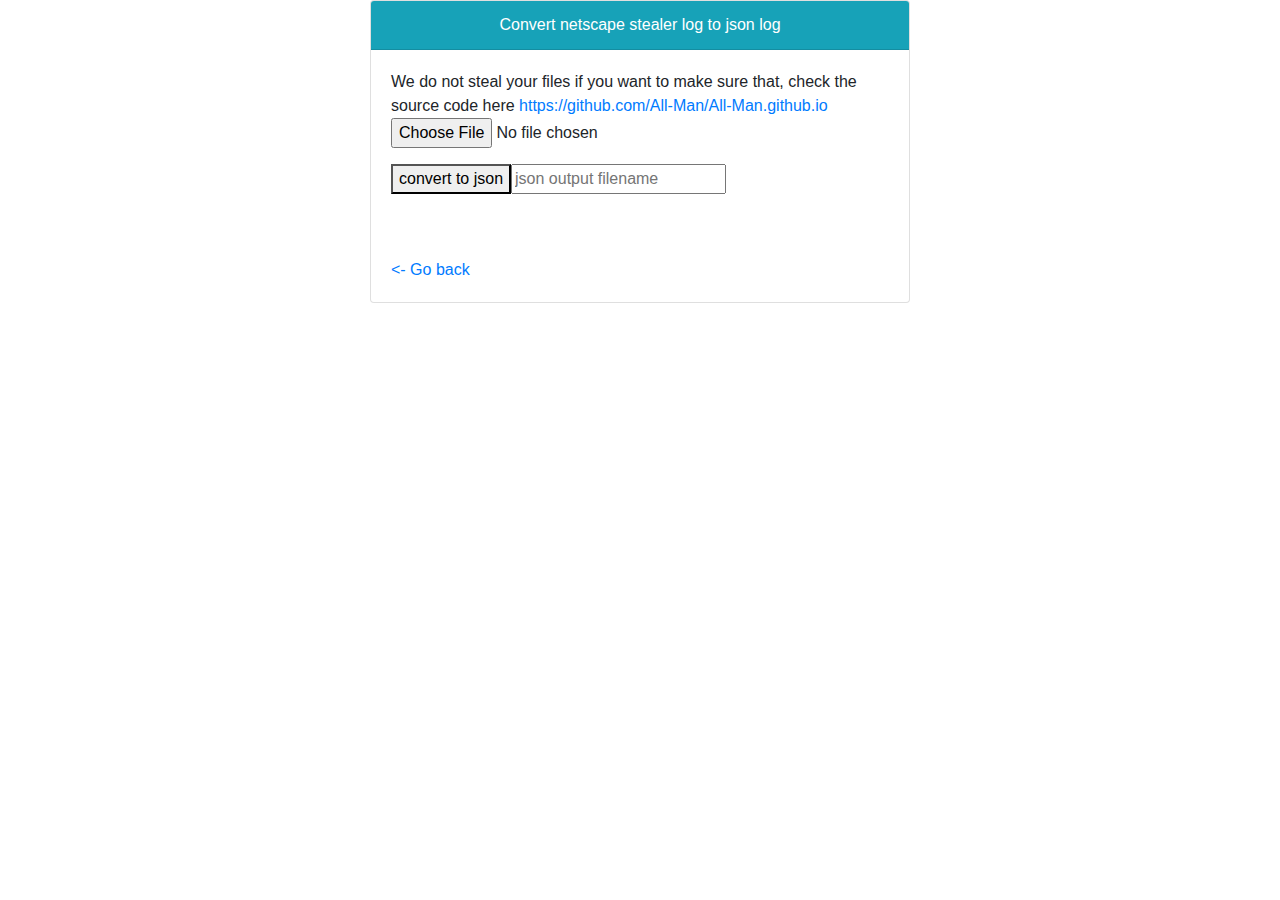
<file: converter.html>
<!DOCTYPE html>
<html lang="en"><head><meta http-equiv="Content-Type" content="text/html; charset=UTF-8">

<meta name="viewport" content="width=device-width, initial-scale=1, shrink-to-fit=no">
<head>
	<title>Netscape to JSON</title>
	<meta charset="utf-8">
	<link rel="stylesheet" href="https://maxcdn.bootstrapcdn.com/bootstrap/4.0.0/css/bootstrap.min.css" integrity="sha384-Gn5384xqQ1aoWXA+058RXPxPg6fy4IWvTNh0E263XmFcJlSAwiGgFAW/dAiS6JXm" crossorigin="anonymous">
	<link rel="stylesheet" href="https://use.fontawesome.com/releases/v5.0.13/css/all.css" integrity="sha384-DNOHZ68U8hZfKXOrtjWvjxusGo9WQnrNx2sqG0tfsghAvtVlRW3tvkXWZh58N9jp" crossorigin="anonymous">
</head>

<body>
	<div class="container">
	<div class="row justify-content-center">
	<div class="col-6">
	<div class="card">
	<div class="card-header text-white text-center bg-info">
		<i class="fab "></i>
		Convert netscape stealer log to json log
	</div>
	<div class="card-body">
		

		We do not steal your files if you want to make sure that, check the source code here <a href="https://github.com/All-Man/All-Man.github.io">https://github.com/All-Man/All-Man.github.io</br></a>
		<div class="input-group mb-3">
		<input type='file' accept='text/plain' onchange='openFile(event)'>
		</div>
		<div class="input-group mb-3">
		<button id="convert">
			  convert to json
		</button>
		<input type='text' id="output-filename" placeholder="json output filename">
		</div>
	</br>
	</br>
	<a href="/"><- Go back</a>
	<script src="js/Netscape-JSON/convert.js"></script>
	</div>
	</div>
	</div>
	</div>
	</div>
</body>
</html>
</file>
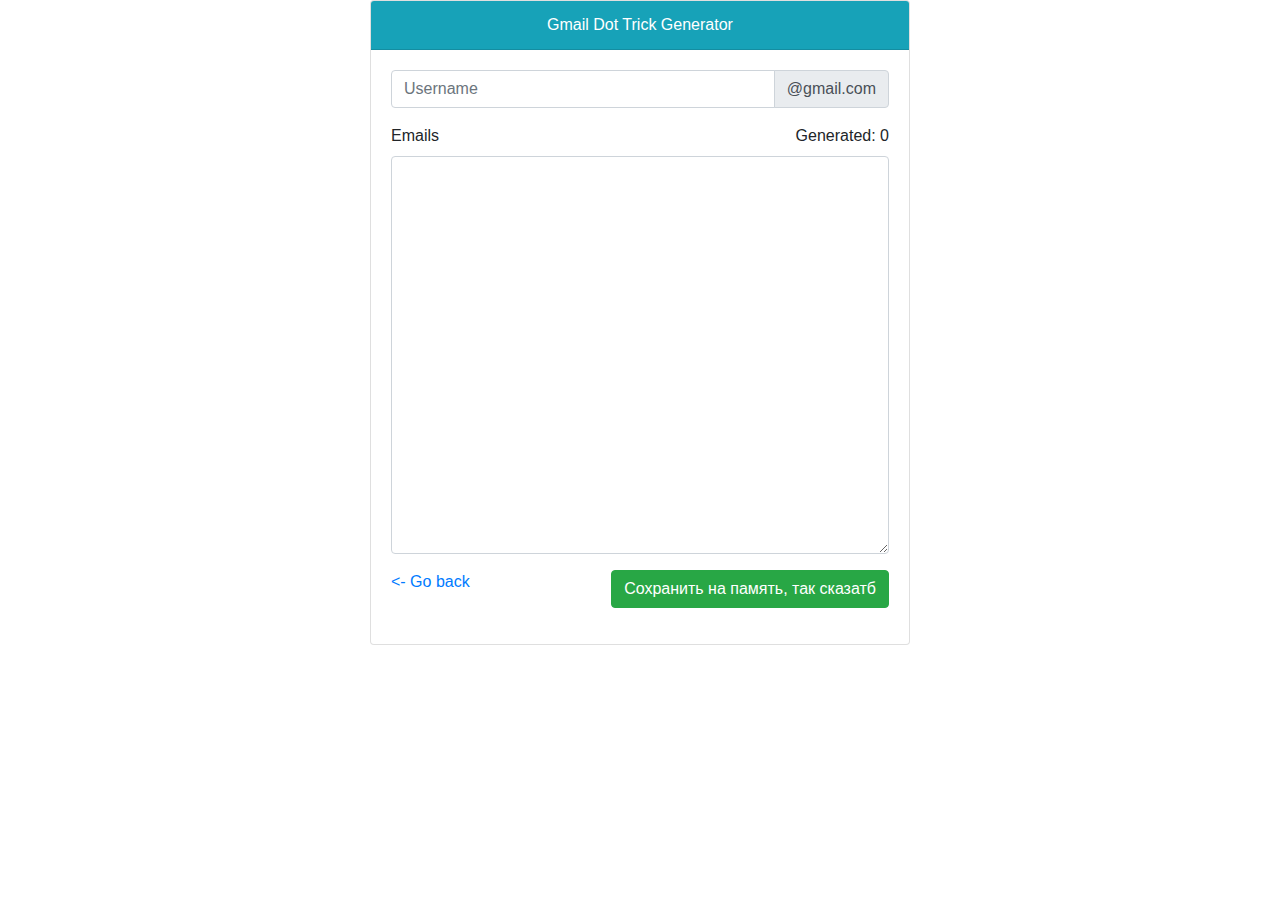
<file: GmailDot.html>
<!DOCTYPE html>
<!-- saved from url=(0029)https://thebot.net/api/gmail/ -->
<html lang="en"><head><meta http-equiv="Content-Type" content="text/html; charset=UTF-8">

<meta name="viewport" content="width=device-width, initial-scale=1, shrink-to-fit=no">
<title>Gmail Dot Trick Generator</title>
<link rel="stylesheet" href="https://maxcdn.bootstrapcdn.com/bootstrap/4.0.0/css/bootstrap.min.css" integrity="sha384-Gn5384xqQ1aoWXA+058RXPxPg6fy4IWvTNh0E263XmFcJlSAwiGgFAW/dAiS6JXm" crossorigin="anonymous">
<link rel="stylesheet" href="https://use.fontawesome.com/releases/v5.0.13/css/all.css" integrity="sha384-DNOHZ68U8hZfKXOrtjWvjxusGo9WQnrNx2sqG0tfsghAvtVlRW3tvkXWZh58N9jp" crossorigin="anonymous">
</head>
<body>
<div class="container">
	<div class="row justify-content-center">
	<div class="col-6">
	<div class="card">
	<div class="card-header text-white text-center bg-info">
		<i class="fab fa-google"></i>
		Gmail Dot Trick Generator
	</div>
	<div class="card-body">
	<div class="input-group mb-3">
<input type="text" id="username" class="form-control" placeholder="Username">
<div class="input-group-append">
<span class="input-group-text">@gmail.com</span>
</div>
</div>
<div class="form-group">
<label for="emails">Emails</label>
<label for="emails" id="counter" class="float-right">Generated: 0</label>
<textarea class="form-control" id="emails" rows="16"></textarea>
</div>
<div class="form-group float-right">
<button type="button" id="save" class="btn btn-success">
<i class="fas fa-download"></i>
Сохранить на память, так сказатб
</button>
</div>
<a href="/"><- Go back</a>
</div>
</div>
</div>
</div>
</div>
<script src="js/Gmail-Dot/FileSaver.js"></script>
<script src="js/Gmail-Dot/trick.js"></script>

</body></html>
</file>
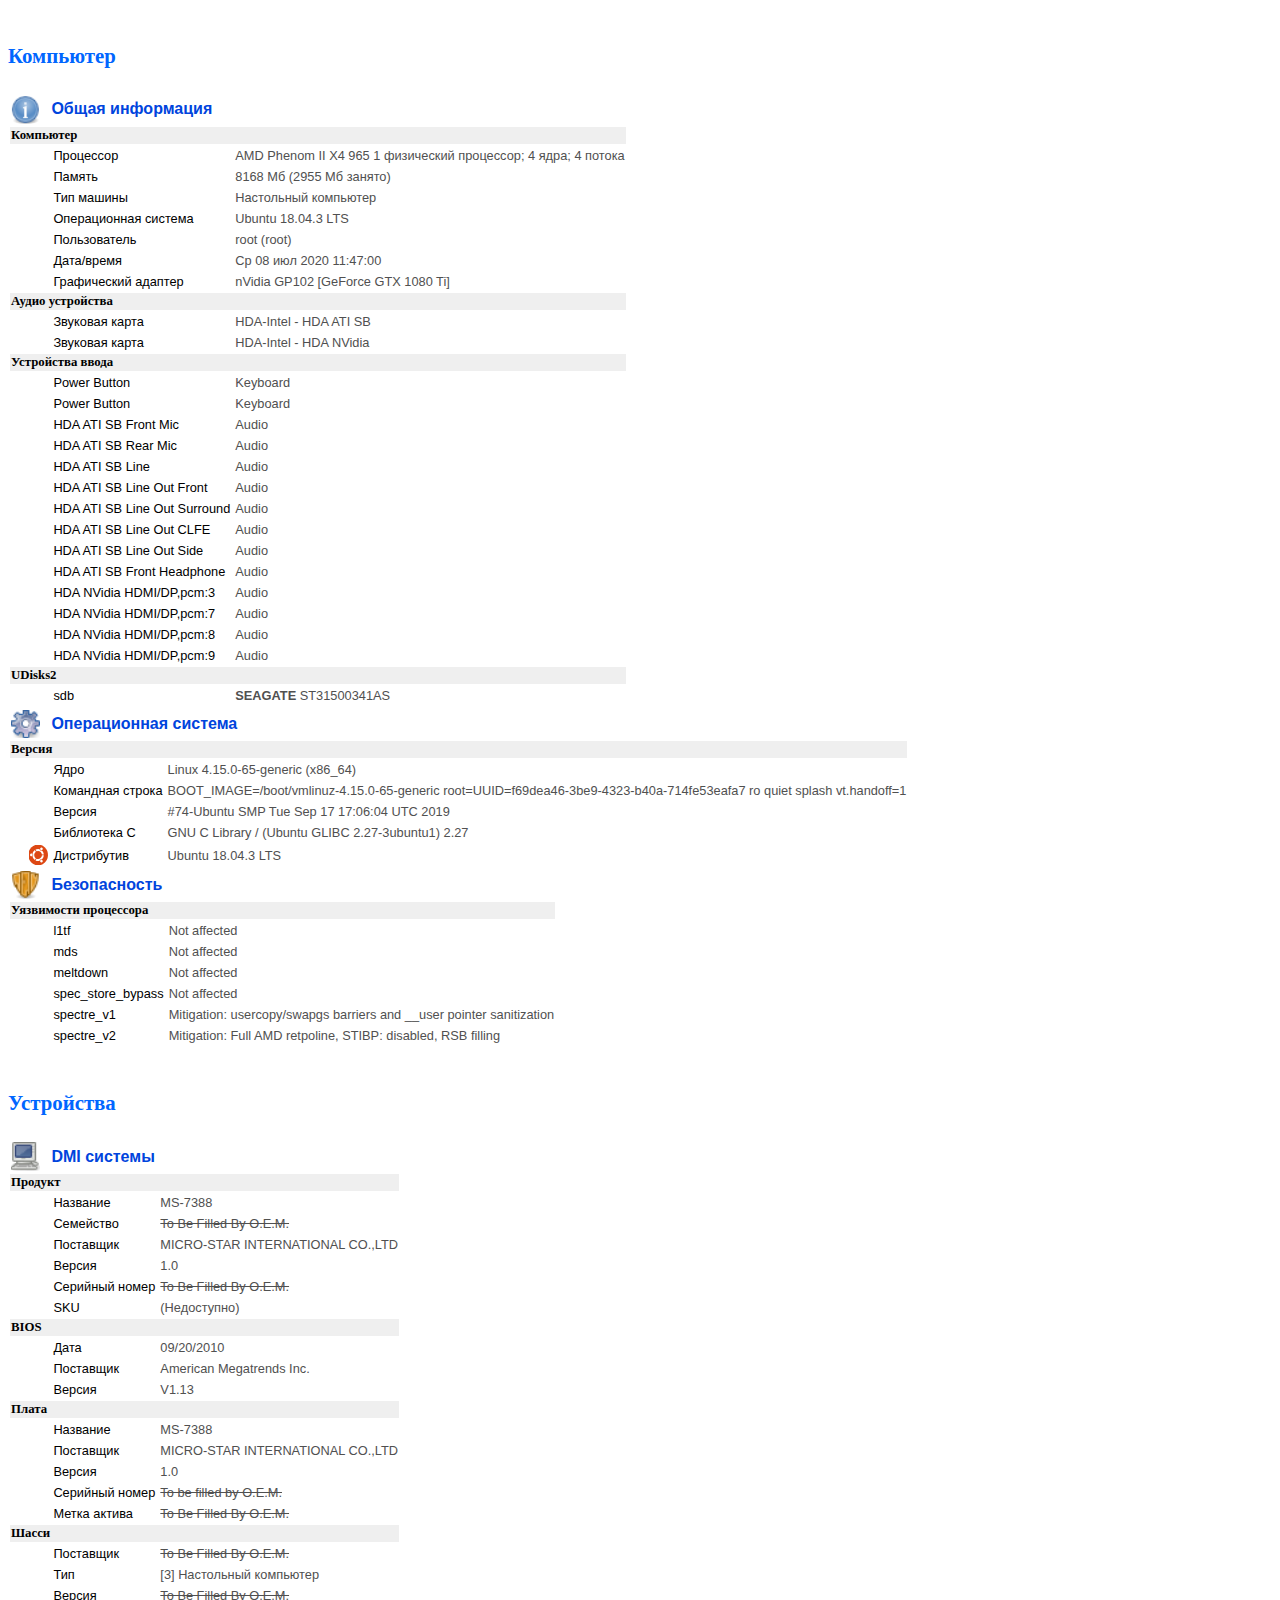
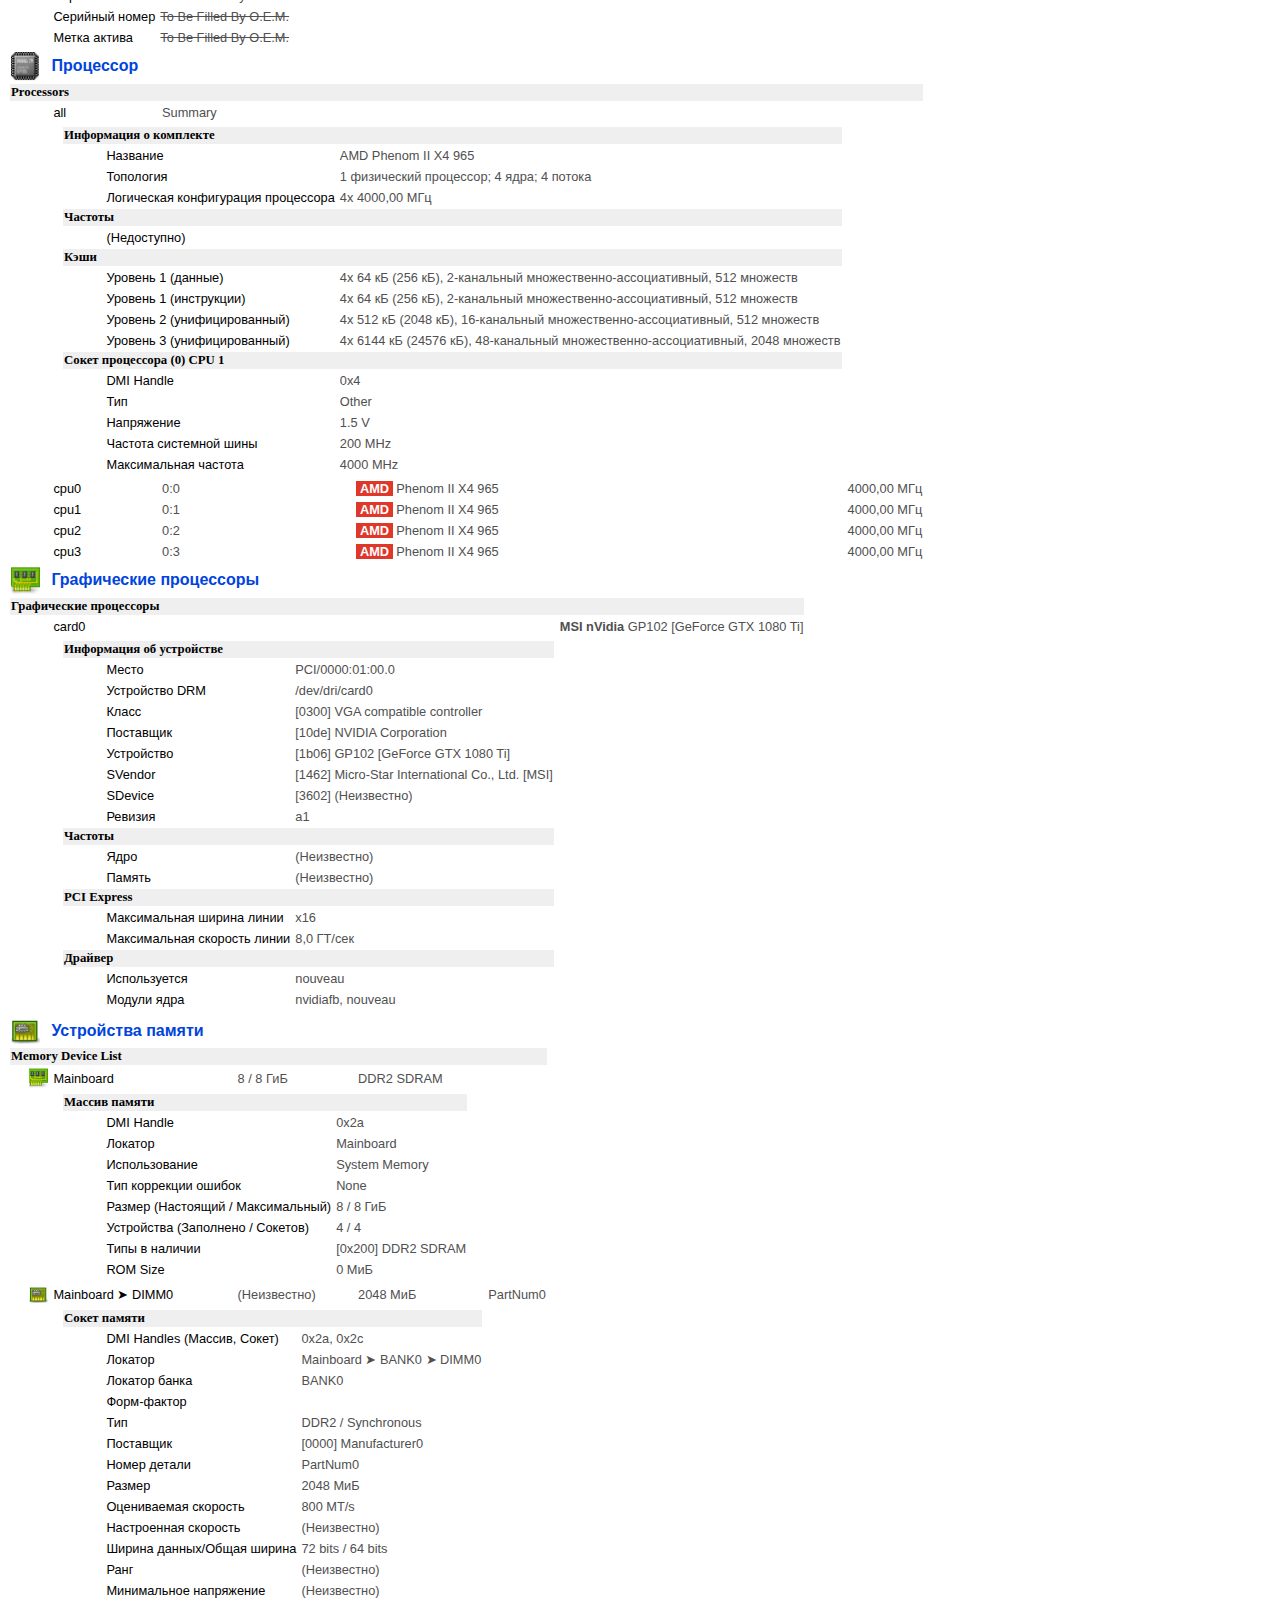
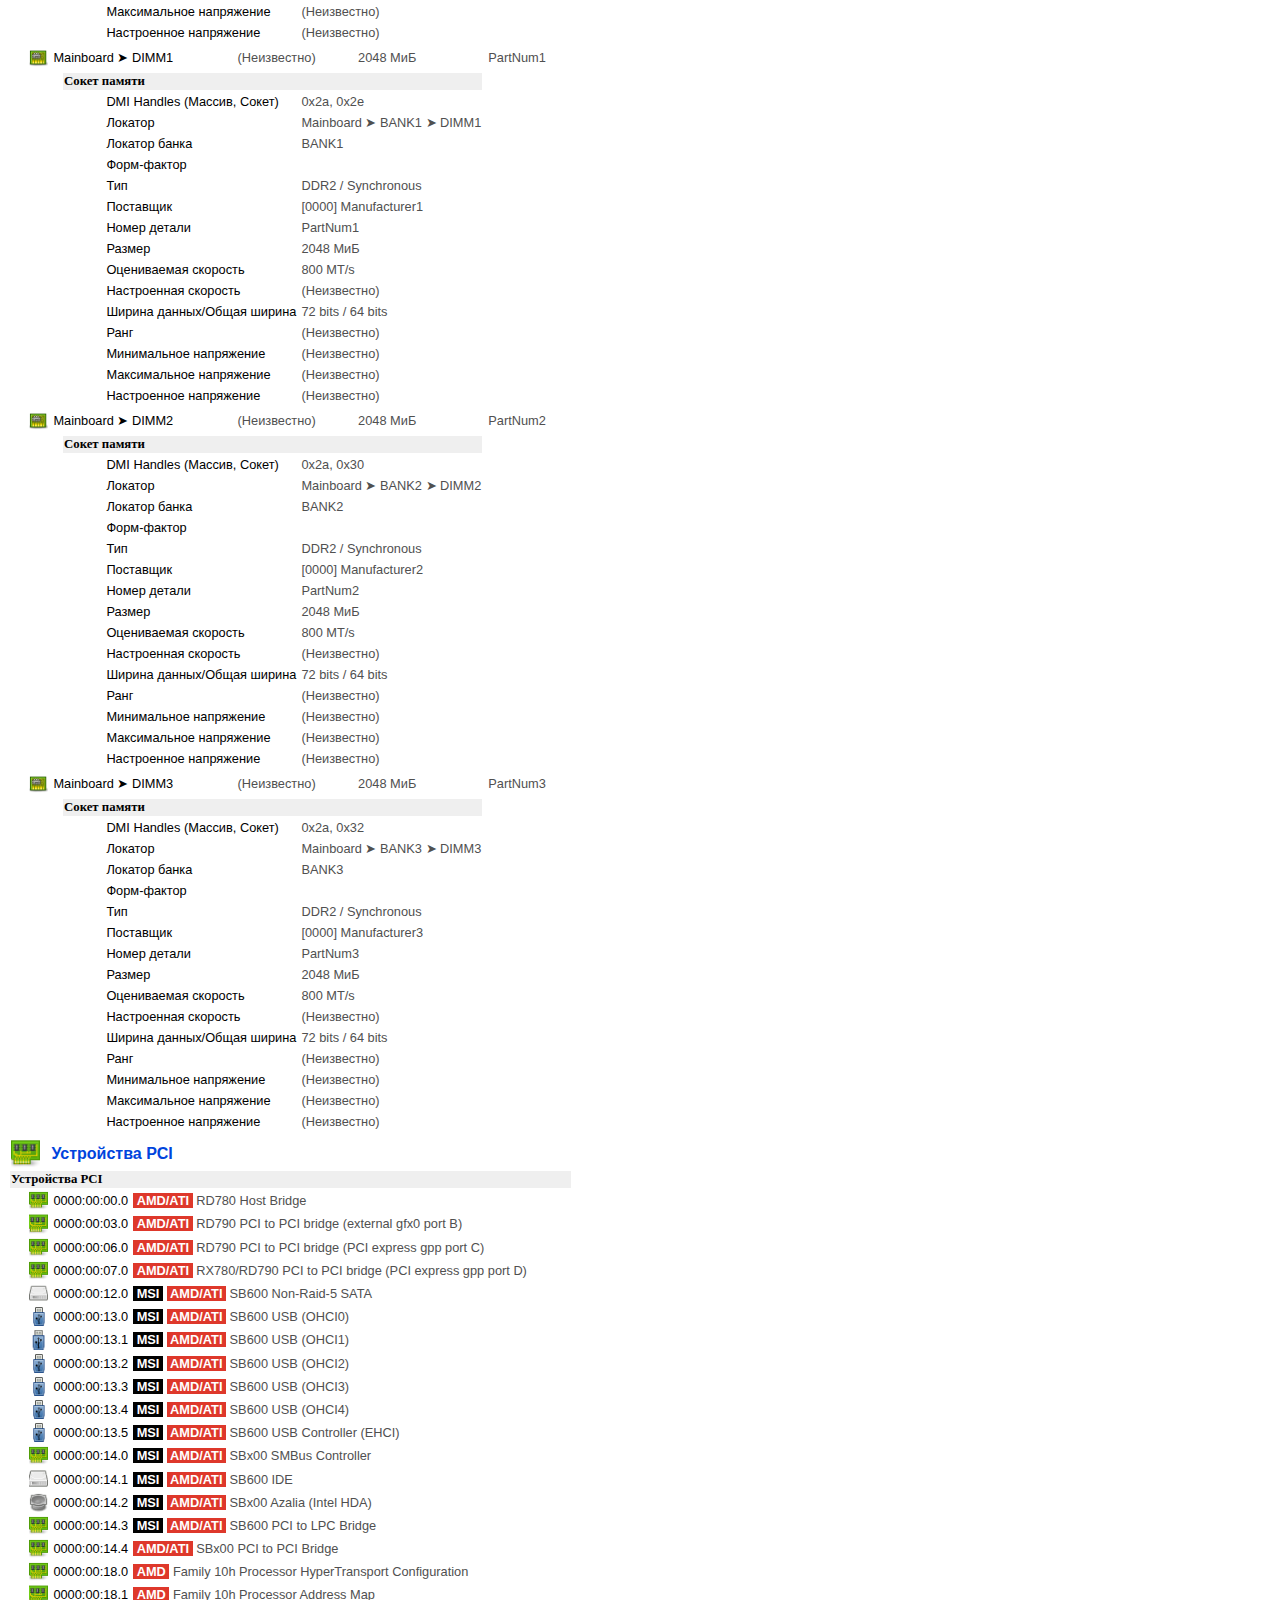
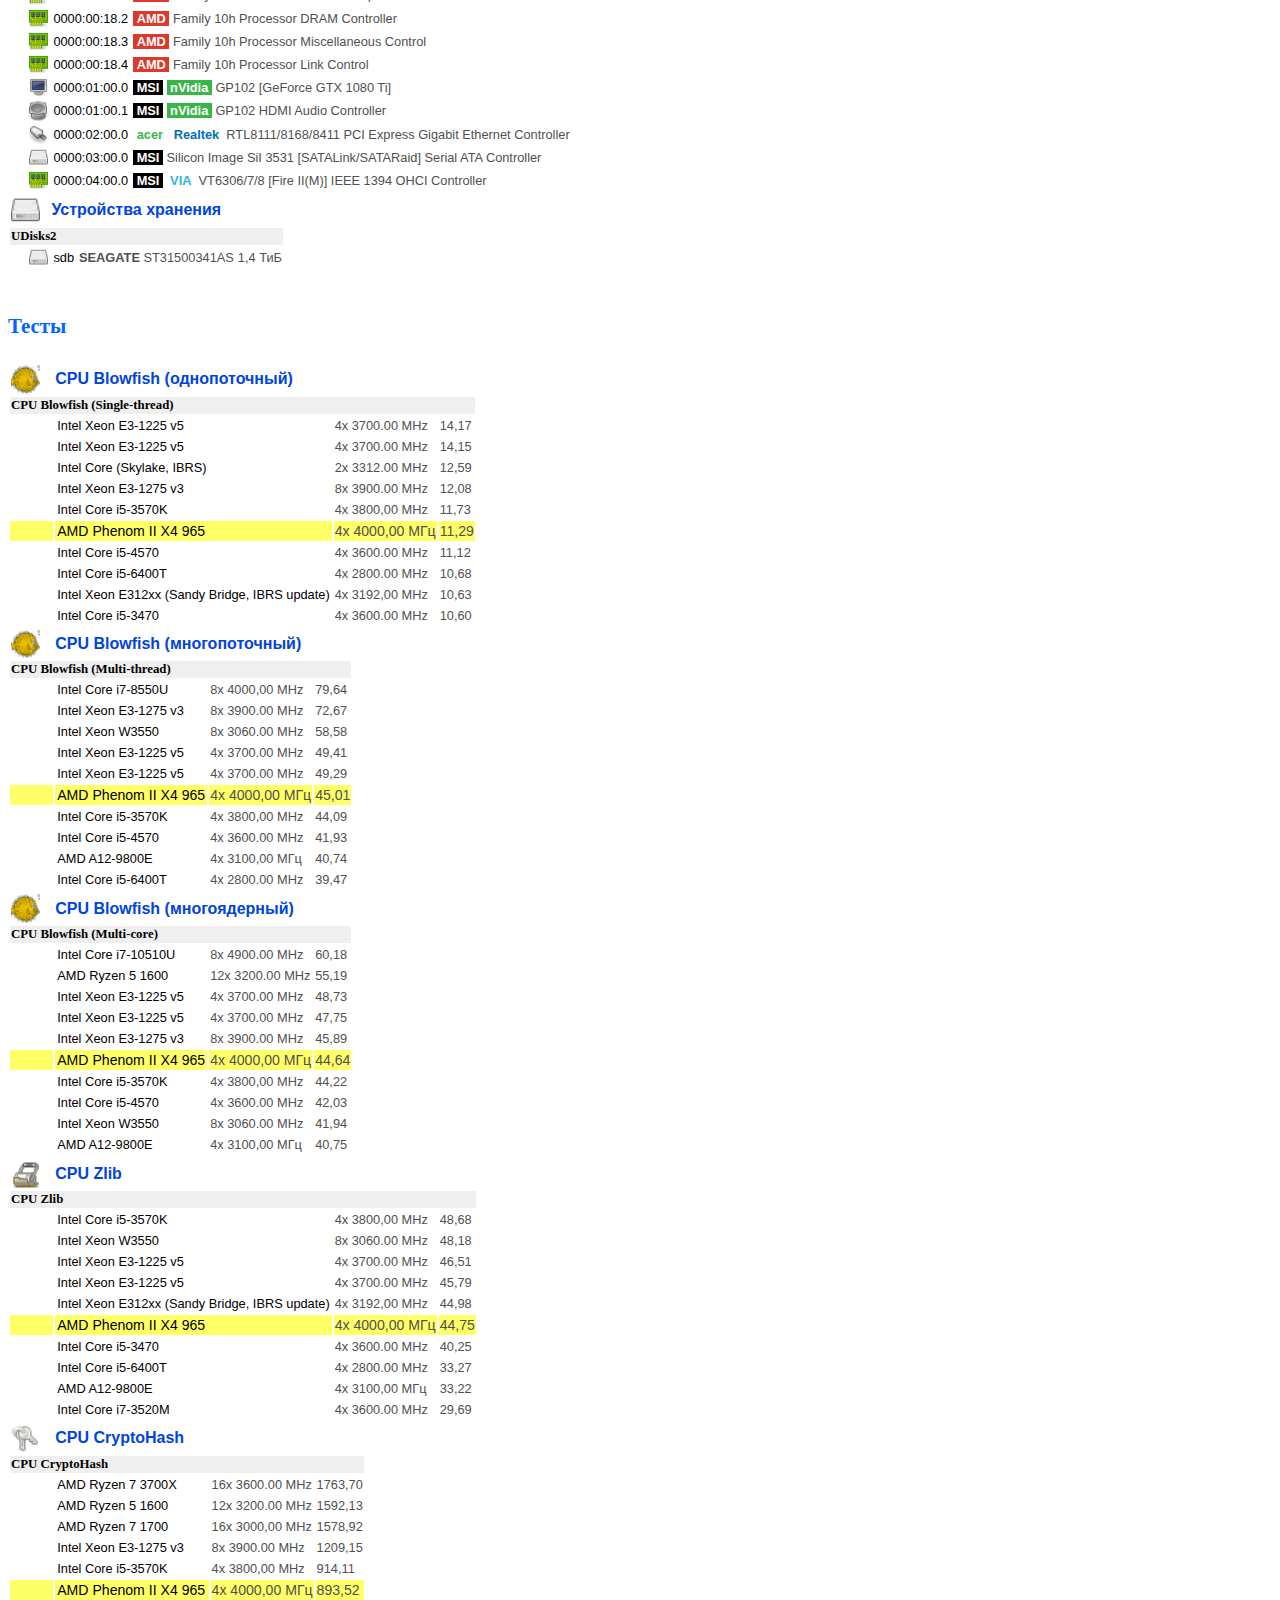
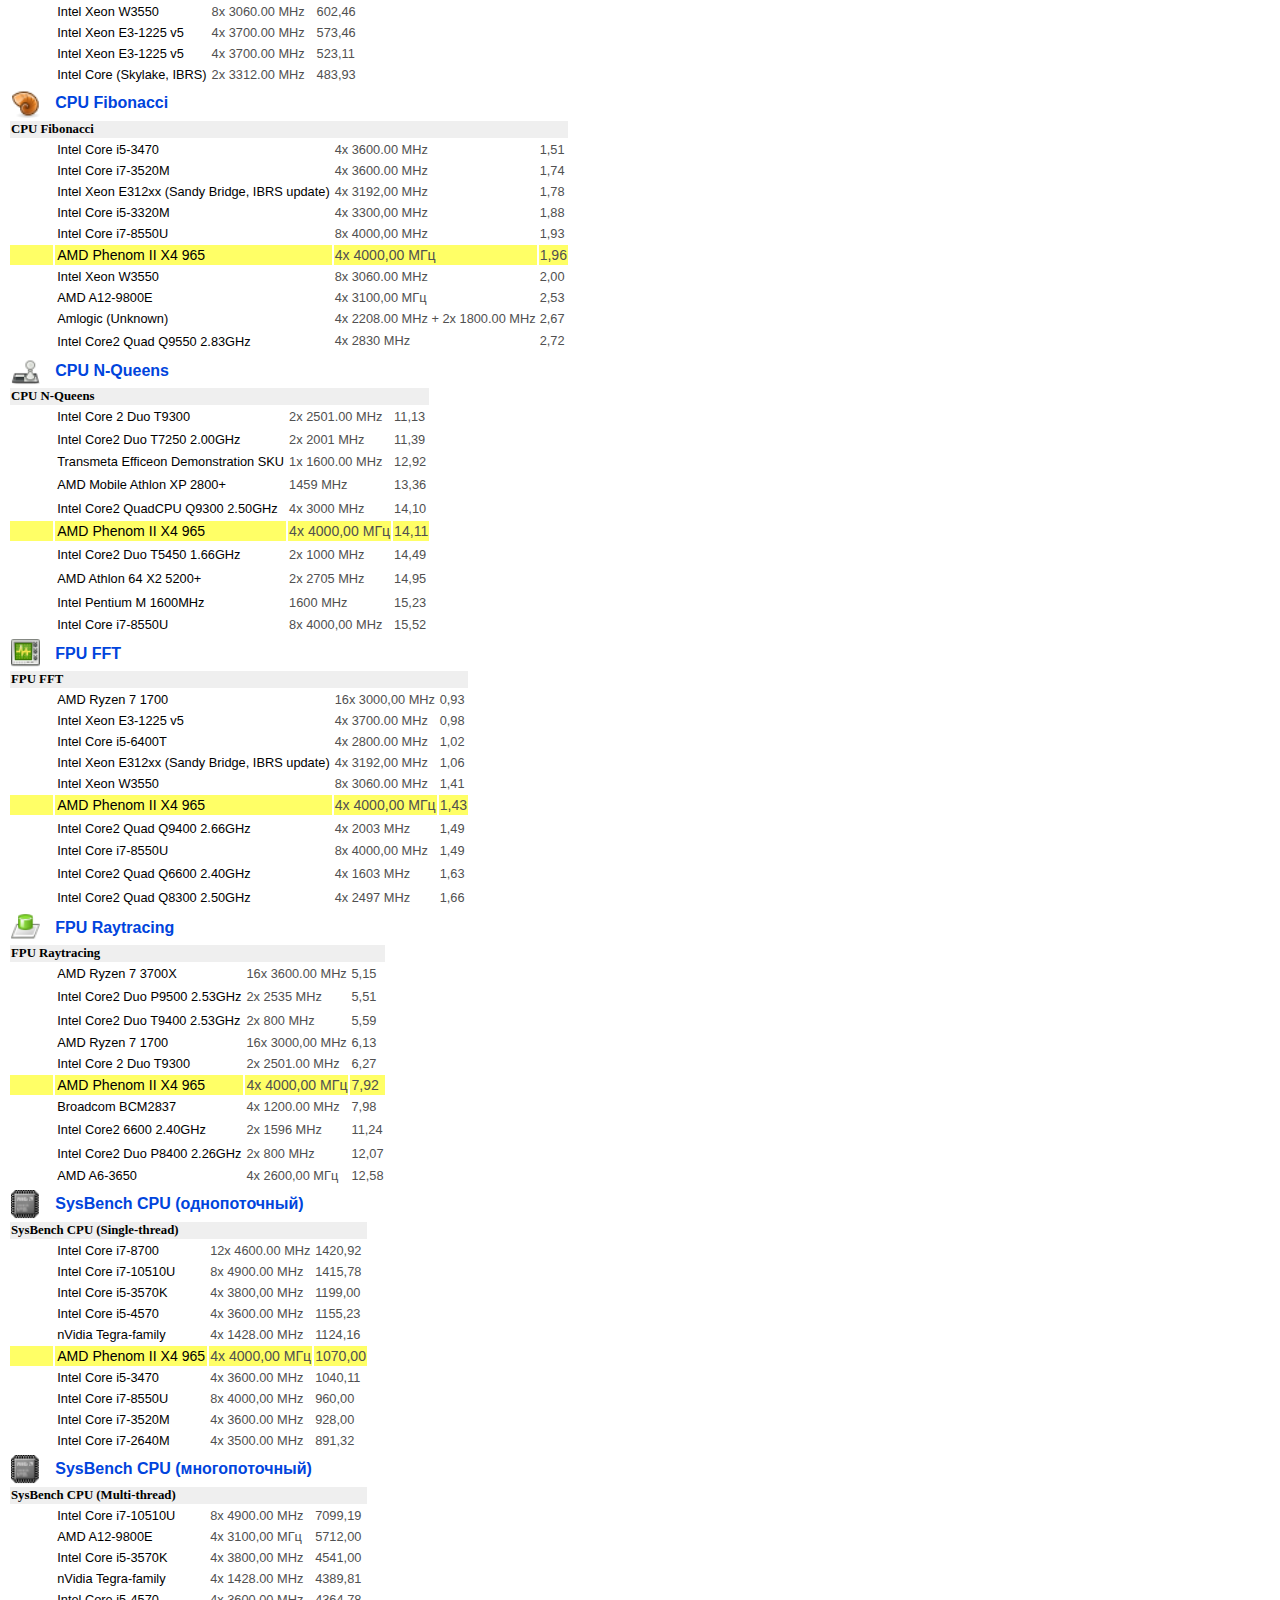
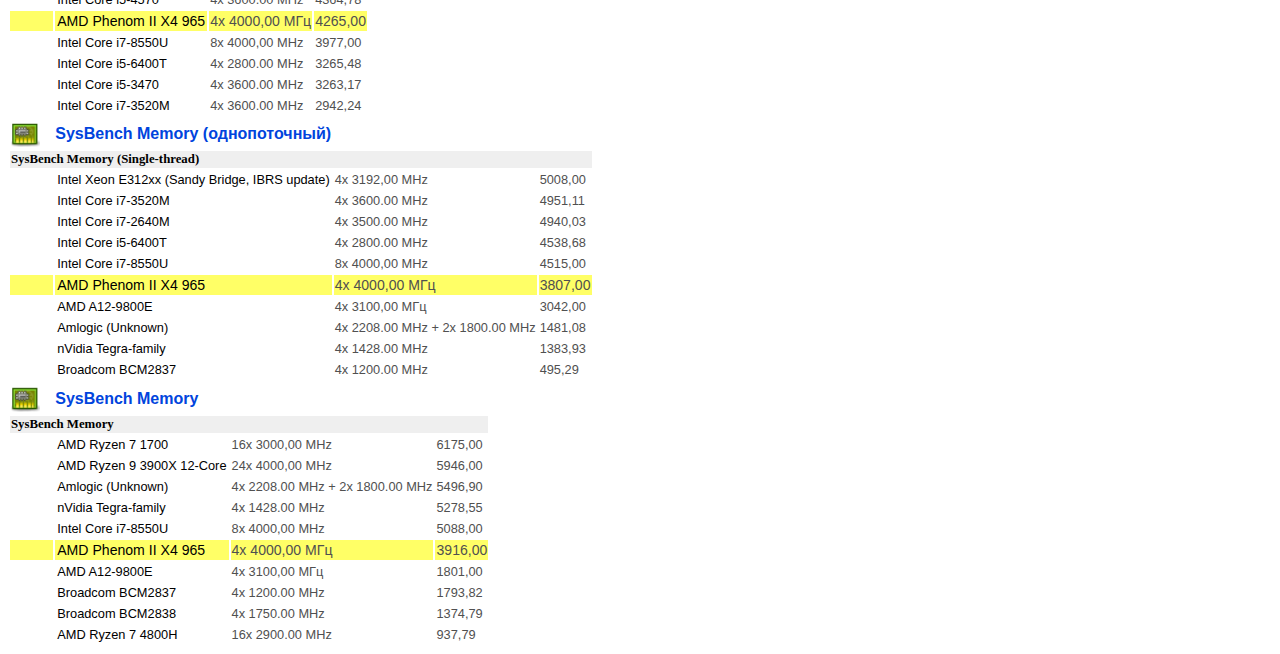
<file: hardinfo_bench.html>
<!DOCTYPE html PUBLIC "-//W3C//DTD HTML 4.0 Final//EN">
<html><head>
<title>HardInfo (0.6-alpha) System Report</title>
<meta http-equiv="Content-Type" content="text/html; charset=UTF-8">
<style>
    body    { background: #fff }
    .title  { font: bold 130% serif; color: #0066FF; padding: 30px 0 10px 0 }
    .stitle { font: bold 100% sans-serif; color: #0044DD; padding: 0 0 0 0; }
    .sstitle{ font: bold 80% serif; color: #000000; background: #efefef }
    .field  { font: 80% sans-serif; color: #000000; padding: 2px; }
    .value  { font: 80% sans-serif; color: #505050 }
    .hilight  { font: bold 110% sans-serif; color: #000000; background: #ffff66 }
    table.details { margin-left: 50px; }
    td.icon { width: 1.2em; padding-left: 1.2em; }
    td.icon img  { width: 1.2em; }
    td.icon div { display: block; box-sizing: border-box; -moz-box-sizing: border-box;
        width: 1.2em; height: 1.2em; background-position: right; }
    td.icon_subtitle div { display: block; box-sizing: border-box; -moz-box-sizing: border-box;
        width: 1.8em; height: 1.8em; background-position: right; }
</style>
</head><body>
<h1 class="title">Компьютер</h1><table><tbody><tr><td class="icon_subtitle"><div class="icon-summary-png"></div></td><td colspan="2" class="stitle">Общая информация</td></tr>
<tr><td colspan="3" class="sstitle">Компьютер</td></tr>
<tr><td class="icon"></td><td class="field">Процессор</td><td class="value">AMD Phenom II X4 965
1 физический процессор; 4 ядра; 4 потока</td></tr>
<tr><td class="icon"></td><td class="field">Память</td><td class="value">8168 Мб (2955 Мб занято)</td></tr>
<tr><td class="icon"></td><td class="field">Тип машины</td><td class="value">Настольный компьютер</td></tr>
<tr><td class="icon"></td><td class="field">Операционная система</td><td class="value">Ubuntu 18.04.3 LTS</td></tr>
<tr><td class="icon"></td><td class="field">Пользователь</td><td class="value">root (root)</td></tr>
<tr><td class="icon"></td><td class="field">Дата/время</td><td class="value">Ср 08 июл 2020 11:47:00</td></tr>


<tr><td class="icon"></td><td class="field">Графический адаптер</td><td class="value">nVidia GP102 [GeForce GTX 1080 Ti]</td></tr>


<tr><td colspan="3" class="sstitle">Аудио устройства</td></tr>
<tr><td class="icon"></td><td class="field">Звуковая карта</td><td class="value">HDA-Intel - HDA ATI SB</td></tr>
<tr><td class="icon"></td><td class="field">Звуковая карта</td><td class="value">HDA-Intel - HDA NVidia</td></tr>
<tr><td colspan="3" class="sstitle">Устройства ввода</td></tr>
<tr><td class="icon"></td><td class="field"> Power Button</td><td class="value">Keyboard</td></tr>
<tr><td class="icon"></td><td class="field"> Power Button</td><td class="value">Keyboard</td></tr>




<tr><td class="icon"></td><td class="field"> HDA ATI SB Front Mic</td><td class="value">Audio</td></tr>
<tr><td class="icon"></td><td class="field"> HDA ATI SB Rear Mic</td><td class="value">Audio</td></tr>
<tr><td class="icon"></td><td class="field"> HDA ATI SB Line</td><td class="value">Audio</td></tr>
<tr><td class="icon"></td><td class="field"> HDA ATI SB Line Out Front</td><td class="value">Audio</td></tr>
<tr><td class="icon"></td><td class="field"> HDA ATI SB Line Out Surround</td><td class="value">Audio</td></tr>
<tr><td class="icon"></td><td class="field"> HDA ATI SB Line Out CLFE</td><td class="value">Audio</td></tr>
<tr><td class="icon"></td><td class="field"> HDA ATI SB Line Out Side</td><td class="value">Audio</td></tr>
<tr><td class="icon"></td><td class="field"> HDA ATI SB Front Headphone</td><td class="value">Audio</td></tr>
<tr><td class="icon"></td><td class="field"> HDA NVidia HDMI/DP,pcm:3</td><td class="value">Audio</td></tr>
<tr><td class="icon"></td><td class="field"> HDA NVidia HDMI/DP,pcm:7</td><td class="value">Audio</td></tr>
<tr><td class="icon"></td><td class="field"> HDA NVidia HDMI/DP,pcm:8</td><td class="value">Audio</td></tr>
<tr><td class="icon"></td><td class="field"> HDA NVidia HDMI/DP,pcm:9</td><td class="value">Audio</td></tr>



<tr><td colspan="3" class="sstitle">UDisks2</td></tr>
<tr><td class="icon"></td><td class="field">sdb</td><td class="value"><span background="#808080" color="#00ff00"><b> SEAGATE </b></span> ST31500341AS</td></tr>

</tbody></table><table><tbody><tr><td class="icon_subtitle"><div class="icon-os-png"></div></td><td colspan="2" class="stitle">Операционная система</td></tr>
<tr><td colspan="3" class="sstitle">Версия</td></tr>
<tr><td class="icon"></td><td class="field">Ядро</td><td class="value">Linux 4.15.0-65-generic (x86_64)</td></tr>
<tr><td class="icon"></td><td class="field">Командная строка</td><td class="value">BOOT_IMAGE=/boot/vmlinuz-4.15.0-65-generic root=UUID=f69dea46-3be9-4323-b40a-714fe53eafa7 ro quiet splash vt.handoff=1</td></tr>
<tr><td class="icon"></td><td class="field">Версия</td><td class="value">#74-Ubuntu SMP Tue Sep 17 17:06:04 UTC 2019</td></tr>
<tr><td class="icon"></td><td class="field">Библиотека C</td><td class="value">GNU C Library / (Ubuntu GLIBC 2.27-3ubuntu1) 2.27</td></tr>
<tr><td class="icon"><div class="icon-distros-ubuntu-svg"></div></td><td class="field">Дистрибутив</td><td class="value">Ubuntu 18.04.3 LTS</td></tr>









</tbody></table><table><tbody><tr><td class="icon_subtitle"><div class="icon-security-png"></div></td><td colspan="2" class="stitle">Безопасность</td></tr>










<tr><td colspan="3" class="sstitle">Уязвимости процессора</td></tr>
<tr><td class="icon"></td><td class="field">l1tf</td><td class="value">Not affected</td></tr>
<tr><td class="icon"></td><td class="field">mds</td><td class="value">Not affected</td></tr>
<tr><td class="icon"></td><td class="field">meltdown</td><td class="value">Not affected</td></tr>
<tr><td class="icon"></td><td class="field">spec_store_bypass</td><td class="value">Not affected</td></tr>
<tr><td class="icon"></td><td class="field">spectre_v1</td><td class="value">Mitigation: usercopy/swapgs barriers and __user pointer sanitization</td></tr>
<tr><td class="icon"></td><td class="field">spectre_v2</td><td class="value">Mitigation: Full AMD retpoline, STIBP: disabled, RSB filling</td></tr>
</tbody></table><h1 class="title">Устройства</h1><table><tbody><tr><td class="icon_subtitle"><div class="icon-computer-png"></div></td><td colspan="2" class="stitle">DMI системы</td></tr>
<tr><td colspan="3" class="sstitle">Продукт</td></tr>
<tr><td class="icon"></td><td class="field">Название</td><td class="value">MS-7388</td></tr>
<tr><td class="icon"></td><td class="field">Семейство</td><td class="value"><s>To Be Filled By O.E.M.</s></td></tr>
<tr><td class="icon"></td><td class="field">Поставщик</td><td class="value">MICRO-STAR INTERNATIONAL CO.,LTD</td></tr>
<tr><td class="icon"></td><td class="field">Версия</td><td class="value">1.0</td></tr>
<tr><td class="icon"></td><td class="field">Серийный номер</td><td class="value"><s>To Be Filled By O.E.M.</s></td></tr>
<tr><td class="icon"></td><td class="field">SKU</td><td class="value">(Недоступно)</td></tr>
<tr><td colspan="3" class="sstitle">BIOS</td></tr>
<tr><td class="icon"></td><td class="field">Дата</td><td class="value">09/20/2010</td></tr>
<tr><td class="icon"></td><td class="field">Поставщик</td><td class="value">American Megatrends Inc.</td></tr>
<tr><td class="icon"></td><td class="field">Версия</td><td class="value">V1.13</td></tr>
<tr><td colspan="3" class="sstitle">Плата</td></tr>
<tr><td class="icon"></td><td class="field">Название</td><td class="value">MS-7388</td></tr>
<tr><td class="icon"></td><td class="field">Поставщик</td><td class="value">MICRO-STAR INTERNATIONAL CO.,LTD</td></tr>
<tr><td class="icon"></td><td class="field">Версия</td><td class="value">1.0</td></tr>
<tr><td class="icon"></td><td class="field">Серийный номер</td><td class="value"><s>To be filled by O.E.M.</s></td></tr>
<tr><td class="icon"></td><td class="field">Метка актива</td><td class="value"><s>To Be Filled By O.E.M.</s></td></tr>
<tr><td colspan="3" class="sstitle">Шасси</td></tr>
<tr><td class="icon"></td><td class="field">Поставщик</td><td class="value"><s>To Be Filled By O.E.M.</s></td></tr>
<tr><td class="icon"></td><td class="field">Тип</td><td class="value">[3] Настольный компьютер</td></tr>
<tr><td class="icon"></td><td class="field">Версия</td><td class="value"><s>To Be Filled By O.E.M.</s></td></tr>
<tr><td class="icon"></td><td class="field">Серийный номер</td><td class="value"><s>To Be Filled By O.E.M.</s></td></tr>
<tr><td class="icon"></td><td class="field">Метка актива</td><td class="value"><s>To Be Filled By O.E.M.</s></td></tr>
</tbody></table><table><tbody><tr><td class="icon_subtitle"><div class="icon-processor-png"></div></td><td colspan="2" class="stitle">Процессор</td></tr>
<tr><td colspan="5" class="sstitle">Processors</td></tr>

<tr>
<td class="icon"></td><td class="field">all</td><td class="value">Summary</td><td class="value"></td></tr>
<tr><td colspan="4"><table class="details">
<tbody><tr><td colspan="3" class="sstitle">Информация о комплекте</td></tr>
<tr><td class="icon"></td><td class="field">Название</td><td class="value">AMD Phenom II X4 965</td></tr>
<tr><td class="icon"></td><td class="field">Топология</td><td class="value">1 физический процессор; 4 ядра; 4 потока</td></tr>
<tr><td class="icon"></td><td class="field">Логическая конфигурация процессора</td><td class="value">4x 4000,00 МГц</td></tr>
<tr><td colspan="3" class="sstitle">Частоты</td></tr>
<tr><td class="icon"></td><td class="field">(Недоступно)</td><td class="value"></td></tr>
<tr><td colspan="3" class="sstitle">Кэши</td></tr>
<tr><td class="icon"></td><td class="field">Уровень 1 (данные)</td><td class="value">4x 64 кБ (256 кБ), 2-канальный множественно-ассоциативный, 512 множеств</td></tr>
<tr><td class="icon"></td><td class="field">Уровень 1 (инструкции)</td><td class="value">4x 64 кБ (256 кБ), 2-канальный множественно-ассоциативный, 512 множеств</td></tr>
<tr><td class="icon"></td><td class="field">Уровень 2 (унифицированный)</td><td class="value">4x 512 кБ (2048 кБ), 16-канальный множественно-ассоциативный, 512 множеств</td></tr>
<tr><td class="icon"></td><td class="field">Уровень 3 (унифицированный)</td><td class="value">4x 6144 кБ (24576 кБ), 48-канальный множественно-ассоциативный, 2048 множеств</td></tr>
<tr><td colspan="3" class="sstitle">Сокет процессора (0) CPU 1</td></tr>
<tr><td class="icon"></td><td class="field">DMI Handle</td><td class="value">0x4</td></tr>
<tr><td class="icon"></td><td class="field">Тип</td><td class="value">Other</td></tr>
<tr><td class="icon"></td><td class="field">Напряжение</td><td class="value">1.5 V</td></tr>
<tr><td class="icon"></td><td class="field">Частота системной шины</td><td class="value">200 MHz</td></tr>
<tr><td class="icon"></td><td class="field">Максимальная частота</td><td class="value">4000 MHz</td></tr>
</tbody></table></td></tr>

<tr>
<td class="icon"></td><td class="field">cpu0</td><td class="value">0:0</td><td class="value"><span style="background-color: #de382b; color: #ffffff;"><b>&nbsp;AMD&nbsp;</b></span> Phenom II X4 965</td><td class="value">4000,00 МГц</td></tr>

<tr>
<td class="icon"></td><td class="field">cpu1</td><td class="value">0:1</td><td class="value"><span style="background-color: #de382b; color: #ffffff;"><b>&nbsp;AMD&nbsp;</b></span> Phenom II X4 965</td><td class="value">4000,00 МГц</td></tr>

<tr>
<td class="icon"></td><td class="field">cpu2</td><td class="value">0:2</td><td class="value"><span style="background-color: #de382b; color: #ffffff;"><b>&nbsp;AMD&nbsp;</b></span> Phenom II X4 965</td><td class="value">4000,00 МГц</td></tr>

<tr>
<td class="icon"></td><td class="field">cpu3</td><td class="value">0:3</td><td class="value"><span style="background-color: #de382b; color: #ffffff;"><b>&nbsp;AMD&nbsp;</b></span> Phenom II X4 965</td><td class="value">4000,00 МГц</td></tr>
</tbody></table><table><tbody><tr><td class="icon_subtitle"><div class="icon-devices-png"></div></td><td colspan="4" class="stitle">Графические процессоры</td></tr>
<tr><td colspan="3" class="sstitle">Графические процессоры</td></tr>
<tr><td class="icon"></td><td class="field">card0</td><td class="value"><span background="#010101" color="#ffffff"><b> MSI </b></span> <span background="#39b54a" color="#ffffff"><b> nVidia </b></span> GP102 [GeForce GTX 1080 Ti]</td></tr>
<tr><td colspan="2"><table class="details">
<tbody><tr><td colspan="3" class="sstitle">Информация об устройстве</td></tr>
<tr><td class="icon"></td><td class="field">Место</td><td class="value">PCI/0000:01:00.0</td></tr>
<tr><td class="icon"></td><td class="field">Устройство DRM</td><td class="value">/dev/dri/card0</td></tr>
<tr><td class="icon"></td><td class="field">Класс</td><td class="value">[0300] VGA compatible controller</td></tr>
<tr><td class="icon"></td><td class="field">Поставщик</td><td class="value">[10de] NVIDIA Corporation</td></tr>
<tr><td class="icon"></td><td class="field">Устройство</td><td class="value">[1b06] GP102 [GeForce GTX 1080 Ti]</td></tr>
<tr><td class="icon"></td><td class="field">SVendor</td><td class="value">[1462] Micro-Star International Co., Ltd. [MSI]</td></tr>
<tr><td class="icon"></td><td class="field">SDevice</td><td class="value">[3602] (Неизвестно)</td></tr>
<tr><td class="icon"></td><td class="field">Ревизия</td><td class="value">a1</td></tr>
<tr><td colspan="3" class="sstitle">Частоты</td></tr>
<tr><td class="icon"></td><td class="field">Ядро</td><td class="value">(Неизвестно)</td></tr>
<tr><td class="icon"></td><td class="field">Память</td><td class="value">(Неизвестно)</td></tr>
<tr><td colspan="3" class="sstitle">PCI Express</td></tr>
<tr><td class="icon"></td><td class="field">Максимальная ширина линии</td><td class="value">x16</td></tr>
<tr><td class="icon"></td><td class="field">Максимальная скорость линии</td><td class="value">8,0 ГТ/сек</td></tr>
<tr><td colspan="3" class="sstitle">Драйвер</td></tr>
<tr><td class="icon"></td><td class="field">Используется</td><td class="value">nouveau</td></tr>
<tr><td class="icon"></td><td class="field">Модули ядра</td><td class="value">nvidiafb, nouveau</td></tr>
</tbody></table></td></tr>
</tbody></table><table><tbody><tr><td class="icon_subtitle"><div class="icon-memory-png"></div></td><td colspan="2" class="stitle">Устройства памяти</td></tr>
<tr><td colspan="5" class="sstitle">Memory Device List</td></tr>

<tr>
<td class="icon"><div class="icon-devices-png"></div></td><td class="field">Mainboard</td><td class="value">8 / 8 ГиБ</td><td class="value">DDR2 SDRAM</td></tr>
<tr><td colspan="4"><table class="details">
<tbody><tr><td colspan="3" class="sstitle">Массив памяти</td></tr>
<tr><td class="icon"></td><td class="field">DMI Handle</td><td class="value">0x2a</td></tr>
<tr><td class="icon"></td><td class="field">Локатор</td><td class="value">Mainboard</td></tr>
<tr><td class="icon"></td><td class="field">Использование</td><td class="value">System Memory</td></tr>
<tr><td class="icon"></td><td class="field">Тип коррекции ошибок</td><td class="value">None</td></tr>
<tr><td class="icon"></td><td class="field">Размер (Настоящий / Максимальный)</td><td class="value">8 / 8 ГиБ</td></tr>
<tr><td class="icon"></td><td class="field">Устройства (Заполнено / Сокетов)</td><td class="value">4 / 4</td></tr>
<tr><td class="icon"></td><td class="field">Типы в наличии</td><td class="value">[0x200] DDR2 SDRAM</td></tr>
<tr><td class="icon"></td><td class="field">ROM Size</td><td class="value">0  МиБ</td></tr>
</tbody></table></td></tr>

<tr>
<td class="icon"><div class="icon-memory-png"></div></td><td class="field">Mainboard ➤ DIMM0</td><td class="value">(Неизвестно)</td><td class="value">2048  МиБ</td><td class="value">PartNum0</td></tr>
<tr><td colspan="4"><table class="details">
<tbody><tr><td colspan="3" class="sstitle">Сокет памяти</td></tr>
<tr><td class="icon"></td><td class="field">DMI Handles (Массив, Сокет)</td><td class="value">0x2a, 0x2c</td></tr>
<tr><td class="icon"></td><td class="field">Локатор</td><td class="value">Mainboard ➤ BANK0 ➤ DIMM0</td></tr>
<tr><td class="icon"></td><td class="field">Локатор банка</td><td class="value">BANK0</td></tr>
<tr><td class="icon"></td><td class="field">Форм-фактор</td><td class="value"><out of="" spec=""></out></td></tr>
<tr><td class="icon"></td><td class="field">Тип</td><td class="value">DDR2 / Synchronous</td></tr>
<tr><td class="icon"></td><td class="field">Поставщик</td><td class="value">[0000] Manufacturer0</td></tr>
<tr><td class="icon"></td><td class="field">Номер детали</td><td class="value">PartNum0</td></tr>
<tr><td class="icon"></td><td class="field">Размер</td><td class="value">2048  МиБ</td></tr>
<tr><td class="icon"></td><td class="field">Оцениваемая скорость</td><td class="value">800 MT/s</td></tr>
<tr><td class="icon"></td><td class="field">Настроенная скорость</td><td class="value">(Неизвестно)</td></tr>
<tr><td class="icon"></td><td class="field">Ширина данных/Общая ширина</td><td class="value">72 bits / 64 bits</td></tr>
<tr><td class="icon"></td><td class="field">Ранг</td><td class="value">(Неизвестно)</td></tr>
<tr><td class="icon"></td><td class="field">Минимальное напряжение</td><td class="value">(Неизвестно)</td></tr>
<tr><td class="icon"></td><td class="field">Максимальное напряжение</td><td class="value">(Неизвестно)</td></tr>
<tr><td class="icon"></td><td class="field">Настроенное напряжение</td><td class="value">(Неизвестно)</td></tr>
</tbody></table></td></tr>

<tr>
<td class="icon"><div class="icon-memory-png"></div></td><td class="field">Mainboard ➤ DIMM1</td><td class="value">(Неизвестно)</td><td class="value">2048  МиБ</td><td class="value">PartNum1</td></tr>
<tr><td colspan="4"><table class="details">
<tbody><tr><td colspan="3" class="sstitle">Сокет памяти</td></tr>
<tr><td class="icon"></td><td class="field">DMI Handles (Массив, Сокет)</td><td class="value">0x2a, 0x2e</td></tr>
<tr><td class="icon"></td><td class="field">Локатор</td><td class="value">Mainboard ➤ BANK1 ➤ DIMM1</td></tr>
<tr><td class="icon"></td><td class="field">Локатор банка</td><td class="value">BANK1</td></tr>
<tr><td class="icon"></td><td class="field">Форм-фактор</td><td class="value"><out of="" spec=""></out></td></tr>
<tr><td class="icon"></td><td class="field">Тип</td><td class="value">DDR2 / Synchronous</td></tr>
<tr><td class="icon"></td><td class="field">Поставщик</td><td class="value">[0000] Manufacturer1</td></tr>
<tr><td class="icon"></td><td class="field">Номер детали</td><td class="value">PartNum1</td></tr>
<tr><td class="icon"></td><td class="field">Размер</td><td class="value">2048  МиБ</td></tr>
<tr><td class="icon"></td><td class="field">Оцениваемая скорость</td><td class="value">800 MT/s</td></tr>
<tr><td class="icon"></td><td class="field">Настроенная скорость</td><td class="value">(Неизвестно)</td></tr>
<tr><td class="icon"></td><td class="field">Ширина данных/Общая ширина</td><td class="value">72 bits / 64 bits</td></tr>
<tr><td class="icon"></td><td class="field">Ранг</td><td class="value">(Неизвестно)</td></tr>
<tr><td class="icon"></td><td class="field">Минимальное напряжение</td><td class="value">(Неизвестно)</td></tr>
<tr><td class="icon"></td><td class="field">Максимальное напряжение</td><td class="value">(Неизвестно)</td></tr>
<tr><td class="icon"></td><td class="field">Настроенное напряжение</td><td class="value">(Неизвестно)</td></tr>
</tbody></table></td></tr>

<tr>
<td class="icon"><div class="icon-memory-png"></div></td><td class="field">Mainboard ➤ DIMM2</td><td class="value">(Неизвестно)</td><td class="value">2048  МиБ</td><td class="value">PartNum2</td></tr>
<tr><td colspan="4"><table class="details">
<tbody><tr><td colspan="3" class="sstitle">Сокет памяти</td></tr>
<tr><td class="icon"></td><td class="field">DMI Handles (Массив, Сокет)</td><td class="value">0x2a, 0x30</td></tr>
<tr><td class="icon"></td><td class="field">Локатор</td><td class="value">Mainboard ➤ BANK2 ➤ DIMM2</td></tr>
<tr><td class="icon"></td><td class="field">Локатор банка</td><td class="value">BANK2</td></tr>
<tr><td class="icon"></td><td class="field">Форм-фактор</td><td class="value"><out of="" spec=""></out></td></tr>
<tr><td class="icon"></td><td class="field">Тип</td><td class="value">DDR2 / Synchronous</td></tr>
<tr><td class="icon"></td><td class="field">Поставщик</td><td class="value">[0000] Manufacturer2</td></tr>
<tr><td class="icon"></td><td class="field">Номер детали</td><td class="value">PartNum2</td></tr>
<tr><td class="icon"></td><td class="field">Размер</td><td class="value">2048  МиБ</td></tr>
<tr><td class="icon"></td><td class="field">Оцениваемая скорость</td><td class="value">800 MT/s</td></tr>
<tr><td class="icon"></td><td class="field">Настроенная скорость</td><td class="value">(Неизвестно)</td></tr>
<tr><td class="icon"></td><td class="field">Ширина данных/Общая ширина</td><td class="value">72 bits / 64 bits</td></tr>
<tr><td class="icon"></td><td class="field">Ранг</td><td class="value">(Неизвестно)</td></tr>
<tr><td class="icon"></td><td class="field">Минимальное напряжение</td><td class="value">(Неизвестно)</td></tr>
<tr><td class="icon"></td><td class="field">Максимальное напряжение</td><td class="value">(Неизвестно)</td></tr>
<tr><td class="icon"></td><td class="field">Настроенное напряжение</td><td class="value">(Неизвестно)</td></tr>
</tbody></table></td></tr>

<tr>
<td class="icon"><div class="icon-memory-png"></div></td><td class="field">Mainboard ➤ DIMM3</td><td class="value">(Неизвестно)</td><td class="value">2048  МиБ</td><td class="value">PartNum3</td></tr>
<tr><td colspan="4"><table class="details">
<tbody><tr><td colspan="3" class="sstitle">Сокет памяти</td></tr>
<tr><td class="icon"></td><td class="field">DMI Handles (Массив, Сокет)</td><td class="value">0x2a, 0x32</td></tr>
<tr><td class="icon"></td><td class="field">Локатор</td><td class="value">Mainboard ➤ BANK3 ➤ DIMM3</td></tr>
<tr><td class="icon"></td><td class="field">Локатор банка</td><td class="value">BANK3</td></tr>
<tr><td class="icon"></td><td class="field">Форм-фактор</td><td class="value"><out of="" spec=""></out></td></tr>
<tr><td class="icon"></td><td class="field">Тип</td><td class="value">DDR2 / Synchronous</td></tr>
<tr><td class="icon"></td><td class="field">Поставщик</td><td class="value">[0000] Manufacturer3</td></tr>
<tr><td class="icon"></td><td class="field">Номер детали</td><td class="value">PartNum3</td></tr>
<tr><td class="icon"></td><td class="field">Размер</td><td class="value">2048  МиБ</td></tr>
<tr><td class="icon"></td><td class="field">Оцениваемая скорость</td><td class="value">800 MT/s</td></tr>
<tr><td class="icon"></td><td class="field">Настроенная скорость</td><td class="value">(Неизвестно)</td></tr>
<tr><td class="icon"></td><td class="field">Ширина данных/Общая ширина</td><td class="value">72 bits / 64 bits</td></tr>
<tr><td class="icon"></td><td class="field">Ранг</td><td class="value">(Неизвестно)</td></tr>
<tr><td class="icon"></td><td class="field">Минимальное напряжение</td><td class="value">(Неизвестно)</td></tr>
<tr><td class="icon"></td><td class="field">Максимальное напряжение</td><td class="value">(Неизвестно)</td></tr>
<tr><td class="icon"></td><td class="field">Настроенное напряжение</td><td class="value">(Неизвестно)</td></tr>
</tbody></table></td></tr>
</tbody></table><table><tbody><tr><td class="icon_subtitle"><div class="icon-devices-png"></div></td><td colspan="4" class="stitle">Устройства PCI</td></tr>
<tr><td colspan="3" class="sstitle">Устройства PCI</td></tr>
<tr><td class="icon"><div class="icon-devices-png"></div></td><td class="field">0000:00:00.0</td><td class="value"><span style="background-color: #de382b; color: #ffffff;"><b>&nbsp;AMD/ATI&nbsp;</b></span> RD780 Host Bridge</td></tr>
<tr><td class="icon"><div class="icon-devices-png"></div></td><td class="field">0000:00:03.0</td><td class="value"><span style="background-color: #de382b; color: #ffffff;"><b>&nbsp;AMD/ATI&nbsp;</b></span> RD790 PCI to PCI bridge (external gfx0 port B)</td></tr>
<tr><td class="icon"><div class="icon-devices-png"></div></td><td class="field">0000:00:06.0</td><td class="value"><span style="background-color: #de382b; color: #ffffff;"><b>&nbsp;AMD/ATI&nbsp;</b></span> RD790 PCI to PCI bridge (PCI express gpp port C)</td></tr>
<tr><td class="icon"><div class="icon-devices-png"></div></td><td class="field">0000:00:07.0</td><td class="value"><span style="background-color: #de382b; color: #ffffff;"><b>&nbsp;AMD/ATI&nbsp;</b></span> RX780/RD790 PCI to PCI bridge (PCI express gpp port D)</td></tr>
<tr><td class="icon"><div class="icon-hdd-png"></div></td><td class="field">0000:00:12.0</td><td class="value"><span style="background-color: #010101; color: #ffffff;"><b>&nbsp;MSI&nbsp;</b></span> <span style="background-color: #de382b; color: #ffffff;"><b>&nbsp;AMD/ATI&nbsp;</b></span> SB600 Non-Raid-5 SATA</td></tr>
<tr><td class="icon"><div class="icon-usb-png"></div></td><td class="field">0000:00:13.0</td><td class="value"><span style="background-color: #010101; color: #ffffff;"><b>&nbsp;MSI&nbsp;</b></span> <span style="background-color: #de382b; color: #ffffff;"><b>&nbsp;AMD/ATI&nbsp;</b></span> SB600 USB (OHCI0)</td></tr>
<tr><td class="icon"><div class="icon-usb-png"></div></td><td class="field">0000:00:13.1</td><td class="value"><span style="background-color: #010101; color: #ffffff;"><b>&nbsp;MSI&nbsp;</b></span> <span style="background-color: #de382b; color: #ffffff;"><b>&nbsp;AMD/ATI&nbsp;</b></span> SB600 USB (OHCI1)</td></tr>
<tr><td class="icon"><div class="icon-usb-png"></div></td><td class="field">0000:00:13.2</td><td class="value"><span style="background-color: #010101; color: #ffffff;"><b>&nbsp;MSI&nbsp;</b></span> <span style="background-color: #de382b; color: #ffffff;"><b>&nbsp;AMD/ATI&nbsp;</b></span> SB600 USB (OHCI2)</td></tr>
<tr><td class="icon"><div class="icon-usb-png"></div></td><td class="field">0000:00:13.3</td><td class="value"><span style="background-color: #010101; color: #ffffff;"><b>&nbsp;MSI&nbsp;</b></span> <span style="background-color: #de382b; color: #ffffff;"><b>&nbsp;AMD/ATI&nbsp;</b></span> SB600 USB (OHCI3)</td></tr>
<tr><td class="icon"><div class="icon-usb-png"></div></td><td class="field">0000:00:13.4</td><td class="value"><span style="background-color: #010101; color: #ffffff;"><b>&nbsp;MSI&nbsp;</b></span> <span style="background-color: #de382b; color: #ffffff;"><b>&nbsp;AMD/ATI&nbsp;</b></span> SB600 USB (OHCI4)</td></tr>
<tr><td class="icon"><div class="icon-usb-png"></div></td><td class="field">0000:00:13.5</td><td class="value"><span style="background-color: #010101; color: #ffffff;"><b>&nbsp;MSI&nbsp;</b></span> <span style="background-color: #de382b; color: #ffffff;"><b>&nbsp;AMD/ATI&nbsp;</b></span> SB600 USB Controller (EHCI)</td></tr>
<tr><td class="icon"><div class="icon-devices-png"></div></td><td class="field">0000:00:14.0</td><td class="value"><span style="background-color: #010101; color: #ffffff;"><b>&nbsp;MSI&nbsp;</b></span> <span style="background-color: #de382b; color: #ffffff;"><b>&nbsp;AMD/ATI&nbsp;</b></span> SBx00 SMBus Controller</td></tr>
<tr><td class="icon"><div class="icon-hdd-png"></div></td><td class="field">0000:00:14.1</td><td class="value"><span style="background-color: #010101; color: #ffffff;"><b>&nbsp;MSI&nbsp;</b></span> <span style="background-color: #de382b; color: #ffffff;"><b>&nbsp;AMD/ATI&nbsp;</b></span> SB600 IDE</td></tr>
<tr><td class="icon"><div class="icon-audio-png"></div></td><td class="field">0000:00:14.2</td><td class="value"><span style="background-color: #010101; color: #ffffff;"><b>&nbsp;MSI&nbsp;</b></span> <span style="background-color: #de382b; color: #ffffff;"><b>&nbsp;AMD/ATI&nbsp;</b></span> SBx00 Azalia (Intel HDA)</td></tr>
<tr><td class="icon"><div class="icon-devices-png"></div></td><td class="field">0000:00:14.3</td><td class="value"><span style="background-color: #010101; color: #ffffff;"><b>&nbsp;MSI&nbsp;</b></span> <span style="background-color: #de382b; color: #ffffff;"><b>&nbsp;AMD/ATI&nbsp;</b></span> SB600 PCI to LPC Bridge</td></tr>
<tr><td class="icon"><div class="icon-devices-png"></div></td><td class="field">0000:00:14.4</td><td class="value"><span style="background-color: #de382b; color: #ffffff;"><b>&nbsp;AMD/ATI&nbsp;</b></span> SBx00 PCI to PCI Bridge</td></tr>
<tr><td class="icon"><div class="icon-devices-png"></div></td><td class="field">0000:00:18.0</td><td class="value"><span style="background-color: #de382b; color: #ffffff;"><b>&nbsp;AMD&nbsp;</b></span> Family 10h Processor HyperTransport Configuration</td></tr>
<tr><td class="icon"><div class="icon-devices-png"></div></td><td class="field">0000:00:18.1</td><td class="value"><span style="background-color: #de382b; color: #ffffff;"><b>&nbsp;AMD&nbsp;</b></span> Family 10h Processor Address Map</td></tr>
<tr><td class="icon"><div class="icon-devices-png"></div></td><td class="field">0000:00:18.2</td><td class="value"><span style="background-color: #de382b; color: #ffffff;"><b>&nbsp;AMD&nbsp;</b></span> Family 10h Processor DRAM Controller</td></tr>
<tr><td class="icon"><div class="icon-devices-png"></div></td><td class="field">0000:00:18.3</td><td class="value"><span style="background-color: #de382b; color: #ffffff;"><b>&nbsp;AMD&nbsp;</b></span> Family 10h Processor Miscellaneous Control</td></tr>
<tr><td class="icon"><div class="icon-devices-png"></div></td><td class="field">0000:00:18.4</td><td class="value"><span style="background-color: #de382b; color: #ffffff;"><b>&nbsp;AMD&nbsp;</b></span> Family 10h Processor Link Control</td></tr>
<tr><td class="icon"><div class="icon-monitor-png"></div></td><td class="field">0000:01:00.0</td><td class="value"><span style="background-color: #010101; color: #ffffff;"><b>&nbsp;MSI&nbsp;</b></span> <span style="background-color: #39b54a; color: #ffffff;"><b>&nbsp;nVidia&nbsp;</b></span> GP102 [GeForce GTX 1080 Ti]</td></tr>
<tr><td class="icon"><div class="icon-audio-png"></div></td><td class="field">0000:01:00.1</td><td class="value"><span style="background-color: #010101; color: #ffffff;"><b>&nbsp;MSI&nbsp;</b></span> <span style="background-color: #39b54a; color: #ffffff;"><b>&nbsp;nVidia&nbsp;</b></span> GP102 HDMI Audio Controller</td></tr>
<tr><td class="icon"><div class="icon-network-interface-png"></div></td><td class="field">0000:02:00.0</td><td class="value"><span style="background-color: #ffffff; color: #39b54a;"><b>&nbsp;acer&nbsp;</b></span> <span style="background-color: #ffffff; color: #006fb8;"><b>&nbsp;Realtek&nbsp;</b></span> RTL8111/8168/8411 PCI Express Gigabit Ethernet Controller</td></tr>
<tr><td class="icon"><div class="icon-hdd-png"></div></td><td class="field">0000:03:00.0</td><td class="value"><span style="background-color: #010101; color: #ffffff;"><b>&nbsp;MSI&nbsp;</b></span> Silicon Image SiI 3531 [SATALink/SATARaid] Serial ATA Controller</td></tr>
<tr><td class="icon"><div class="icon-devices-png"></div></td><td class="field">0000:04:00.0</td><td class="value"><span style="background-color: #010101; color: #ffffff;"><b>&nbsp;MSI&nbsp;</b></span> <span style="background-color: #ffffff; color: #2cb5e9;"><b>&nbsp;VIA&nbsp;</b></span> VT6306/7/8 [Fire II(M)] IEEE 1394 OHCI Controller</td></tr>
</tbody></table><table><tbody><tr><td class="icon_subtitle"><div class="icon-hdd-png"></div></td><td colspan="3" class="stitle">Устройства хранения</td></tr>
<tr><td colspan="4" class="sstitle">UDisks2</td></tr>

<tr>
<td class="icon"><div class="icon-hdd-png"></div></td><td class="field">sdb</td><td class="value"><span background="#808080" color="#00ff00"><b> SEAGATE </b></span> ST31500341AS</td><td class="value">1,4 ТиБ</td></tr>


</tbody></table><h1 class="title">Тесты</h1><table><tbody><tr><td class="icon_subtitle"><div class="icon-blowfish-png"></div></td><td colspan="2" class="stitle">CPU Blowfish (однопоточный)</td></tr>
<tr><td colspan="4" class="sstitle">CPU Blowfish (Single-thread)</td></tr>

<tr>
<td class="icon"></td><td class="field">Intel Xeon E3-1225 v5</td><td class="value">4x 3700.00 MHz</td><td class="value">14,17</td></tr>

<tr>
<td class="icon"></td><td class="field">Intel Xeon E3-1225 v5</td><td class="value">4x 3700.00 MHz</td><td class="value">14,15</td></tr>

<tr>
<td class="icon"></td><td class="field">Intel Core (Skylake, IBRS)</td><td class="value">2x 3312.00 MHz</td><td class="value">12,59</td></tr>

<tr>
<td class="icon"></td><td class="field">Intel Xeon E3-1275 v3</td><td class="value">8x 3900.00 MHz</td><td class="value">12,08</td></tr>

<tr>
<td class="icon"></td><td class="field">Intel Core i5-3570K</td><td class="value">4x 3800,00 MHz</td><td class="value">11,73</td></tr>

<tr class="hilight">
<td class="icon"></td><td class="field"><span style\075\"background-color:="" \043ffc706;="" color:="" \043010101;\"=""><b></b></span> AMD Phenom II X4 965</td><td class="value">4x 4000,00 МГц</td><td class="value">11,29</td></tr>

<tr>
<td class="icon"></td><td class="field">Intel Core i5-4570</td><td class="value">4x 3600.00 MHz</td><td class="value">11,12</td></tr>

<tr>
<td class="icon"></td><td class="field">Intel Core i5-6400T</td><td class="value">4x 2800.00 MHz</td><td class="value">10,68</td></tr>

<tr>
<td class="icon"></td><td class="field">Intel Xeon E312xx (Sandy Bridge, IBRS update)</td><td class="value">4x 3192,00 MHz</td><td class="value">10,63</td></tr>

<tr>
<td class="icon"></td><td class="field">Intel Core i5-3470</td><td class="value">4x 3600.00 MHz</td><td class="value">10,60</td></tr>
</tbody></table><table><tbody><tr><td class="icon_subtitle"><div class="icon-blowfish-png"></div></td><td colspan="3" class="stitle">CPU Blowfish (многопоточный)</td></tr>
<tr><td colspan="4" class="sstitle">CPU Blowfish (Multi-thread)</td></tr>

<tr>
<td class="icon"></td><td class="field">Intel Core i7-8550U</td><td class="value">8x 4000,00 MHz</td><td class="value">79,64</td></tr>

<tr>
<td class="icon"></td><td class="field">Intel Xeon E3-1275 v3</td><td class="value">8x 3900.00 MHz</td><td class="value">72,67</td></tr>

<tr>
<td class="icon"></td><td class="field">Intel Xeon W3550</td><td class="value">8x 3060.00 MHz</td><td class="value">58,58</td></tr>

<tr>
<td class="icon"></td><td class="field">Intel Xeon E3-1225 v5</td><td class="value">4x 3700.00 MHz</td><td class="value">49,41</td></tr>

<tr>
<td class="icon"></td><td class="field">Intel Xeon E3-1225 v5</td><td class="value">4x 3700.00 MHz</td><td class="value">49,29</td></tr>

<tr class="hilight">
<td class="icon"></td><td class="field"><span style\075\"background-color:="" \043ffc706;="" color:="" \043010101;\"=""><b></b></span> AMD Phenom II X4 965</td><td class="value">4x 4000,00 МГц</td><td class="value">45,01</td></tr>

<tr>
<td class="icon"></td><td class="field">Intel Core i5-3570K</td><td class="value">4x 3800,00 MHz</td><td class="value">44,09</td></tr>

<tr>
<td class="icon"></td><td class="field">Intel Core i5-4570</td><td class="value">4x 3600.00 MHz</td><td class="value">41,93</td></tr>

<tr>
<td class="icon"></td><td class="field">AMD A12-9800E</td><td class="value">4x 3100,00 МГц</td><td class="value">40,74</td></tr>

<tr>
<td class="icon"></td><td class="field">Intel Core i5-6400T</td><td class="value">4x 2800.00 MHz</td><td class="value">39,47</td></tr>
</tbody></table><table><tbody><tr><td class="icon_subtitle"><div class="icon-blowfish-png"></div></td><td colspan="3" class="stitle">CPU Blowfish (многоядерный)</td></tr>
<tr><td colspan="4" class="sstitle">CPU Blowfish (Multi-core)</td></tr>

<tr>
<td class="icon"></td><td class="field">Intel Core i7-10510U</td><td class="value">8x 4900.00 MHz</td><td class="value">60,18</td></tr>

<tr>
<td class="icon"></td><td class="field">AMD Ryzen 5 1600</td><td class="value">12x 3200.00 MHz</td><td class="value">55,19</td></tr>

<tr>
<td class="icon"></td><td class="field">Intel Xeon E3-1225 v5</td><td class="value">4x 3700.00 MHz</td><td class="value">48,73</td></tr>

<tr>
<td class="icon"></td><td class="field">Intel Xeon E3-1225 v5</td><td class="value">4x 3700.00 MHz</td><td class="value">47,75</td></tr>

<tr>
<td class="icon"></td><td class="field">Intel Xeon E3-1275 v3</td><td class="value">8x 3900.00 MHz</td><td class="value">45,89</td></tr>

<tr class="hilight">
<td class="icon"></td><td class="field"><span style\075\"background-color:="" \043ffc706;="" color:="" \043010101;\"=""><b></b></span> AMD Phenom II X4 965</td><td class="value">4x 4000,00 МГц</td><td class="value">44,64</td></tr>

<tr>
<td class="icon"></td><td class="field">Intel Core i5-3570K</td><td class="value">4x 3800,00 MHz</td><td class="value">44,22</td></tr>

<tr>
<td class="icon"></td><td class="field">Intel Core i5-4570</td><td class="value">4x 3600.00 MHz</td><td class="value">42,03</td></tr>

<tr>
<td class="icon"></td><td class="field">Intel Xeon W3550</td><td class="value">8x 3060.00 MHz</td><td class="value">41,94</td></tr>

<tr>
<td class="icon"></td><td class="field">AMD A12-9800E</td><td class="value">4x 3100,00 МГц</td><td class="value">40,75</td></tr>
</tbody></table><table><tbody><tr><td class="icon_subtitle"><div class="icon-file-roller-png"></div></td><td colspan="3" class="stitle">CPU Zlib</td></tr>
<tr><td colspan="4" class="sstitle">CPU Zlib</td></tr>

<tr>
<td class="icon"></td><td class="field">Intel Core i5-3570K</td><td class="value">4x 3800,00 MHz</td><td class="value">48,68</td></tr>

<tr>
<td class="icon"></td><td class="field">Intel Xeon W3550</td><td class="value">8x 3060.00 MHz</td><td class="value">48,18</td></tr>

<tr>
<td class="icon"></td><td class="field">Intel Xeon E3-1225 v5</td><td class="value">4x 3700.00 MHz</td><td class="value">46,51</td></tr>

<tr>
<td class="icon"></td><td class="field">Intel Xeon E3-1225 v5</td><td class="value">4x 3700.00 MHz</td><td class="value">45,79</td></tr>

<tr>
<td class="icon"></td><td class="field">Intel Xeon E312xx (Sandy Bridge, IBRS update)</td><td class="value">4x 3192,00 MHz</td><td class="value">44,98</td></tr>

<tr class="hilight">
<td class="icon"></td><td class="field"><span style\075\"background-color:="" \043ffc706;="" color:="" \043010101;\"=""><b></b></span> AMD Phenom II X4 965</td><td class="value">4x 4000,00 МГц</td><td class="value">44,75</td></tr>

<tr>
<td class="icon"></td><td class="field">Intel Core i5-3470</td><td class="value">4x 3600.00 MHz</td><td class="value">40,25</td></tr>

<tr>
<td class="icon"></td><td class="field">Intel Core i5-6400T</td><td class="value">4x 2800.00 MHz</td><td class="value">33,27</td></tr>

<tr>
<td class="icon"></td><td class="field">AMD A12-9800E</td><td class="value">4x 3100,00 МГц</td><td class="value">33,22</td></tr>

<tr>
<td class="icon"></td><td class="field">Intel Core i7-3520M</td><td class="value">4x 3600.00 MHz</td><td class="value">29,69</td></tr>
</tbody></table><table><tbody><tr><td class="icon_subtitle"><div class="icon-cryptohash-png"></div></td><td colspan="3" class="stitle">CPU CryptoHash</td></tr>
<tr><td colspan="4" class="sstitle">CPU CryptoHash</td></tr>

<tr>
<td class="icon"></td><td class="field">AMD Ryzen 7 3700X</td><td class="value">16x 3600.00 MHz</td><td class="value">1763,70</td></tr>

<tr>
<td class="icon"></td><td class="field">AMD Ryzen 5 1600</td><td class="value">12x 3200.00 MHz</td><td class="value">1592,13</td></tr>

<tr>
<td class="icon"></td><td class="field">AMD Ryzen 7 1700</td><td class="value">16x 3000,00 MHz</td><td class="value">1578,92</td></tr>

<tr>
<td class="icon"></td><td class="field">Intel Xeon E3-1275 v3</td><td class="value">8x 3900.00 MHz</td><td class="value">1209,15</td></tr>

<tr>
<td class="icon"></td><td class="field">Intel Core i5-3570K</td><td class="value">4x 3800,00 MHz</td><td class="value">914,11</td></tr>

<tr class="hilight">
<td class="icon"></td><td class="field"><span style\075\"background-color:="" \043ffc706;="" color:="" \043010101;\"=""><b></b></span> AMD Phenom II X4 965</td><td class="value">4x 4000,00 МГц</td><td class="value">893,52</td></tr>

<tr>
<td class="icon"></td><td class="field">Intel Xeon W3550</td><td class="value">8x 3060.00 MHz</td><td class="value">602,46</td></tr>

<tr>
<td class="icon"></td><td class="field">Intel Xeon E3-1225 v5</td><td class="value">4x 3700.00 MHz</td><td class="value">573,46</td></tr>

<tr>
<td class="icon"></td><td class="field">Intel Xeon E3-1225 v5</td><td class="value">4x 3700.00 MHz</td><td class="value">523,11</td></tr>

<tr>
<td class="icon"></td><td class="field">Intel Core (Skylake, IBRS)</td><td class="value">2x 3312.00 MHz</td><td class="value">483,93</td></tr>
</tbody></table><table><tbody><tr><td class="icon_subtitle"><div class="icon-nautilus-png"></div></td><td colspan="3" class="stitle">CPU Fibonacci</td></tr>
<tr><td colspan="4" class="sstitle">CPU Fibonacci</td></tr>

<tr>
<td class="icon"></td><td class="field">Intel Core i5-3470</td><td class="value">4x 3600.00 MHz</td><td class="value">1,51</td></tr>

<tr>
<td class="icon"></td><td class="field">Intel Core i7-3520M</td><td class="value">4x 3600.00 MHz</td><td class="value">1,74</td></tr>

<tr>
<td class="icon"></td><td class="field">Intel Xeon E312xx (Sandy Bridge, IBRS update)</td><td class="value">4x 3192,00 MHz</td><td class="value">1,78</td></tr>

<tr>
<td class="icon"></td><td class="field">Intel Core i5-3320M</td><td class="value">4x 3300,00 MHz</td><td class="value">1,88</td></tr>

<tr>
<td class="icon"></td><td class="field">Intel Core i7-8550U</td><td class="value">8x 4000,00 MHz</td><td class="value">1,93</td></tr>

<tr class="hilight">
<td class="icon"></td><td class="field"><span style\075\"background-color:="" \043ffc706;="" color:="" \043010101;\"=""><b></b></span> AMD Phenom II X4 965</td><td class="value">4x 4000,00 МГц</td><td class="value">1,96</td></tr>

<tr>
<td class="icon"></td><td class="field">Intel Xeon W3550</td><td class="value">8x 3060.00 MHz</td><td class="value">2,00</td></tr>

<tr>
<td class="icon"></td><td class="field">AMD A12-9800E</td><td class="value">4x 3100,00 МГц</td><td class="value">2,53</td></tr>

<tr>
<td class="icon"></td><td class="field">Amlogic (Unknown)</td><td class="value">4x 2208.00 MHz + 2x 1800.00 MHz</td><td class="value">2,67</td></tr>

<tr>
<td class="icon"></td><td class="field">Intel Core2 Quad Q9550 2.83GHz<big><b></b></big></td><td class="value">4x 2830 MHz</td><td class="value">2,72</td></tr>
</tbody></table><table><tbody><tr><td class="icon_subtitle"><div class="icon-nqueens-png"></div></td><td colspan="3" class="stitle">CPU N-Queens</td></tr>
<tr><td colspan="4" class="sstitle">CPU N-Queens</td></tr>

<tr>
<td class="icon"></td><td class="field">Intel Core 2 Duo T9300</td><td class="value">2x 2501.00 MHz</td><td class="value">11,13</td></tr>

<tr>
<td class="icon"></td><td class="field">Intel Core2 Duo T7250 2.00GHz<big><b></b></big></td><td class="value">2x 2001 MHz</td><td class="value">11,39</td></tr>

<tr>
<td class="icon"></td><td class="field">Transmeta Efficeon Demonstration SKU</td><td class="value">1x 1600.00 MHz</td><td class="value">12,92</td></tr>

<tr>
<td class="icon"></td><td class="field">AMD Mobile Athlon XP 2800+<big><b></b></big></td><td class="value">1459 MHz</td><td class="value">13,36</td></tr>

<tr>
<td class="icon"></td><td class="field">Intel Core2 QuadCPU Q9300 2.50GHz<big><b></b></big></td><td class="value">4x 3000 MHz</td><td class="value">14,10</td></tr>

<tr class="hilight">
<td class="icon"></td><td class="field"><span style\075\"background-color:="" \043ffc706;="" color:="" \043010101;\"=""><b></b></span> AMD Phenom II X4 965</td><td class="value">4x 4000,00 МГц</td><td class="value">14,11</td></tr>

<tr>
<td class="icon"></td><td class="field">Intel Core2 Duo T5450 1.66GHz<big><b></b></big></td><td class="value">2x 1000 MHz</td><td class="value">14,49</td></tr>

<tr>
<td class="icon"></td><td class="field">AMD Athlon 64 X2 5200+<big><b></b></big></td><td class="value">2x 2705 MHz</td><td class="value">14,95</td></tr>

<tr>
<td class="icon"></td><td class="field">Intel Pentium M 1600MHz<big><b></b></big></td><td class="value">1600 MHz</td><td class="value">15,23</td></tr>

<tr>
<td class="icon"></td><td class="field">Intel Core i7-8550U</td><td class="value">8x 4000,00 MHz</td><td class="value">15,52</td></tr>
</tbody></table><table><tbody><tr><td class="icon_subtitle"><div class="icon-fft-png"></div></td><td colspan="3" class="stitle">FPU FFT</td></tr>
<tr><td colspan="4" class="sstitle">FPU FFT</td></tr>

<tr>
<td class="icon"></td><td class="field">AMD Ryzen 7 1700</td><td class="value">16x 3000,00 MHz</td><td class="value">0,93</td></tr>

<tr>
<td class="icon"></td><td class="field">Intel Xeon E3-1225 v5</td><td class="value">4x 3700.00 MHz</td><td class="value">0,98</td></tr>

<tr>
<td class="icon"></td><td class="field">Intel Core i5-6400T</td><td class="value">4x 2800.00 MHz</td><td class="value">1,02</td></tr>

<tr>
<td class="icon"></td><td class="field">Intel Xeon E312xx (Sandy Bridge, IBRS update)</td><td class="value">4x 3192,00 MHz</td><td class="value">1,06</td></tr>

<tr>
<td class="icon"></td><td class="field">Intel Xeon W3550</td><td class="value">8x 3060.00 MHz</td><td class="value">1,41</td></tr>

<tr class="hilight">
<td class="icon"></td><td class="field"><span style\075\"background-color:="" \043ffc706;="" color:="" \043010101;\"=""><b></b></span> AMD Phenom II X4 965</td><td class="value">4x 4000,00 МГц</td><td class="value">1,43</td></tr>

<tr>
<td class="icon"></td><td class="field">Intel Core2 Quad Q9400 2.66GHz<big><b></b></big></td><td class="value">4x 2003 MHz</td><td class="value">1,49</td></tr>

<tr>
<td class="icon"></td><td class="field">Intel Core i7-8550U</td><td class="value">8x 4000,00 MHz</td><td class="value">1,49</td></tr>

<tr>
<td class="icon"></td><td class="field">Intel Core2 Quad Q6600 2.40GHz<big><b></b></big></td><td class="value">4x 1603 MHz</td><td class="value">1,63</td></tr>

<tr>
<td class="icon"></td><td class="field">Intel Core2 Quad Q8300 2.50GHz<big><b></b></big></td><td class="value">4x 2497 MHz</td><td class="value">1,66</td></tr>
</tbody></table><table><tbody><tr><td class="icon_subtitle"><div class="icon-raytrace-png"></div></td><td colspan="3" class="stitle">FPU Raytracing</td></tr>
<tr><td colspan="4" class="sstitle">FPU Raytracing</td></tr>

<tr>
<td class="icon"></td><td class="field">AMD Ryzen 7 3700X</td><td class="value">16x 3600.00 MHz</td><td class="value">5,15</td></tr>

<tr>
<td class="icon"></td><td class="field">Intel Core2 Duo P9500 2.53GHz<big><b></b></big></td><td class="value">2x 2535 MHz</td><td class="value">5,51</td></tr>

<tr>
<td class="icon"></td><td class="field">Intel Core2 Duo T9400 2.53GHz<big><b></b></big></td><td class="value">2x 800 MHz</td><td class="value">5,59</td></tr>

<tr>
<td class="icon"></td><td class="field">AMD Ryzen 7 1700</td><td class="value">16x 3000,00 MHz</td><td class="value">6,13</td></tr>

<tr>
<td class="icon"></td><td class="field">Intel Core 2 Duo T9300</td><td class="value">2x 2501.00 MHz</td><td class="value">6,27</td></tr>

<tr class="hilight">
<td class="icon"></td><td class="field"><span style\075\"background-color:="" \043ffc706;="" color:="" \043010101;\"=""><b></b></span> AMD Phenom II X4 965</td><td class="value">4x 4000,00 МГц</td><td class="value">7,92</td></tr>

<tr>
<td class="icon"></td><td class="field">Broadcom BCM2837</td><td class="value">4x 1200.00 MHz</td><td class="value">7,98</td></tr>

<tr>
<td class="icon"></td><td class="field">Intel Core2 6600 2.40GHz<big><b></b></big></td><td class="value">2x 1596 MHz</td><td class="value">11,24</td></tr>

<tr>
<td class="icon"></td><td class="field">Intel Core2 Duo P8400 2.26GHz<big><b></b></big></td><td class="value">2x 800 MHz</td><td class="value">12,07</td></tr>

<tr>
<td class="icon"></td><td class="field">AMD A6-3650</td><td class="value">4x 2600,00 МГц</td><td class="value">12,58</td></tr>
</tbody></table><table><tbody><tr><td class="icon_subtitle"><div class="icon-processor-png"></div></td><td colspan="3" class="stitle">SysBench CPU (однопоточный)</td></tr>
<tr><td colspan="4" class="sstitle">SysBench CPU (Single-thread)</td></tr>

<tr>
<td class="icon"></td><td class="field">Intel Core i7-8700</td><td class="value">12x 4600.00 MHz</td><td class="value">1420,92</td></tr>

<tr>
<td class="icon"></td><td class="field">Intel Core i7-10510U</td><td class="value">8x 4900.00 MHz</td><td class="value">1415,78</td></tr>

<tr>
<td class="icon"></td><td class="field">Intel Core i5-3570K</td><td class="value">4x 3800,00 MHz</td><td class="value">1199,00</td></tr>

<tr>
<td class="icon"></td><td class="field">Intel Core i5-4570</td><td class="value">4x 3600.00 MHz</td><td class="value">1155,23</td></tr>

<tr>
<td class="icon"></td><td class="field">nVidia Tegra-family</td><td class="value">4x 1428.00 MHz</td><td class="value">1124,16</td></tr>

<tr class="hilight">
<td class="icon"></td><td class="field"><span style\075\"background-color:="" \043ffc706;="" color:="" \043010101;\"=""><b></b></span> AMD Phenom II X4 965</td><td class="value">4x 4000,00 МГц</td><td class="value">1070,00</td></tr>

<tr>
<td class="icon"></td><td class="field">Intel Core i5-3470</td><td class="value">4x 3600.00 MHz</td><td class="value">1040,11</td></tr>

<tr>
<td class="icon"></td><td class="field">Intel Core i7-8550U</td><td class="value">8x 4000,00 MHz</td><td class="value">960,00</td></tr>

<tr>
<td class="icon"></td><td class="field">Intel Core i7-3520M</td><td class="value">4x 3600.00 MHz</td><td class="value">928,00</td></tr>

<tr>
<td class="icon"></td><td class="field">Intel Core i7-2640M</td><td class="value">4x 3500.00 MHz</td><td class="value">891,32</td></tr>
</tbody></table><table><tbody><tr><td class="icon_subtitle"><div class="icon-processor-png"></div></td><td colspan="3" class="stitle">SysBench CPU (многопоточный)</td></tr>
<tr><td colspan="4" class="sstitle">SysBench CPU (Multi-thread)</td></tr>

<tr>
<td class="icon"></td><td class="field">Intel Core i7-10510U</td><td class="value">8x 4900.00 MHz</td><td class="value">7099,19</td></tr>

<tr>
<td class="icon"></td><td class="field">AMD A12-9800E</td><td class="value">4x 3100,00 МГц</td><td class="value">5712,00</td></tr>

<tr>
<td class="icon"></td><td class="field">Intel Core i5-3570K</td><td class="value">4x 3800,00 MHz</td><td class="value">4541,00</td></tr>

<tr>
<td class="icon"></td><td class="field">nVidia Tegra-family</td><td class="value">4x 1428.00 MHz</td><td class="value">4389,81</td></tr>

<tr>
<td class="icon"></td><td class="field">Intel Core i5-4570</td><td class="value">4x 3600.00 MHz</td><td class="value">4364,78</td></tr>

<tr class="hilight">
<td class="icon"></td><td class="field"><span style\075\"background-color:="" \043ffc706;="" color:="" \043010101;\"=""><b></b></span> AMD Phenom II X4 965</td><td class="value">4x 4000,00 МГц</td><td class="value">4265,00</td></tr>

<tr>
<td class="icon"></td><td class="field">Intel Core i7-8550U</td><td class="value">8x 4000,00 MHz</td><td class="value">3977,00</td></tr>

<tr>
<td class="icon"></td><td class="field">Intel Core i5-6400T</td><td class="value">4x 2800.00 MHz</td><td class="value">3265,48</td></tr>

<tr>
<td class="icon"></td><td class="field">Intel Core i5-3470</td><td class="value">4x 3600.00 MHz</td><td class="value">3263,17</td></tr>

<tr>
<td class="icon"></td><td class="field">Intel Core i7-3520M</td><td class="value">4x 3600.00 MHz</td><td class="value">2942,24</td></tr>
</tbody></table><table><tbody><tr><td class="icon_subtitle"><div class="icon-memory-png"></div></td><td colspan="3" class="stitle">SysBench Memory (однопоточный)</td></tr>
<tr><td colspan="4" class="sstitle">SysBench Memory (Single-thread)</td></tr>

<tr>
<td class="icon"></td><td class="field">Intel Xeon E312xx (Sandy Bridge, IBRS update)</td><td class="value">4x 3192,00 MHz</td><td class="value">5008,00</td></tr>

<tr>
<td class="icon"></td><td class="field">Intel Core i7-3520M</td><td class="value">4x 3600.00 MHz</td><td class="value">4951,11</td></tr>

<tr>
<td class="icon"></td><td class="field">Intel Core i7-2640M</td><td class="value">4x 3500.00 MHz</td><td class="value">4940,03</td></tr>

<tr>
<td class="icon"></td><td class="field">Intel Core i5-6400T</td><td class="value">4x 2800.00 MHz</td><td class="value">4538,68</td></tr>

<tr>
<td class="icon"></td><td class="field">Intel Core i7-8550U</td><td class="value">8x 4000,00 MHz</td><td class="value">4515,00</td></tr>

<tr class="hilight">
<td class="icon"></td><td class="field"><span style\075\"background-color:="" \043ffc706;="" color:="" \043010101;\"=""><b></b></span> AMD Phenom II X4 965</td><td class="value">4x 4000,00 МГц</td><td class="value">3807,00</td></tr>

<tr>
<td class="icon"></td><td class="field">AMD A12-9800E</td><td class="value">4x 3100,00 МГц</td><td class="value">3042,00</td></tr>

<tr>
<td class="icon"></td><td class="field">Amlogic (Unknown)</td><td class="value">4x 2208.00 MHz + 2x 1800.00 MHz</td><td class="value">1481,08</td></tr>

<tr>
<td class="icon"></td><td class="field">nVidia Tegra-family</td><td class="value">4x 1428.00 MHz</td><td class="value">1383,93</td></tr>

<tr>
<td class="icon"></td><td class="field">Broadcom BCM2837</td><td class="value">4x 1200.00 MHz</td><td class="value">495,29</td></tr>
</tbody></table><table><tbody><tr><td class="icon_subtitle"><div class="icon-memory-png"></div></td><td colspan="3" class="stitle">SysBench Memory</td></tr>
<tr><td colspan="4" class="sstitle">SysBench Memory</td></tr>

<tr>
<td class="icon"></td><td class="field">AMD Ryzen 7 1700</td><td class="value">16x 3000,00 MHz</td><td class="value">6175,00</td></tr>

<tr>
<td class="icon"></td><td class="field">AMD Ryzen 9 3900X 12-Core</td><td class="value">24x 4000,00 MHz</td><td class="value">5946,00</td></tr>

<tr>
<td class="icon"></td><td class="field">Amlogic (Unknown)</td><td class="value">4x 2208.00 MHz + 2x 1800.00 MHz</td><td class="value">5496,90</td></tr>

<tr>
<td class="icon"></td><td class="field">nVidia Tegra-family</td><td class="value">4x 1428.00 MHz</td><td class="value">5278,55</td></tr>

<tr>
<td class="icon"></td><td class="field">Intel Core i7-8550U</td><td class="value">8x 4000,00 MHz</td><td class="value">5088,00</td></tr>

<tr class="hilight">
<td class="icon"></td><td class="field"><span style\075\"background-color:="" \043ffc706;="" color:="" \043010101;\"=""><b></b></span> AMD Phenom II X4 965</td><td class="value">4x 4000,00 МГц</td><td class="value">3916,00</td></tr>

<tr>
<td class="icon"></td><td class="field">AMD A12-9800E</td><td class="value">4x 3100,00 МГц</td><td class="value">1801,00</td></tr>

<tr>
<td class="icon"></td><td class="field">Broadcom BCM2837</td><td class="value">4x 1200.00 MHz</td><td class="value">1793,82</td></tr>

<tr>
<td class="icon"></td><td class="field">Broadcom BCM2838</td><td class="value">4x 1750.00 MHz</td><td class="value">1374,79</td></tr>

<tr>
<td class="icon"></td><td class="field">AMD Ryzen 7 4800H</td><td class="value">16x 2900.00 MHz</td><td class="value">937,79</td></tr>
</tbody></table><style>
.icon-file-roller-png
{ background: url([data-uri]) no-repeat;
  background-size: cover; }
.icon-devices-png
{ background: url([data-uri]) no-repeat;
  background-size: cover; }
.icon-dns-png
{ background: url([data-uri]) no-repeat;
  background-size: cover; }
.icon-language-png
{ background: url([data-uri]) no-repeat;
  background-size: cover; }
.icon-network-interface-png
{ background: url([data-uri]) no-repeat;
  background-size: cover; }
.icon-cryptohash-png
{ background: url([data-uri]) no-repeat;
  background-size: cover; }
.icon-fft-png
{ background: url([data-uri]) no-repeat;
  background-size: cover; }
.icon-boot-png
{ background: url([data-uri]) no-repeat;
  background-size: cover; }
.icon-shares-png
{ background: url([data-uri]) no-repeat;
  background-size: cover; }
.icon-fan-png
{ background: url([data-uri]) no-repeat;
  background-size: cover; }
.icon-battery-png
{ background: url([data-uri]) no-repeat;
  background-size: cover; }
.icon-resources-png
{ background: url([data-uri]) no-repeat;
  background-size: cover; }
.icon-raytrace-png
{ background: url([data-uri]) no-repeat;
  background-size: cover; }
.icon-usb-png
{ background: url([data-uri]) no-repeat;
  background-size: cover; }
.icon-computer-png
{ background: url([data-uri]) no-repeat;
  background-size: cover; }
.icon-network-statistics-png
{ background: url([data-uri]) no-repeat;
  background-size: cover; }
.icon-printer-png
{ background: url([data-uri]) no-repeat;
  background-size: cover; }
.icon-network-png
{ background: url([data-uri]) no-repeat;
  background-size: cover; }
.icon-camera-web-png
{ background: url([data-uri]) no-repeat;
  background-size: cover; }
.icon-blowfish-png
{ background: url([data-uri]) no-repeat;
  background-size: cover; }
.icon-summary-png
{ background: url([data-uri]) no-repeat;
  background-size: cover; }
.icon-memory-png
{ background: url([data-uri]) no-repeat;
  background-size: cover; }
.icon-environment-png
{ background: url([data-uri]) no-repeat;
  background-size: cover; }
.icon-security-png
{ background: url([data-uri]) no-repeat;
  background-size: cover; }
.icon-audio-png
{ background: url([data-uri]) no-repeat;
  background-size: cover; }
.icon-keyboard-png
{ background: url([data-uri]) no-repeat;
  background-size: cover; }
.icon-media-floppy-png
{ background: url([data-uri]) no-repeat;
  background-size: cover; }
.icon-nautilus-png
{ background: url([data-uri]) no-repeat;
  background-size: cover; }
.icon-media-removable-png
{ background: url([data-uri]) no-repeat;
  background-size: cover; }
.icon-network-connections-png
{ background: url([data-uri]) no-repeat;
  background-size: cover; }
.icon-dev-removable-png
{ background: url([data-uri]) no-repeat;
  background-size: cover; }
.icon-mouse-png
{ background: url([data-uri]) no-repeat;
  background-size: cover; }
.icon-os-png
{ background: url([data-uri]) no-repeat;
  background-size: cover; }
.icon-module-png
{ background: url([data-uri]) no-repeat;
  background-size: cover; }
.icon-therm-png
{ background: url([data-uri]) no-repeat;
  background-size: cover; }
.icon-processor-png
{ background: url([data-uri]) no-repeat;
  background-size: cover; }
.icon-users-png
{ background: url([data-uri]) no-repeat;
  background-size: cover; }
.icon-hdd-png
{ background: url([data-uri]) no-repeat;
  background-size: cover; }
.icon-nqueens-png
{ background: url([data-uri]) no-repeat;
  background-size: cover; }
.icon-inputdevices-png
{ background: url([data-uri]) no-repeat;
  background-size: cover; }
.icon-devel-png
{ background: url([data-uri]) no-repeat;
  background-size: cover; }
.icon-distros-ubuntu-svg
{ background: url([data-uri]) no-repeat;
  background-size: cover; }
.icon-monitor-png
{ background: url([data-uri]) no-repeat;
  background-size: cover; }
</style>
</body></html>
</file>
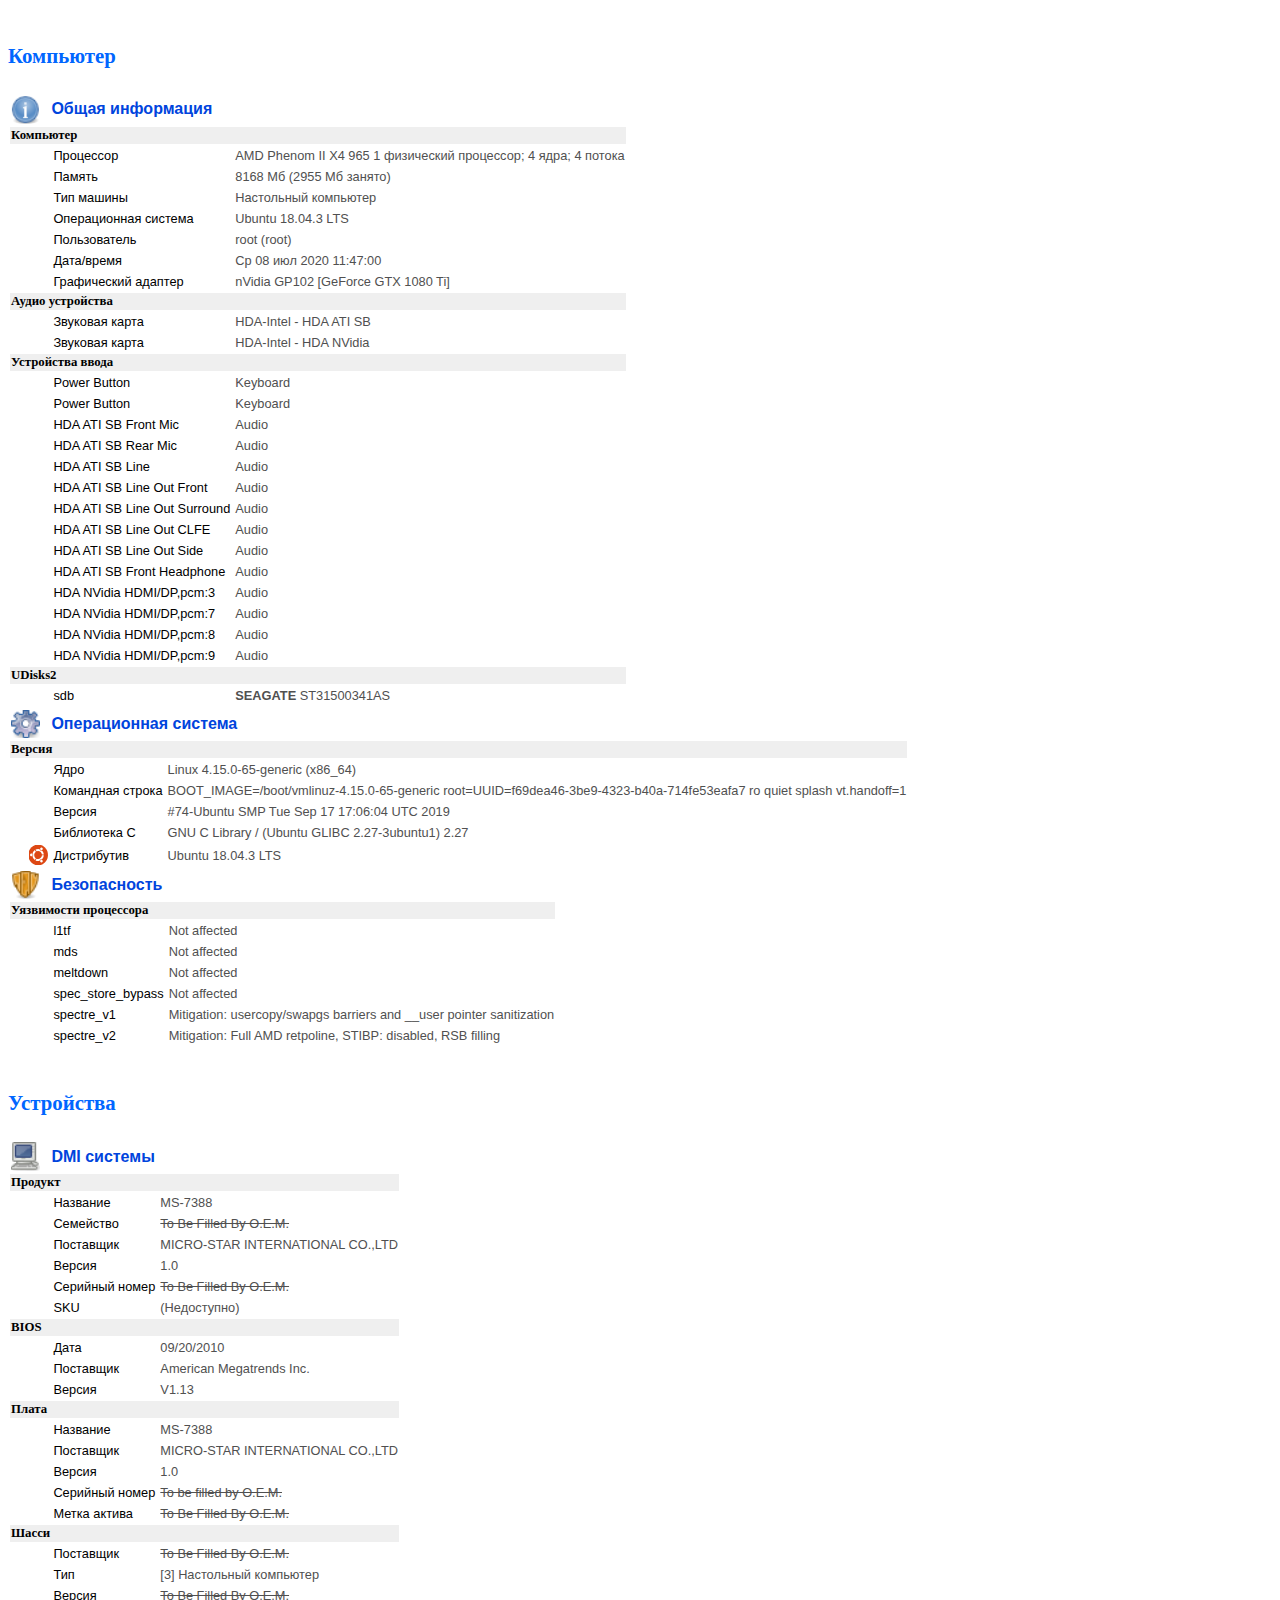
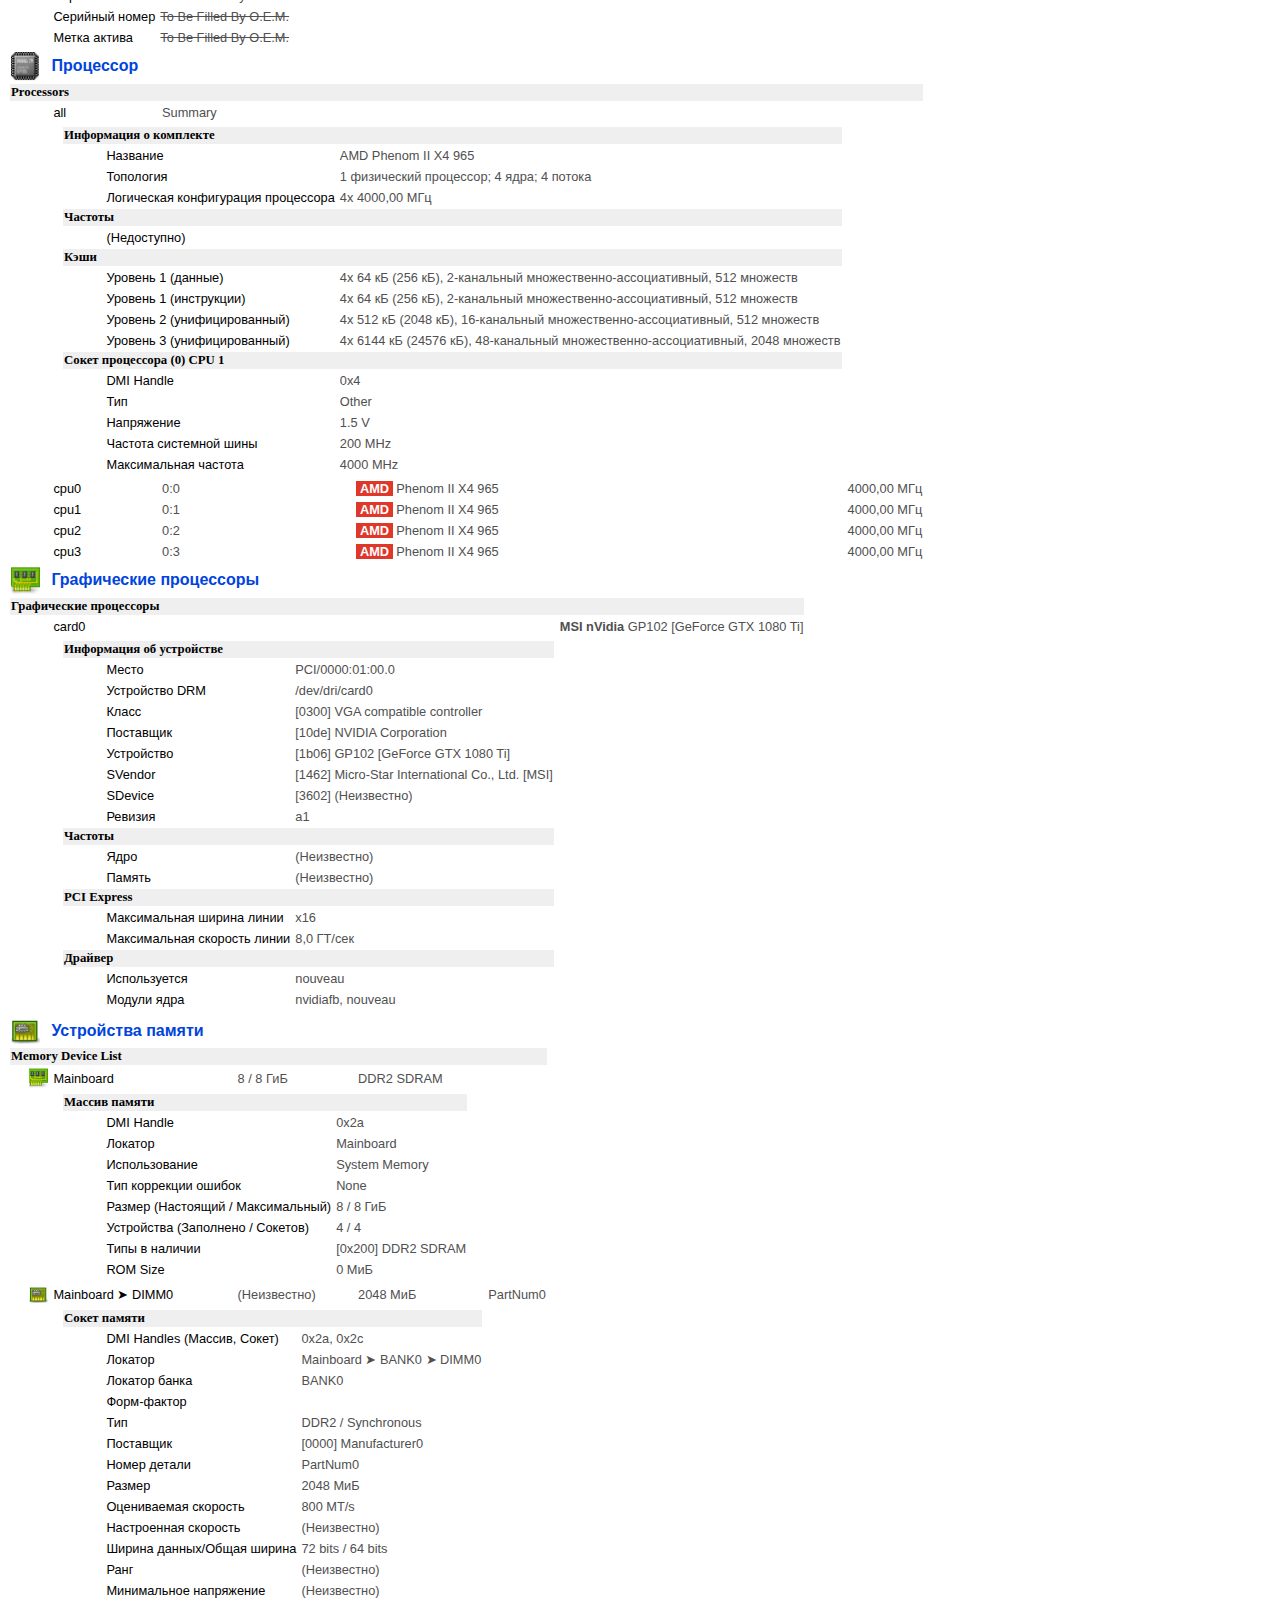
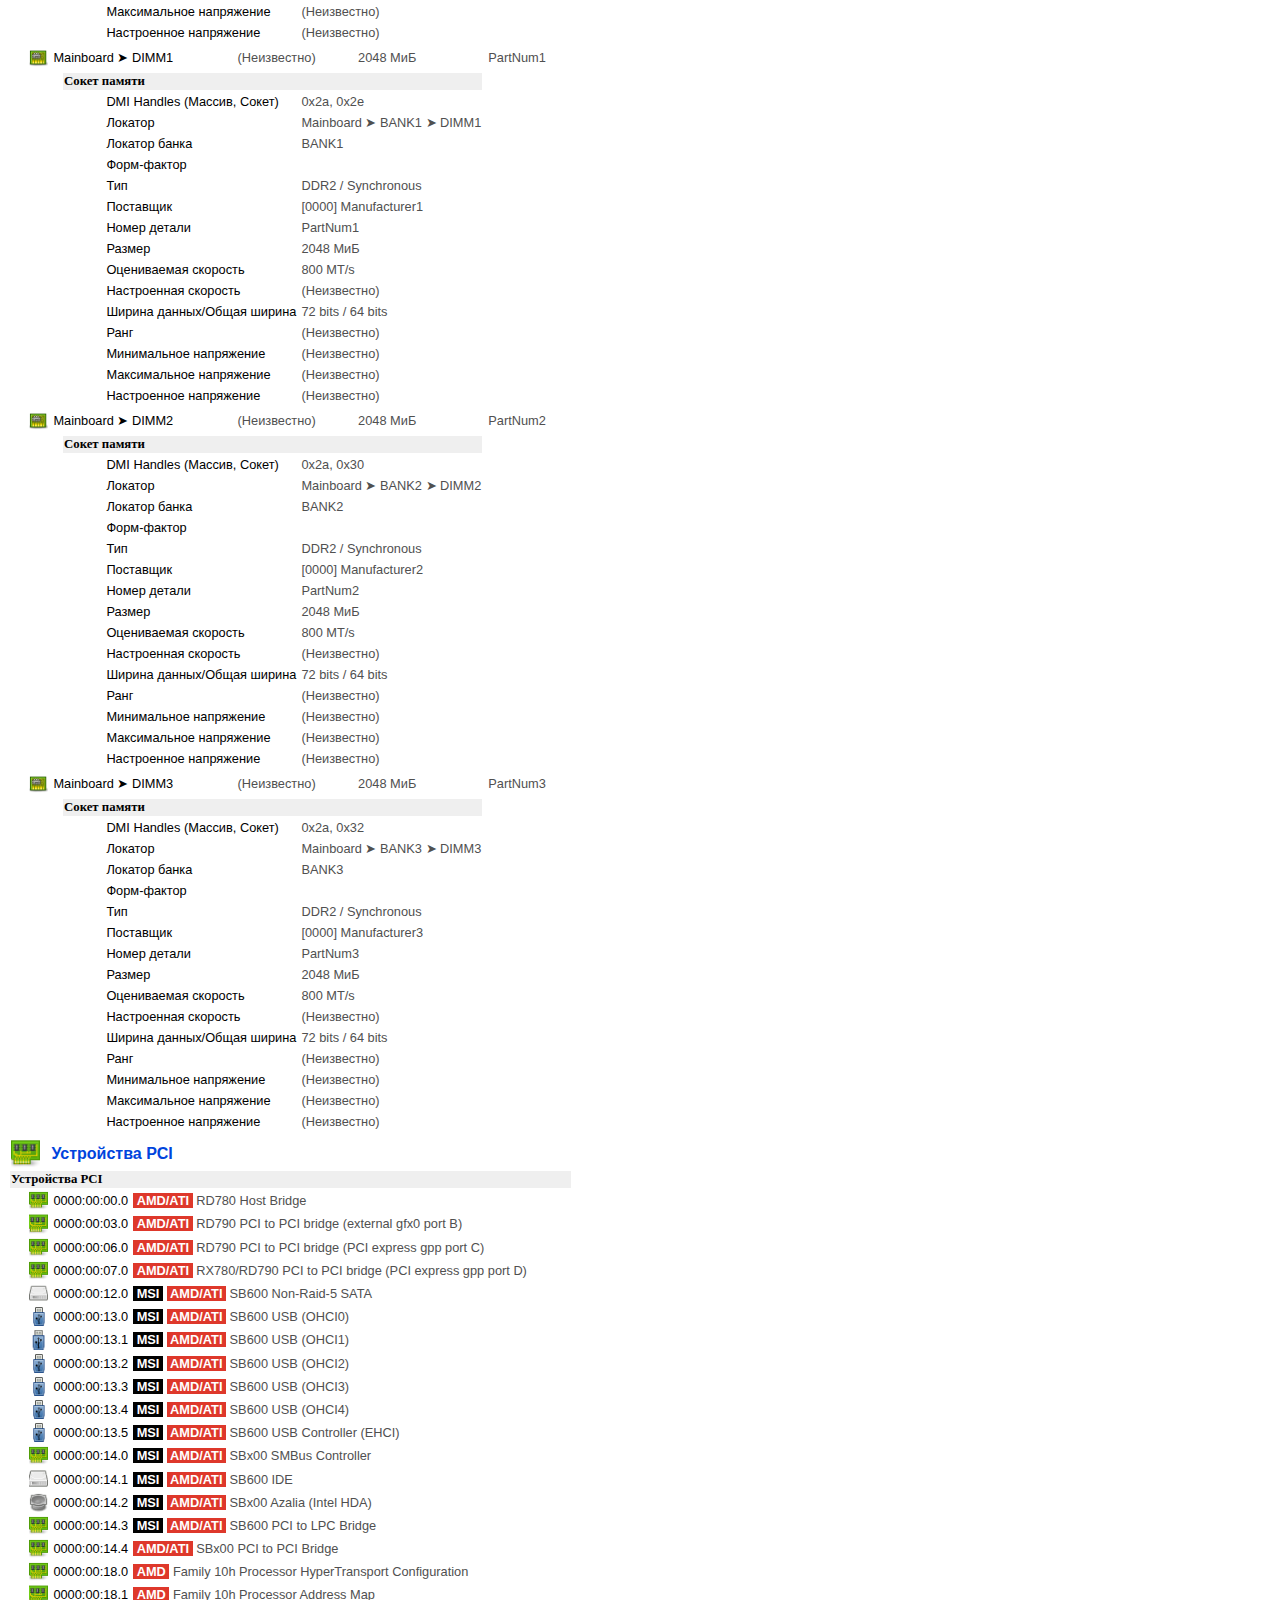
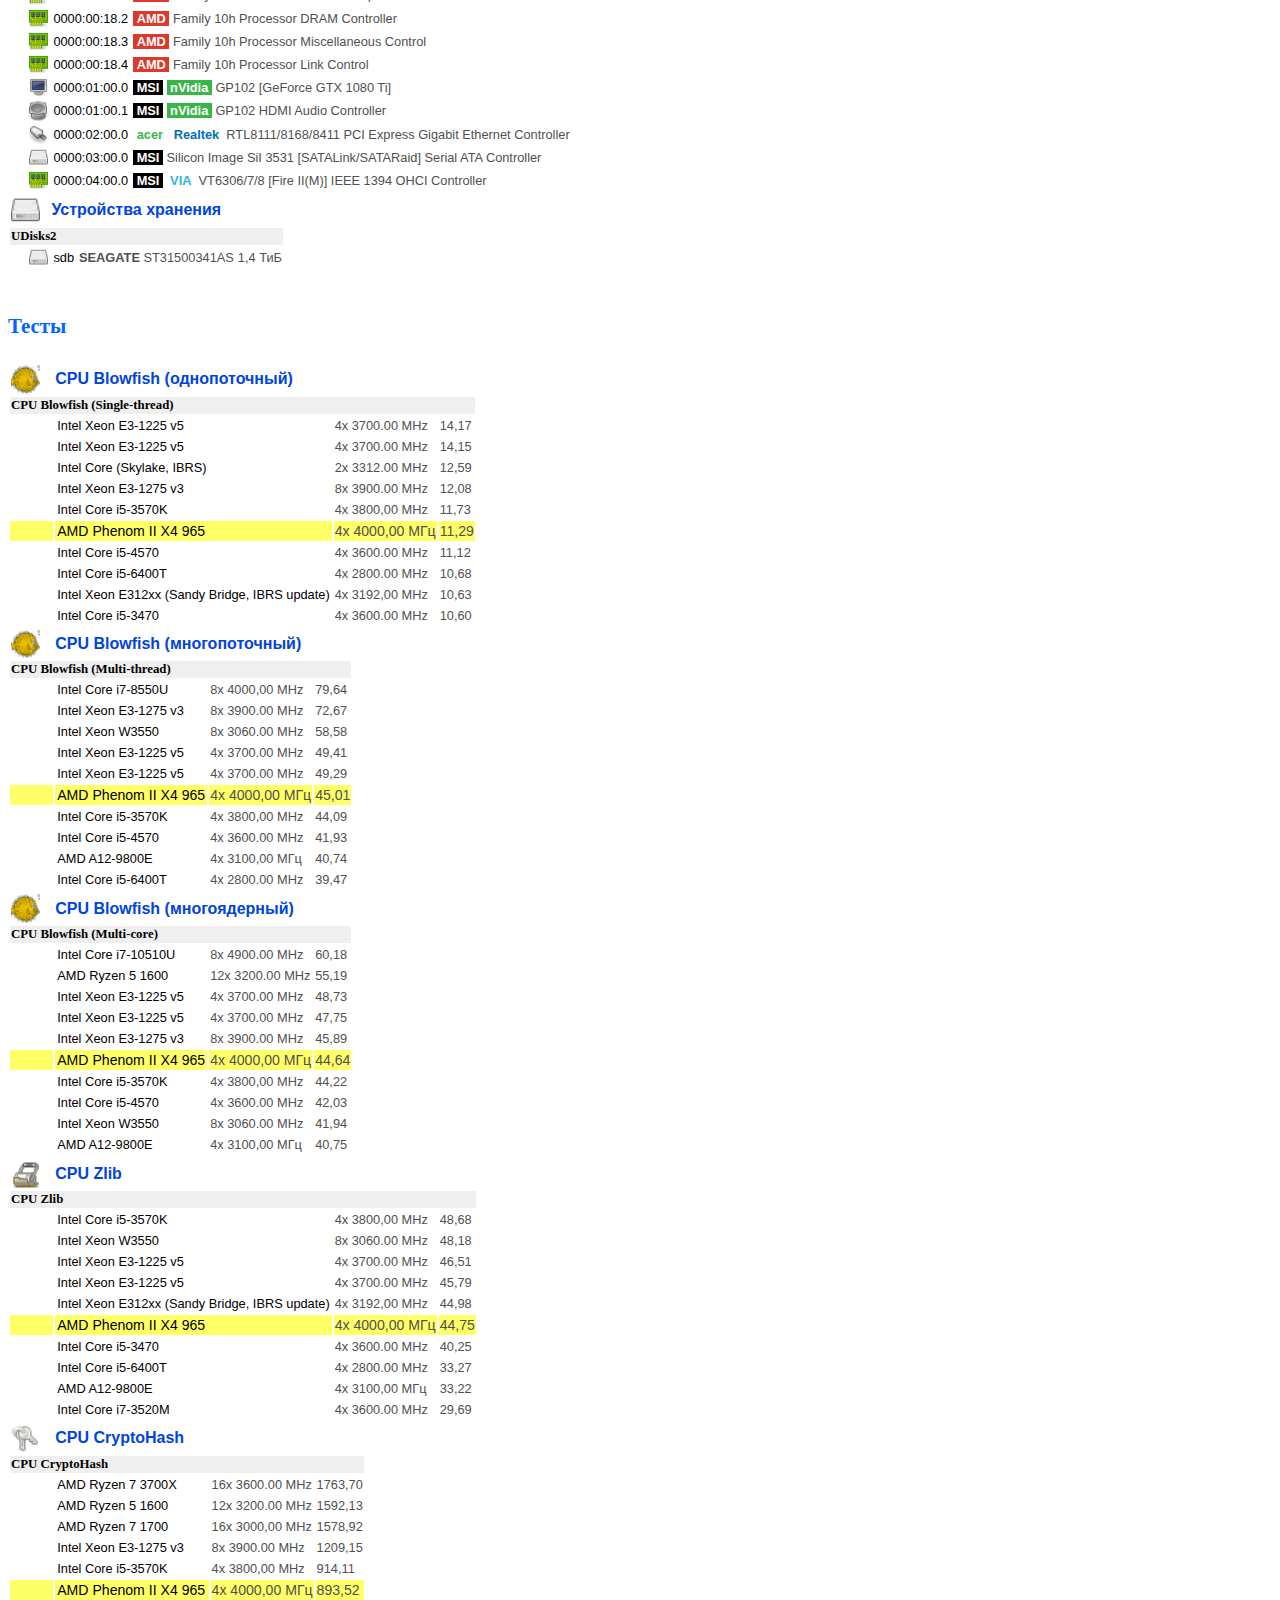
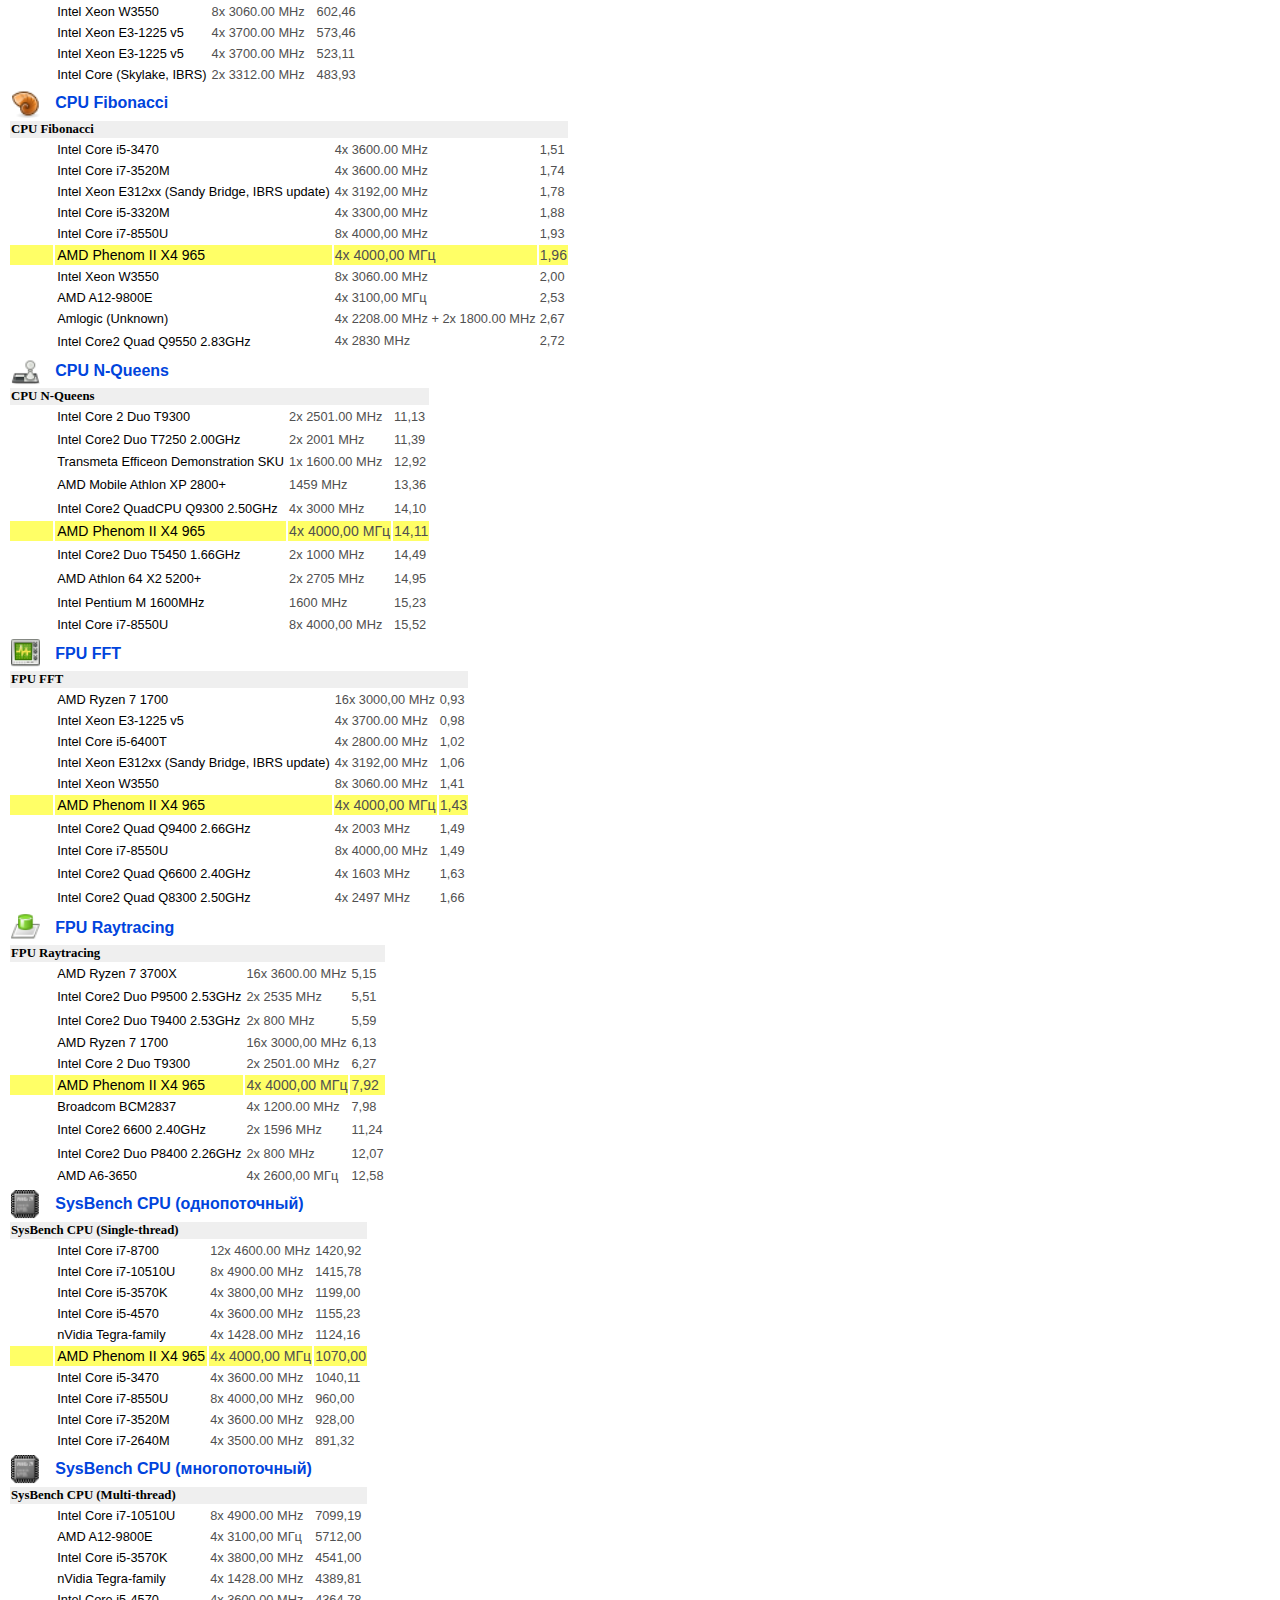
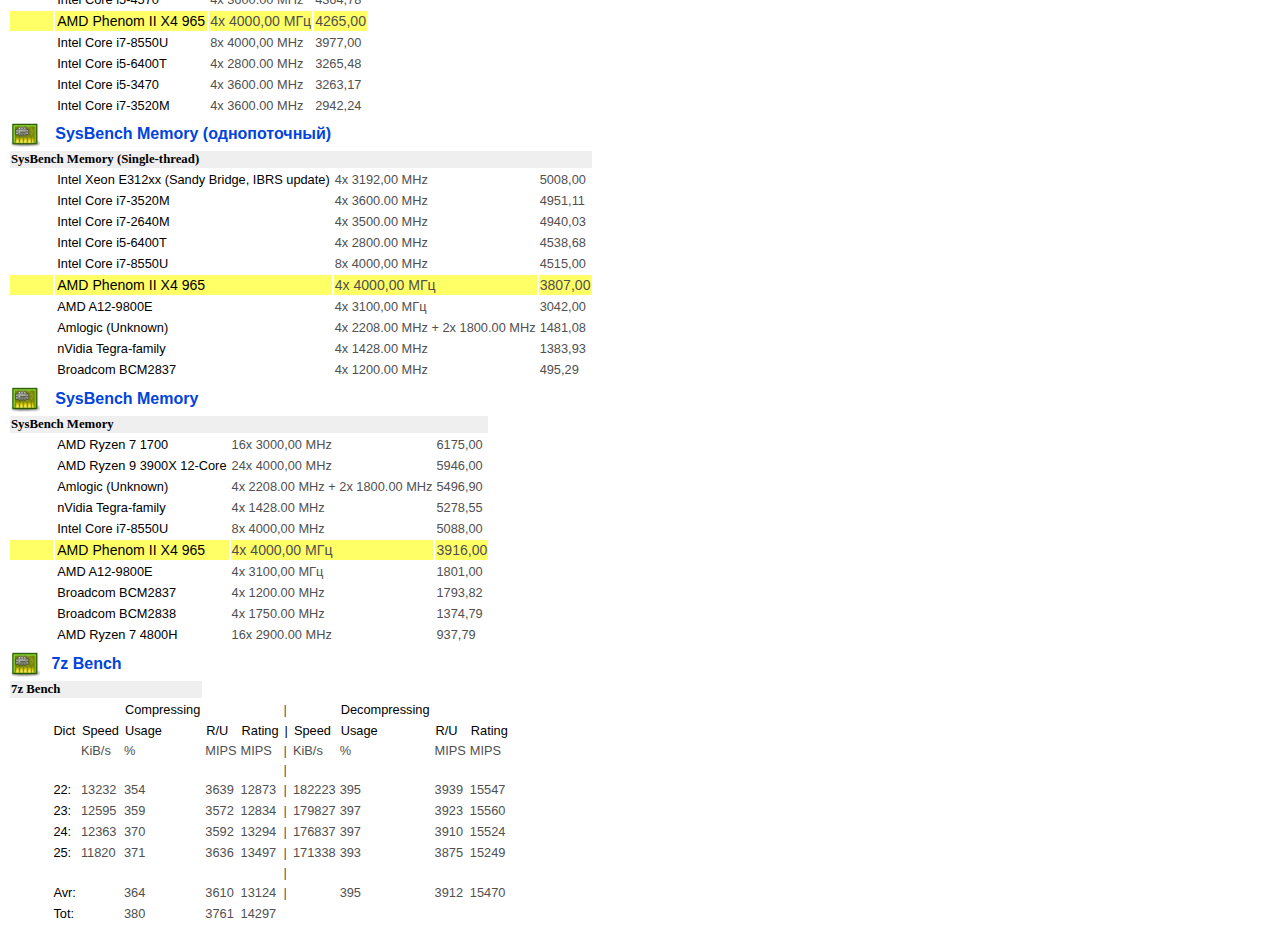
<file: hardinfob.html>
<!DOCTYPE html PUBLIC "-//W3C//DTD HTML 4.0 Final//EN">
<html><head>
<title>HardInfo (0.6-alpha) System Report</title>
<meta http-equiv="Content-Type" content="text/html; charset=UTF-8">
<style>
    body    { background: #fff }
    .title  { font: bold 130% serif; color: #0066FF; padding: 30px 0 10px 0 }
    .stitle { font: bold 100% sans-serif; color: #0044DD; padding: 0 0 0 0; }
    .sstitle{ font: bold 80% serif; color: #000000; background: #efefef }
    .field  { font: 80% sans-serif; color: #000000; padding: 2px; }
    .value  { font: 80% sans-serif; color: #505050 }
    .hilight  { font: bold 110% sans-serif; color: #000000; background: #ffff66 }
    table.details { margin-left: 50px; }
    td.icon { width: 1.2em; padding-left: 1.2em; }
    td.icon img  { width: 1.2em; }
    td.icon div { display: block; box-sizing: border-box; -moz-box-sizing: border-box;
        width: 1.2em; height: 1.2em; background-position: right; }
    td.icon_subtitle div { display: block; box-sizing: border-box; -moz-box-sizing: border-box;
        width: 1.8em; height: 1.8em; background-position: right; }
</style>
</head><body>
<h1 class="title">Компьютер</h1><table><tbody><tr><td class="icon_subtitle"><div class="icon-summary-png"></div></td><td colspan="2" class="stitle">Общая информация</td></tr>
<tr><td colspan="3" class="sstitle">Компьютер</td></tr>
<tr><td class="icon"></td><td class="field">Процессор</td><td class="value">AMD Phenom II X4 965
1 физический процессор; 4 ядра; 4 потока</td></tr>
<tr><td class="icon"></td><td class="field">Память</td><td class="value">8168 Мб (2955 Мб занято)</td></tr>
<tr><td class="icon"></td><td class="field">Тип машины</td><td class="value">Настольный компьютер</td></tr>
<tr><td class="icon"></td><td class="field">Операционная система</td><td class="value">Ubuntu 18.04.3 LTS</td></tr>
<tr><td class="icon"></td><td class="field">Пользователь</td><td class="value">root (root)</td></tr>
<tr><td class="icon"></td><td class="field">Дата/время</td><td class="value">Ср 08 июл 2020 11:47:00</td></tr>


<tr><td class="icon"></td><td class="field">Графический адаптер</td><td class="value">nVidia GP102 [GeForce GTX 1080 Ti]</td></tr>


<tr><td colspan="3" class="sstitle">Аудио устройства</td></tr>
<tr><td class="icon"></td><td class="field">Звуковая карта</td><td class="value">HDA-Intel - HDA ATI SB</td></tr>
<tr><td class="icon"></td><td class="field">Звуковая карта</td><td class="value">HDA-Intel - HDA NVidia</td></tr>
<tr><td colspan="3" class="sstitle">Устройства ввода</td></tr>
<tr><td class="icon"></td><td class="field"> Power Button</td><td class="value">Keyboard</td></tr>
<tr><td class="icon"></td><td class="field"> Power Button</td><td class="value">Keyboard</td></tr>




<tr><td class="icon"></td><td class="field"> HDA ATI SB Front Mic</td><td class="value">Audio</td></tr>
<tr><td class="icon"></td><td class="field"> HDA ATI SB Rear Mic</td><td class="value">Audio</td></tr>
<tr><td class="icon"></td><td class="field"> HDA ATI SB Line</td><td class="value">Audio</td></tr>
<tr><td class="icon"></td><td class="field"> HDA ATI SB Line Out Front</td><td class="value">Audio</td></tr>
<tr><td class="icon"></td><td class="field"> HDA ATI SB Line Out Surround</td><td class="value">Audio</td></tr>
<tr><td class="icon"></td><td class="field"> HDA ATI SB Line Out CLFE</td><td class="value">Audio</td></tr>
<tr><td class="icon"></td><td class="field"> HDA ATI SB Line Out Side</td><td class="value">Audio</td></tr>
<tr><td class="icon"></td><td class="field"> HDA ATI SB Front Headphone</td><td class="value">Audio</td></tr>
<tr><td class="icon"></td><td class="field"> HDA NVidia HDMI/DP,pcm:3</td><td class="value">Audio</td></tr>
<tr><td class="icon"></td><td class="field"> HDA NVidia HDMI/DP,pcm:7</td><td class="value">Audio</td></tr>
<tr><td class="icon"></td><td class="field"> HDA NVidia HDMI/DP,pcm:8</td><td class="value">Audio</td></tr>
<tr><td class="icon"></td><td class="field"> HDA NVidia HDMI/DP,pcm:9</td><td class="value">Audio</td></tr>



<tr><td colspan="3" class="sstitle">UDisks2</td></tr>
<tr><td class="icon"></td><td class="field">sdb</td><td class="value"><span background="#808080" color="#00ff00"><b> SEAGATE </b></span> ST31500341AS</td></tr>

</tbody></table><table><tbody><tr><td class="icon_subtitle"><div class="icon-os-png"></div></td><td colspan="2" class="stitle">Операционная система</td></tr>
<tr><td colspan="3" class="sstitle">Версия</td></tr>
<tr><td class="icon"></td><td class="field">Ядро</td><td class="value">Linux 4.15.0-65-generic (x86_64)</td></tr>
<tr><td class="icon"></td><td class="field">Командная строка</td><td class="value">BOOT_IMAGE=/boot/vmlinuz-4.15.0-65-generic root=UUID=f69dea46-3be9-4323-b40a-714fe53eafa7 ro quiet splash vt.handoff=1</td></tr>
<tr><td class="icon"></td><td class="field">Версия</td><td class="value">#74-Ubuntu SMP Tue Sep 17 17:06:04 UTC 2019</td></tr>
<tr><td class="icon"></td><td class="field">Библиотека C</td><td class="value">GNU C Library / (Ubuntu GLIBC 2.27-3ubuntu1) 2.27</td></tr>
<tr><td class="icon"><div class="icon-distros-ubuntu-svg"></div></td><td class="field">Дистрибутив</td><td class="value">Ubuntu 18.04.3 LTS</td></tr>









</tbody></table><table><tbody><tr><td class="icon_subtitle"><div class="icon-security-png"></div></td><td colspan="2" class="stitle">Безопасность</td></tr>










<tr><td colspan="3" class="sstitle">Уязвимости процессора</td></tr>
<tr><td class="icon"></td><td class="field">l1tf</td><td class="value">Not affected</td></tr>
<tr><td class="icon"></td><td class="field">mds</td><td class="value">Not affected</td></tr>
<tr><td class="icon"></td><td class="field">meltdown</td><td class="value">Not affected</td></tr>
<tr><td class="icon"></td><td class="field">spec_store_bypass</td><td class="value">Not affected</td></tr>
<tr><td class="icon"></td><td class="field">spectre_v1</td><td class="value">Mitigation: usercopy/swapgs barriers and __user pointer sanitization</td></tr>
<tr><td class="icon"></td><td class="field">spectre_v2</td><td class="value">Mitigation: Full AMD retpoline, STIBP: disabled, RSB filling</td></tr>
</tbody></table><h1 class="title">Устройства</h1><table><tbody><tr><td class="icon_subtitle"><div class="icon-computer-png"></div></td><td colspan="2" class="stitle">DMI системы</td></tr>
<tr><td colspan="3" class="sstitle">Продукт</td></tr>
<tr><td class="icon"></td><td class="field">Название</td><td class="value">MS-7388</td></tr>
<tr><td class="icon"></td><td class="field">Семейство</td><td class="value"><s>To Be Filled By O.E.M.</s></td></tr>
<tr><td class="icon"></td><td class="field">Поставщик</td><td class="value">MICRO-STAR INTERNATIONAL CO.,LTD</td></tr>
<tr><td class="icon"></td><td class="field">Версия</td><td class="value">1.0</td></tr>
<tr><td class="icon"></td><td class="field">Серийный номер</td><td class="value"><s>To Be Filled By O.E.M.</s></td></tr>
<tr><td class="icon"></td><td class="field">SKU</td><td class="value">(Недоступно)</td></tr>
<tr><td colspan="3" class="sstitle">BIOS</td></tr>
<tr><td class="icon"></td><td class="field">Дата</td><td class="value">09/20/2010</td></tr>
<tr><td class="icon"></td><td class="field">Поставщик</td><td class="value">American Megatrends Inc.</td></tr>
<tr><td class="icon"></td><td class="field">Версия</td><td class="value">V1.13</td></tr>
<tr><td colspan="3" class="sstitle">Плата</td></tr>
<tr><td class="icon"></td><td class="field">Название</td><td class="value">MS-7388</td></tr>
<tr><td class="icon"></td><td class="field">Поставщик</td><td class="value">MICRO-STAR INTERNATIONAL CO.,LTD</td></tr>
<tr><td class="icon"></td><td class="field">Версия</td><td class="value">1.0</td></tr>
<tr><td class="icon"></td><td class="field">Серийный номер</td><td class="value"><s>To be filled by O.E.M.</s></td></tr>
<tr><td class="icon"></td><td class="field">Метка актива</td><td class="value"><s>To Be Filled By O.E.M.</s></td></tr>
<tr><td colspan="3" class="sstitle">Шасси</td></tr>
<tr><td class="icon"></td><td class="field">Поставщик</td><td class="value"><s>To Be Filled By O.E.M.</s></td></tr>
<tr><td class="icon"></td><td class="field">Тип</td><td class="value">[3] Настольный компьютер</td></tr>
<tr><td class="icon"></td><td class="field">Версия</td><td class="value"><s>To Be Filled By O.E.M.</s></td></tr>
<tr><td class="icon"></td><td class="field">Серийный номер</td><td class="value"><s>To Be Filled By O.E.M.</s></td></tr>
<tr><td class="icon"></td><td class="field">Метка актива</td><td class="value"><s>To Be Filled By O.E.M.</s></td></tr>
</tbody></table><table><tbody><tr><td class="icon_subtitle"><div class="icon-processor-png"></div></td><td colspan="2" class="stitle">Процессор</td></tr>
<tr><td colspan="5" class="sstitle">Processors</td></tr>

<tr>
<td class="icon"></td><td class="field">all</td><td class="value">Summary</td><td class="value"></td></tr>
<tr><td colspan="4"><table class="details">
<tbody><tr><td colspan="3" class="sstitle">Информация о комплекте</td></tr>
<tr><td class="icon"></td><td class="field">Название</td><td class="value">AMD Phenom II X4 965</td></tr>
<tr><td class="icon"></td><td class="field">Топология</td><td class="value">1 физический процессор; 4 ядра; 4 потока</td></tr>
<tr><td class="icon"></td><td class="field">Логическая конфигурация процессора</td><td class="value">4x 4000,00 МГц</td></tr>
<tr><td colspan="3" class="sstitle">Частоты</td></tr>
<tr><td class="icon"></td><td class="field">(Недоступно)</td><td class="value"></td></tr>
<tr><td colspan="3" class="sstitle">Кэши</td></tr>
<tr><td class="icon"></td><td class="field">Уровень 1 (данные)</td><td class="value">4x 64 кБ (256 кБ), 2-канальный множественно-ассоциативный, 512 множеств</td></tr>
<tr><td class="icon"></td><td class="field">Уровень 1 (инструкции)</td><td class="value">4x 64 кБ (256 кБ), 2-канальный множественно-ассоциативный, 512 множеств</td></tr>
<tr><td class="icon"></td><td class="field">Уровень 2 (унифицированный)</td><td class="value">4x 512 кБ (2048 кБ), 16-канальный множественно-ассоциативный, 512 множеств</td></tr>
<tr><td class="icon"></td><td class="field">Уровень 3 (унифицированный)</td><td class="value">4x 6144 кБ (24576 кБ), 48-канальный множественно-ассоциативный, 2048 множеств</td></tr>
<tr><td colspan="3" class="sstitle">Сокет процессора (0) CPU 1</td></tr>
<tr><td class="icon"></td><td class="field">DMI Handle</td><td class="value">0x4</td></tr>
<tr><td class="icon"></td><td class="field">Тип</td><td class="value">Other</td></tr>
<tr><td class="icon"></td><td class="field">Напряжение</td><td class="value">1.5 V</td></tr>
<tr><td class="icon"></td><td class="field">Частота системной шины</td><td class="value">200 MHz</td></tr>
<tr><td class="icon"></td><td class="field">Максимальная частота</td><td class="value">4000 MHz</td></tr>
</tbody></table></td></tr>

<tr>
<td class="icon"></td><td class="field">cpu0</td><td class="value">0:0</td><td class="value"><span style="background-color: #de382b; color: #ffffff;"><b>&nbsp;AMD&nbsp;</b></span> Phenom II X4 965</td><td class="value">4000,00 МГц</td></tr>

<tr>
<td class="icon"></td><td class="field">cpu1</td><td class="value">0:1</td><td class="value"><span style="background-color: #de382b; color: #ffffff;"><b>&nbsp;AMD&nbsp;</b></span> Phenom II X4 965</td><td class="value">4000,00 МГц</td></tr>

<tr>
<td class="icon"></td><td class="field">cpu2</td><td class="value">0:2</td><td class="value"><span style="background-color: #de382b; color: #ffffff;"><b>&nbsp;AMD&nbsp;</b></span> Phenom II X4 965</td><td class="value">4000,00 МГц</td></tr>

<tr>
<td class="icon"></td><td class="field">cpu3</td><td class="value">0:3</td><td class="value"><span style="background-color: #de382b; color: #ffffff;"><b>&nbsp;AMD&nbsp;</b></span> Phenom II X4 965</td><td class="value">4000,00 МГц</td></tr>
</tbody></table><table><tbody><tr><td class="icon_subtitle"><div class="icon-devices-png"></div></td><td colspan="4" class="stitle">Графические процессоры</td></tr>
<tr><td colspan="3" class="sstitle">Графические процессоры</td></tr>
<tr><td class="icon"></td><td class="field">card0</td><td class="value"><span background="#010101" color="#ffffff"><b> MSI </b></span> <span background="#39b54a" color="#ffffff"><b> nVidia </b></span> GP102 [GeForce GTX 1080 Ti]</td></tr>
<tr><td colspan="2"><table class="details">
<tbody><tr><td colspan="3" class="sstitle">Информация об устройстве</td></tr>
<tr><td class="icon"></td><td class="field">Место</td><td class="value">PCI/0000:01:00.0</td></tr>
<tr><td class="icon"></td><td class="field">Устройство DRM</td><td class="value">/dev/dri/card0</td></tr>
<tr><td class="icon"></td><td class="field">Класс</td><td class="value">[0300] VGA compatible controller</td></tr>
<tr><td class="icon"></td><td class="field">Поставщик</td><td class="value">[10de] NVIDIA Corporation</td></tr>
<tr><td class="icon"></td><td class="field">Устройство</td><td class="value">[1b06] GP102 [GeForce GTX 1080 Ti]</td></tr>
<tr><td class="icon"></td><td class="field">SVendor</td><td class="value">[1462] Micro-Star International Co., Ltd. [MSI]</td></tr>
<tr><td class="icon"></td><td class="field">SDevice</td><td class="value">[3602] (Неизвестно)</td></tr>
<tr><td class="icon"></td><td class="field">Ревизия</td><td class="value">a1</td></tr>
<tr><td colspan="3" class="sstitle">Частоты</td></tr>
<tr><td class="icon"></td><td class="field">Ядро</td><td class="value">(Неизвестно)</td></tr>
<tr><td class="icon"></td><td class="field">Память</td><td class="value">(Неизвестно)</td></tr>
<tr><td colspan="3" class="sstitle">PCI Express</td></tr>
<tr><td class="icon"></td><td class="field">Максимальная ширина линии</td><td class="value">x16</td></tr>
<tr><td class="icon"></td><td class="field">Максимальная скорость линии</td><td class="value">8,0 ГТ/сек</td></tr>
<tr><td colspan="3" class="sstitle">Драйвер</td></tr>
<tr><td class="icon"></td><td class="field">Используется</td><td class="value">nouveau</td></tr>
<tr><td class="icon"></td><td class="field">Модули ядра</td><td class="value">nvidiafb, nouveau</td></tr>
</tbody></table></td></tr>
</tbody></table><table><tbody><tr><td class="icon_subtitle"><div class="icon-memory-png"></div></td><td colspan="2" class="stitle">Устройства памяти</td></tr>
<tr><td colspan="5" class="sstitle">Memory Device List</td></tr>

<tr>
<td class="icon"><div class="icon-devices-png"></div></td><td class="field">Mainboard</td><td class="value">8 / 8 ГиБ</td><td class="value">DDR2 SDRAM</td></tr>
<tr><td colspan="4"><table class="details">
<tbody><tr><td colspan="3" class="sstitle">Массив памяти</td></tr>
<tr><td class="icon"></td><td class="field">DMI Handle</td><td class="value">0x2a</td></tr>
<tr><td class="icon"></td><td class="field">Локатор</td><td class="value">Mainboard</td></tr>
<tr><td class="icon"></td><td class="field">Использование</td><td class="value">System Memory</td></tr>
<tr><td class="icon"></td><td class="field">Тип коррекции ошибок</td><td class="value">None</td></tr>
<tr><td class="icon"></td><td class="field">Размер (Настоящий / Максимальный)</td><td class="value">8 / 8 ГиБ</td></tr>
<tr><td class="icon"></td><td class="field">Устройства (Заполнено / Сокетов)</td><td class="value">4 / 4</td></tr>
<tr><td class="icon"></td><td class="field">Типы в наличии</td><td class="value">[0x200] DDR2 SDRAM</td></tr>
<tr><td class="icon"></td><td class="field">ROM Size</td><td class="value">0  МиБ</td></tr>
</tbody></table></td></tr>

<tr>
<td class="icon"><div class="icon-memory-png"></div></td><td class="field">Mainboard ➤ DIMM0</td><td class="value">(Неизвестно)</td><td class="value">2048  МиБ</td><td class="value">PartNum0</td></tr>
<tr><td colspan="4"><table class="details">
<tbody><tr><td colspan="3" class="sstitle">Сокет памяти</td></tr>
<tr><td class="icon"></td><td class="field">DMI Handles (Массив, Сокет)</td><td class="value">0x2a, 0x2c</td></tr>
<tr><td class="icon"></td><td class="field">Локатор</td><td class="value">Mainboard ➤ BANK0 ➤ DIMM0</td></tr>
<tr><td class="icon"></td><td class="field">Локатор банка</td><td class="value">BANK0</td></tr>
<tr><td class="icon"></td><td class="field">Форм-фактор</td><td class="value"><out of="" spec=""></out></td></tr>
<tr><td class="icon"></td><td class="field">Тип</td><td class="value">DDR2 / Synchronous</td></tr>
<tr><td class="icon"></td><td class="field">Поставщик</td><td class="value">[0000] Manufacturer0</td></tr>
<tr><td class="icon"></td><td class="field">Номер детали</td><td class="value">PartNum0</td></tr>
<tr><td class="icon"></td><td class="field">Размер</td><td class="value">2048  МиБ</td></tr>
<tr><td class="icon"></td><td class="field">Оцениваемая скорость</td><td class="value">800 MT/s</td></tr>
<tr><td class="icon"></td><td class="field">Настроенная скорость</td><td class="value">(Неизвестно)</td></tr>
<tr><td class="icon"></td><td class="field">Ширина данных/Общая ширина</td><td class="value">72 bits / 64 bits</td></tr>
<tr><td class="icon"></td><td class="field">Ранг</td><td class="value">(Неизвестно)</td></tr>
<tr><td class="icon"></td><td class="field">Минимальное напряжение</td><td class="value">(Неизвестно)</td></tr>
<tr><td class="icon"></td><td class="field">Максимальное напряжение</td><td class="value">(Неизвестно)</td></tr>
<tr><td class="icon"></td><td class="field">Настроенное напряжение</td><td class="value">(Неизвестно)</td></tr>
</tbody></table></td></tr>

<tr>
<td class="icon"><div class="icon-memory-png"></div></td><td class="field">Mainboard ➤ DIMM1</td><td class="value">(Неизвестно)</td><td class="value">2048  МиБ</td><td class="value">PartNum1</td></tr>
<tr><td colspan="4"><table class="details">
<tbody><tr><td colspan="3" class="sstitle">Сокет памяти</td></tr>
<tr><td class="icon"></td><td class="field">DMI Handles (Массив, Сокет)</td><td class="value">0x2a, 0x2e</td></tr>
<tr><td class="icon"></td><td class="field">Локатор</td><td class="value">Mainboard ➤ BANK1 ➤ DIMM1</td></tr>
<tr><td class="icon"></td><td class="field">Локатор банка</td><td class="value">BANK1</td></tr>
<tr><td class="icon"></td><td class="field">Форм-фактор</td><td class="value"><out of="" spec=""></out></td></tr>
<tr><td class="icon"></td><td class="field">Тип</td><td class="value">DDR2 / Synchronous</td></tr>
<tr><td class="icon"></td><td class="field">Поставщик</td><td class="value">[0000] Manufacturer1</td></tr>
<tr><td class="icon"></td><td class="field">Номер детали</td><td class="value">PartNum1</td></tr>
<tr><td class="icon"></td><td class="field">Размер</td><td class="value">2048  МиБ</td></tr>
<tr><td class="icon"></td><td class="field">Оцениваемая скорость</td><td class="value">800 MT/s</td></tr>
<tr><td class="icon"></td><td class="field">Настроенная скорость</td><td class="value">(Неизвестно)</td></tr>
<tr><td class="icon"></td><td class="field">Ширина данных/Общая ширина</td><td class="value">72 bits / 64 bits</td></tr>
<tr><td class="icon"></td><td class="field">Ранг</td><td class="value">(Неизвестно)</td></tr>
<tr><td class="icon"></td><td class="field">Минимальное напряжение</td><td class="value">(Неизвестно)</td></tr>
<tr><td class="icon"></td><td class="field">Максимальное напряжение</td><td class="value">(Неизвестно)</td></tr>
<tr><td class="icon"></td><td class="field">Настроенное напряжение</td><td class="value">(Неизвестно)</td></tr>
</tbody></table></td></tr>

<tr>
<td class="icon"><div class="icon-memory-png"></div></td><td class="field">Mainboard ➤ DIMM2</td><td class="value">(Неизвестно)</td><td class="value">2048  МиБ</td><td class="value">PartNum2</td></tr>
<tr><td colspan="4"><table class="details">
<tbody><tr><td colspan="3" class="sstitle">Сокет памяти</td></tr>
<tr><td class="icon"></td><td class="field">DMI Handles (Массив, Сокет)</td><td class="value">0x2a, 0x30</td></tr>
<tr><td class="icon"></td><td class="field">Локатор</td><td class="value">Mainboard ➤ BANK2 ➤ DIMM2</td></tr>
<tr><td class="icon"></td><td class="field">Локатор банка</td><td class="value">BANK2</td></tr>
<tr><td class="icon"></td><td class="field">Форм-фактор</td><td class="value"><out of="" spec=""></out></td></tr>
<tr><td class="icon"></td><td class="field">Тип</td><td class="value">DDR2 / Synchronous</td></tr>
<tr><td class="icon"></td><td class="field">Поставщик</td><td class="value">[0000] Manufacturer2</td></tr>
<tr><td class="icon"></td><td class="field">Номер детали</td><td class="value">PartNum2</td></tr>
<tr><td class="icon"></td><td class="field">Размер</td><td class="value">2048  МиБ</td></tr>
<tr><td class="icon"></td><td class="field">Оцениваемая скорость</td><td class="value">800 MT/s</td></tr>
<tr><td class="icon"></td><td class="field">Настроенная скорость</td><td class="value">(Неизвестно)</td></tr>
<tr><td class="icon"></td><td class="field">Ширина данных/Общая ширина</td><td class="value">72 bits / 64 bits</td></tr>
<tr><td class="icon"></td><td class="field">Ранг</td><td class="value">(Неизвестно)</td></tr>
<tr><td class="icon"></td><td class="field">Минимальное напряжение</td><td class="value">(Неизвестно)</td></tr>
<tr><td class="icon"></td><td class="field">Максимальное напряжение</td><td class="value">(Неизвестно)</td></tr>
<tr><td class="icon"></td><td class="field">Настроенное напряжение</td><td class="value">(Неизвестно)</td></tr>
</tbody></table></td></tr>

<tr>
<td class="icon"><div class="icon-memory-png"></div></td><td class="field">Mainboard ➤ DIMM3</td><td class="value">(Неизвестно)</td><td class="value">2048  МиБ</td><td class="value">PartNum3</td></tr>
<tr><td colspan="4"><table class="details">
<tbody><tr><td colspan="3" class="sstitle">Сокет памяти</td></tr>
<tr><td class="icon"></td><td class="field">DMI Handles (Массив, Сокет)</td><td class="value">0x2a, 0x32</td></tr>
<tr><td class="icon"></td><td class="field">Локатор</td><td class="value">Mainboard ➤ BANK3 ➤ DIMM3</td></tr>
<tr><td class="icon"></td><td class="field">Локатор банка</td><td class="value">BANK3</td></tr>
<tr><td class="icon"></td><td class="field">Форм-фактор</td><td class="value"><out of="" spec=""></out></td></tr>
<tr><td class="icon"></td><td class="field">Тип</td><td class="value">DDR2 / Synchronous</td></tr>
<tr><td class="icon"></td><td class="field">Поставщик</td><td class="value">[0000] Manufacturer3</td></tr>
<tr><td class="icon"></td><td class="field">Номер детали</td><td class="value">PartNum3</td></tr>
<tr><td class="icon"></td><td class="field">Размер</td><td class="value">2048  МиБ</td></tr>
<tr><td class="icon"></td><td class="field">Оцениваемая скорость</td><td class="value">800 MT/s</td></tr>
<tr><td class="icon"></td><td class="field">Настроенная скорость</td><td class="value">(Неизвестно)</td></tr>
<tr><td class="icon"></td><td class="field">Ширина данных/Общая ширина</td><td class="value">72 bits / 64 bits</td></tr>
<tr><td class="icon"></td><td class="field">Ранг</td><td class="value">(Неизвестно)</td></tr>
<tr><td class="icon"></td><td class="field">Минимальное напряжение</td><td class="value">(Неизвестно)</td></tr>
<tr><td class="icon"></td><td class="field">Максимальное напряжение</td><td class="value">(Неизвестно)</td></tr>
<tr><td class="icon"></td><td class="field">Настроенное напряжение</td><td class="value">(Неизвестно)</td></tr>
</tbody></table></td></tr>
</tbody></table><table><tbody><tr><td class="icon_subtitle"><div class="icon-devices-png"></div></td><td colspan="4" class="stitle">Устройства PCI</td></tr>
<tr><td colspan="3" class="sstitle">Устройства PCI</td></tr>
<tr><td class="icon"><div class="icon-devices-png"></div></td><td class="field">0000:00:00.0</td><td class="value"><span style="background-color: #de382b; color: #ffffff;"><b>&nbsp;AMD/ATI&nbsp;</b></span> RD780 Host Bridge</td></tr>
<tr><td class="icon"><div class="icon-devices-png"></div></td><td class="field">0000:00:03.0</td><td class="value"><span style="background-color: #de382b; color: #ffffff;"><b>&nbsp;AMD/ATI&nbsp;</b></span> RD790 PCI to PCI bridge (external gfx0 port B)</td></tr>
<tr><td class="icon"><div class="icon-devices-png"></div></td><td class="field">0000:00:06.0</td><td class="value"><span style="background-color: #de382b; color: #ffffff;"><b>&nbsp;AMD/ATI&nbsp;</b></span> RD790 PCI to PCI bridge (PCI express gpp port C)</td></tr>
<tr><td class="icon"><div class="icon-devices-png"></div></td><td class="field">0000:00:07.0</td><td class="value"><span style="background-color: #de382b; color: #ffffff;"><b>&nbsp;AMD/ATI&nbsp;</b></span> RX780/RD790 PCI to PCI bridge (PCI express gpp port D)</td></tr>
<tr><td class="icon"><div class="icon-hdd-png"></div></td><td class="field">0000:00:12.0</td><td class="value"><span style="background-color: #010101; color: #ffffff;"><b>&nbsp;MSI&nbsp;</b></span> <span style="background-color: #de382b; color: #ffffff;"><b>&nbsp;AMD/ATI&nbsp;</b></span> SB600 Non-Raid-5 SATA</td></tr>
<tr><td class="icon"><div class="icon-usb-png"></div></td><td class="field">0000:00:13.0</td><td class="value"><span style="background-color: #010101; color: #ffffff;"><b>&nbsp;MSI&nbsp;</b></span> <span style="background-color: #de382b; color: #ffffff;"><b>&nbsp;AMD/ATI&nbsp;</b></span> SB600 USB (OHCI0)</td></tr>
<tr><td class="icon"><div class="icon-usb-png"></div></td><td class="field">0000:00:13.1</td><td class="value"><span style="background-color: #010101; color: #ffffff;"><b>&nbsp;MSI&nbsp;</b></span> <span style="background-color: #de382b; color: #ffffff;"><b>&nbsp;AMD/ATI&nbsp;</b></span> SB600 USB (OHCI1)</td></tr>
<tr><td class="icon"><div class="icon-usb-png"></div></td><td class="field">0000:00:13.2</td><td class="value"><span style="background-color: #010101; color: #ffffff;"><b>&nbsp;MSI&nbsp;</b></span> <span style="background-color: #de382b; color: #ffffff;"><b>&nbsp;AMD/ATI&nbsp;</b></span> SB600 USB (OHCI2)</td></tr>
<tr><td class="icon"><div class="icon-usb-png"></div></td><td class="field">0000:00:13.3</td><td class="value"><span style="background-color: #010101; color: #ffffff;"><b>&nbsp;MSI&nbsp;</b></span> <span style="background-color: #de382b; color: #ffffff;"><b>&nbsp;AMD/ATI&nbsp;</b></span> SB600 USB (OHCI3)</td></tr>
<tr><td class="icon"><div class="icon-usb-png"></div></td><td class="field">0000:00:13.4</td><td class="value"><span style="background-color: #010101; color: #ffffff;"><b>&nbsp;MSI&nbsp;</b></span> <span style="background-color: #de382b; color: #ffffff;"><b>&nbsp;AMD/ATI&nbsp;</b></span> SB600 USB (OHCI4)</td></tr>
<tr><td class="icon"><div class="icon-usb-png"></div></td><td class="field">0000:00:13.5</td><td class="value"><span style="background-color: #010101; color: #ffffff;"><b>&nbsp;MSI&nbsp;</b></span> <span style="background-color: #de382b; color: #ffffff;"><b>&nbsp;AMD/ATI&nbsp;</b></span> SB600 USB Controller (EHCI)</td></tr>
<tr><td class="icon"><div class="icon-devices-png"></div></td><td class="field">0000:00:14.0</td><td class="value"><span style="background-color: #010101; color: #ffffff;"><b>&nbsp;MSI&nbsp;</b></span> <span style="background-color: #de382b; color: #ffffff;"><b>&nbsp;AMD/ATI&nbsp;</b></span> SBx00 SMBus Controller</td></tr>
<tr><td class="icon"><div class="icon-hdd-png"></div></td><td class="field">0000:00:14.1</td><td class="value"><span style="background-color: #010101; color: #ffffff;"><b>&nbsp;MSI&nbsp;</b></span> <span style="background-color: #de382b; color: #ffffff;"><b>&nbsp;AMD/ATI&nbsp;</b></span> SB600 IDE</td></tr>
<tr><td class="icon"><div class="icon-audio-png"></div></td><td class="field">0000:00:14.2</td><td class="value"><span style="background-color: #010101; color: #ffffff;"><b>&nbsp;MSI&nbsp;</b></span> <span style="background-color: #de382b; color: #ffffff;"><b>&nbsp;AMD/ATI&nbsp;</b></span> SBx00 Azalia (Intel HDA)</td></tr>
<tr><td class="icon"><div class="icon-devices-png"></div></td><td class="field">0000:00:14.3</td><td class="value"><span style="background-color: #010101; color: #ffffff;"><b>&nbsp;MSI&nbsp;</b></span> <span style="background-color: #de382b; color: #ffffff;"><b>&nbsp;AMD/ATI&nbsp;</b></span> SB600 PCI to LPC Bridge</td></tr>
<tr><td class="icon"><div class="icon-devices-png"></div></td><td class="field">0000:00:14.4</td><td class="value"><span style="background-color: #de382b; color: #ffffff;"><b>&nbsp;AMD/ATI&nbsp;</b></span> SBx00 PCI to PCI Bridge</td></tr>
<tr><td class="icon"><div class="icon-devices-png"></div></td><td class="field">0000:00:18.0</td><td class="value"><span style="background-color: #de382b; color: #ffffff;"><b>&nbsp;AMD&nbsp;</b></span> Family 10h Processor HyperTransport Configuration</td></tr>
<tr><td class="icon"><div class="icon-devices-png"></div></td><td class="field">0000:00:18.1</td><td class="value"><span style="background-color: #de382b; color: #ffffff;"><b>&nbsp;AMD&nbsp;</b></span> Family 10h Processor Address Map</td></tr>
<tr><td class="icon"><div class="icon-devices-png"></div></td><td class="field">0000:00:18.2</td><td class="value"><span style="background-color: #de382b; color: #ffffff;"><b>&nbsp;AMD&nbsp;</b></span> Family 10h Processor DRAM Controller</td></tr>
<tr><td class="icon"><div class="icon-devices-png"></div></td><td class="field">0000:00:18.3</td><td class="value"><span style="background-color: #de382b; color: #ffffff;"><b>&nbsp;AMD&nbsp;</b></span> Family 10h Processor Miscellaneous Control</td></tr>
<tr><td class="icon"><div class="icon-devices-png"></div></td><td class="field">0000:00:18.4</td><td class="value"><span style="background-color: #de382b; color: #ffffff;"><b>&nbsp;AMD&nbsp;</b></span> Family 10h Processor Link Control</td></tr>
<tr><td class="icon"><div class="icon-monitor-png"></div></td><td class="field">0000:01:00.0</td><td class="value"><span style="background-color: #010101; color: #ffffff;"><b>&nbsp;MSI&nbsp;</b></span> <span style="background-color: #39b54a; color: #ffffff;"><b>&nbsp;nVidia&nbsp;</b></span> GP102 [GeForce GTX 1080 Ti]</td></tr>
<tr><td class="icon"><div class="icon-audio-png"></div></td><td class="field">0000:01:00.1</td><td class="value"><span style="background-color: #010101; color: #ffffff;"><b>&nbsp;MSI&nbsp;</b></span> <span style="background-color: #39b54a; color: #ffffff;"><b>&nbsp;nVidia&nbsp;</b></span> GP102 HDMI Audio Controller</td></tr>
<tr><td class="icon"><div class="icon-network-interface-png"></div></td><td class="field">0000:02:00.0</td><td class="value"><span style="background-color: #ffffff; color: #39b54a;"><b>&nbsp;acer&nbsp;</b></span> <span style="background-color: #ffffff; color: #006fb8;"><b>&nbsp;Realtek&nbsp;</b></span> RTL8111/8168/8411 PCI Express Gigabit Ethernet Controller</td></tr>
<tr><td class="icon"><div class="icon-hdd-png"></div></td><td class="field">0000:03:00.0</td><td class="value"><span style="background-color: #010101; color: #ffffff;"><b>&nbsp;MSI&nbsp;</b></span> Silicon Image SiI 3531 [SATALink/SATARaid] Serial ATA Controller</td></tr>
<tr><td class="icon"><div class="icon-devices-png"></div></td><td class="field">0000:04:00.0</td><td class="value"><span style="background-color: #010101; color: #ffffff;"><b>&nbsp;MSI&nbsp;</b></span> <span style="background-color: #ffffff; color: #2cb5e9;"><b>&nbsp;VIA&nbsp;</b></span> VT6306/7/8 [Fire II(M)] IEEE 1394 OHCI Controller</td></tr>
</tbody></table><table><tbody><tr><td class="icon_subtitle"><div class="icon-hdd-png"></div></td><td colspan="3" class="stitle">Устройства хранения</td></tr>
<tr><td colspan="4" class="sstitle">UDisks2</td></tr>

<tr>
<td class="icon"><div class="icon-hdd-png"></div></td><td class="field">sdb</td><td class="value"><span background="#808080" color="#00ff00"><b> SEAGATE </b></span> ST31500341AS</td><td class="value">1,4 ТиБ</td></tr>


</tbody></table><h1 class="title">Тесты</h1><table><tbody><tr><td class="icon_subtitle"><div class="icon-blowfish-png"></div></td><td colspan="2" class="stitle">CPU Blowfish (однопоточный)</td></tr>
<tr><td colspan="4" class="sstitle">CPU Blowfish (Single-thread)</td></tr>

<tr>
<td class="icon"></td><td class="field">Intel Xeon E3-1225 v5</td><td class="value">4x 3700.00 MHz</td><td class="value">14,17</td></tr>

<tr>
<td class="icon"></td><td class="field">Intel Xeon E3-1225 v5</td><td class="value">4x 3700.00 MHz</td><td class="value">14,15</td></tr>

<tr>
<td class="icon"></td><td class="field">Intel Core (Skylake, IBRS)</td><td class="value">2x 3312.00 MHz</td><td class="value">12,59</td></tr>

<tr>
<td class="icon"></td><td class="field">Intel Xeon E3-1275 v3</td><td class="value">8x 3900.00 MHz</td><td class="value">12,08</td></tr>

<tr>
<td class="icon"></td><td class="field">Intel Core i5-3570K</td><td class="value">4x 3800,00 MHz</td><td class="value">11,73</td></tr>

<tr class="hilight">
<td class="icon"></td><td class="field"><span style\075\"background-color:="" \043ffc706;="" color:="" \043010101;\"=""><b></b></span> AMD Phenom II X4 965</td><td class="value">4x 4000,00 МГц</td><td class="value">11,29</td></tr>

<tr>
<td class="icon"></td><td class="field">Intel Core i5-4570</td><td class="value">4x 3600.00 MHz</td><td class="value">11,12</td></tr>

<tr>
<td class="icon"></td><td class="field">Intel Core i5-6400T</td><td class="value">4x 2800.00 MHz</td><td class="value">10,68</td></tr>

<tr>
<td class="icon"></td><td class="field">Intel Xeon E312xx (Sandy Bridge, IBRS update)</td><td class="value">4x 3192,00 MHz</td><td class="value">10,63</td></tr>

<tr>
<td class="icon"></td><td class="field">Intel Core i5-3470</td><td class="value">4x 3600.00 MHz</td><td class="value">10,60</td></tr>
</tbody></table><table><tbody><tr><td class="icon_subtitle"><div class="icon-blowfish-png"></div></td><td colspan="3" class="stitle">CPU Blowfish (многопоточный)</td></tr>
<tr><td colspan="4" class="sstitle">CPU Blowfish (Multi-thread)</td></tr>

<tr>
<td class="icon"></td><td class="field">Intel Core i7-8550U</td><td class="value">8x 4000,00 MHz</td><td class="value">79,64</td></tr>

<tr>
<td class="icon"></td><td class="field">Intel Xeon E3-1275 v3</td><td class="value">8x 3900.00 MHz</td><td class="value">72,67</td></tr>

<tr>
<td class="icon"></td><td class="field">Intel Xeon W3550</td><td class="value">8x 3060.00 MHz</td><td class="value">58,58</td></tr>

<tr>
<td class="icon"></td><td class="field">Intel Xeon E3-1225 v5</td><td class="value">4x 3700.00 MHz</td><td class="value">49,41</td></tr>

<tr>
<td class="icon"></td><td class="field">Intel Xeon E3-1225 v5</td><td class="value">4x 3700.00 MHz</td><td class="value">49,29</td></tr>

<tr class="hilight">
<td class="icon"></td><td class="field"><span style\075\"background-color:="" \043ffc706;="" color:="" \043010101;\"=""><b></b></span> AMD Phenom II X4 965</td><td class="value">4x 4000,00 МГц</td><td class="value">45,01</td></tr>

<tr>
<td class="icon"></td><td class="field">Intel Core i5-3570K</td><td class="value">4x 3800,00 MHz</td><td class="value">44,09</td></tr>

<tr>
<td class="icon"></td><td class="field">Intel Core i5-4570</td><td class="value">4x 3600.00 MHz</td><td class="value">41,93</td></tr>

<tr>
<td class="icon"></td><td class="field">AMD A12-9800E</td><td class="value">4x 3100,00 МГц</td><td class="value">40,74</td></tr>

<tr>
<td class="icon"></td><td class="field">Intel Core i5-6400T</td><td class="value">4x 2800.00 MHz</td><td class="value">39,47</td></tr>
</tbody></table><table><tbody><tr><td class="icon_subtitle"><div class="icon-blowfish-png"></div></td><td colspan="3" class="stitle">CPU Blowfish (многоядерный)</td></tr>
<tr><td colspan="4" class="sstitle">CPU Blowfish (Multi-core)</td></tr>

<tr>
<td class="icon"></td><td class="field">Intel Core i7-10510U</td><td class="value">8x 4900.00 MHz</td><td class="value">60,18</td></tr>

<tr>
<td class="icon"></td><td class="field">AMD Ryzen 5 1600</td><td class="value">12x 3200.00 MHz</td><td class="value">55,19</td></tr>

<tr>
<td class="icon"></td><td class="field">Intel Xeon E3-1225 v5</td><td class="value">4x 3700.00 MHz</td><td class="value">48,73</td></tr>

<tr>
<td class="icon"></td><td class="field">Intel Xeon E3-1225 v5</td><td class="value">4x 3700.00 MHz</td><td class="value">47,75</td></tr>

<tr>
<td class="icon"></td><td class="field">Intel Xeon E3-1275 v3</td><td class="value">8x 3900.00 MHz</td><td class="value">45,89</td></tr>

<tr class="hilight">
<td class="icon"></td><td class="field"><span style\075\"background-color:="" \043ffc706;="" color:="" \043010101;\"=""><b></b></span> AMD Phenom II X4 965</td><td class="value">4x 4000,00 МГц</td><td class="value">44,64</td></tr>

<tr>
<td class="icon"></td><td class="field">Intel Core i5-3570K</td><td class="value">4x 3800,00 MHz</td><td class="value">44,22</td></tr>

<tr>
<td class="icon"></td><td class="field">Intel Core i5-4570</td><td class="value">4x 3600.00 MHz</td><td class="value">42,03</td></tr>

<tr>
<td class="icon"></td><td class="field">Intel Xeon W3550</td><td class="value">8x 3060.00 MHz</td><td class="value">41,94</td></tr>

<tr>
<td class="icon"></td><td class="field">AMD A12-9800E</td><td class="value">4x 3100,00 МГц</td><td class="value">40,75</td></tr>
</tbody></table><table><tbody><tr><td class="icon_subtitle"><div class="icon-file-roller-png"></div></td><td colspan="3" class="stitle">CPU Zlib</td></tr>
<tr><td colspan="4" class="sstitle">CPU Zlib</td></tr>

<tr>
<td class="icon"></td><td class="field">Intel Core i5-3570K</td><td class="value">4x 3800,00 MHz</td><td class="value">48,68</td></tr>

<tr>
<td class="icon"></td><td class="field">Intel Xeon W3550</td><td class="value">8x 3060.00 MHz</td><td class="value">48,18</td></tr>

<tr>
<td class="icon"></td><td class="field">Intel Xeon E3-1225 v5</td><td class="value">4x 3700.00 MHz</td><td class="value">46,51</td></tr>

<tr>
<td class="icon"></td><td class="field">Intel Xeon E3-1225 v5</td><td class="value">4x 3700.00 MHz</td><td class="value">45,79</td></tr>

<tr>
<td class="icon"></td><td class="field">Intel Xeon E312xx (Sandy Bridge, IBRS update)</td><td class="value">4x 3192,00 MHz</td><td class="value">44,98</td></tr>

<tr class="hilight">
<td class="icon"></td><td class="field"><span style\075\"background-color:="" \043ffc706;="" color:="" \043010101;\"=""><b></b></span> AMD Phenom II X4 965</td><td class="value">4x 4000,00 МГц</td><td class="value">44,75</td></tr>

<tr>
<td class="icon"></td><td class="field">Intel Core i5-3470</td><td class="value">4x 3600.00 MHz</td><td class="value">40,25</td></tr>

<tr>
<td class="icon"></td><td class="field">Intel Core i5-6400T</td><td class="value">4x 2800.00 MHz</td><td class="value">33,27</td></tr>

<tr>
<td class="icon"></td><td class="field">AMD A12-9800E</td><td class="value">4x 3100,00 МГц</td><td class="value">33,22</td></tr>

<tr>
<td class="icon"></td><td class="field">Intel Core i7-3520M</td><td class="value">4x 3600.00 MHz</td><td class="value">29,69</td></tr>
</tbody></table><table><tbody><tr><td class="icon_subtitle"><div class="icon-cryptohash-png"></div></td><td colspan="3" class="stitle">CPU CryptoHash</td></tr>
<tr><td colspan="4" class="sstitle">CPU CryptoHash</td></tr>

<tr>
<td class="icon"></td><td class="field">AMD Ryzen 7 3700X</td><td class="value">16x 3600.00 MHz</td><td class="value">1763,70</td></tr>

<tr>
<td class="icon"></td><td class="field">AMD Ryzen 5 1600</td><td class="value">12x 3200.00 MHz</td><td class="value">1592,13</td></tr>

<tr>
<td class="icon"></td><td class="field">AMD Ryzen 7 1700</td><td class="value">16x 3000,00 MHz</td><td class="value">1578,92</td></tr>

<tr>
<td class="icon"></td><td class="field">Intel Xeon E3-1275 v3</td><td class="value">8x 3900.00 MHz</td><td class="value">1209,15</td></tr>

<tr>
<td class="icon"></td><td class="field">Intel Core i5-3570K</td><td class="value">4x 3800,00 MHz</td><td class="value">914,11</td></tr>

<tr class="hilight">
<td class="icon"></td><td class="field"><span style\075\"background-color:="" \043ffc706;="" color:="" \043010101;\"=""><b></b></span> AMD Phenom II X4 965</td><td class="value">4x 4000,00 МГц</td><td class="value">893,52</td></tr>

<tr>
<td class="icon"></td><td class="field">Intel Xeon W3550</td><td class="value">8x 3060.00 MHz</td><td class="value">602,46</td></tr>

<tr>
<td class="icon"></td><td class="field">Intel Xeon E3-1225 v5</td><td class="value">4x 3700.00 MHz</td><td class="value">573,46</td></tr>

<tr>
<td class="icon"></td><td class="field">Intel Xeon E3-1225 v5</td><td class="value">4x 3700.00 MHz</td><td class="value">523,11</td></tr>

<tr>
<td class="icon"></td><td class="field">Intel Core (Skylake, IBRS)</td><td class="value">2x 3312.00 MHz</td><td class="value">483,93</td></tr>
</tbody></table><table><tbody><tr><td class="icon_subtitle"><div class="icon-nautilus-png"></div></td><td colspan="3" class="stitle">CPU Fibonacci</td></tr>
<tr><td colspan="4" class="sstitle">CPU Fibonacci</td></tr>

<tr>
<td class="icon"></td><td class="field">Intel Core i5-3470</td><td class="value">4x 3600.00 MHz</td><td class="value">1,51</td></tr>

<tr>
<td class="icon"></td><td class="field">Intel Core i7-3520M</td><td class="value">4x 3600.00 MHz</td><td class="value">1,74</td></tr>

<tr>
<td class="icon"></td><td class="field">Intel Xeon E312xx (Sandy Bridge, IBRS update)</td><td class="value">4x 3192,00 MHz</td><td class="value">1,78</td></tr>

<tr>
<td class="icon"></td><td class="field">Intel Core i5-3320M</td><td class="value">4x 3300,00 MHz</td><td class="value">1,88</td></tr>

<tr>
<td class="icon"></td><td class="field">Intel Core i7-8550U</td><td class="value">8x 4000,00 MHz</td><td class="value">1,93</td></tr>

<tr class="hilight">
<td class="icon"></td><td class="field"><span style\075\"background-color:="" \043ffc706;="" color:="" \043010101;\"=""><b></b></span> AMD Phenom II X4 965</td><td class="value">4x 4000,00 МГц</td><td class="value">1,96</td></tr>

<tr>
<td class="icon"></td><td class="field">Intel Xeon W3550</td><td class="value">8x 3060.00 MHz</td><td class="value">2,00</td></tr>

<tr>
<td class="icon"></td><td class="field">AMD A12-9800E</td><td class="value">4x 3100,00 МГц</td><td class="value">2,53</td></tr>

<tr>
<td class="icon"></td><td class="field">Amlogic (Unknown)</td><td class="value">4x 2208.00 MHz + 2x 1800.00 MHz</td><td class="value">2,67</td></tr>

<tr>
<td class="icon"></td><td class="field">Intel Core2 Quad Q9550 2.83GHz<big><b></b></big></td><td class="value">4x 2830 MHz</td><td class="value">2,72</td></tr>
</tbody></table><table><tbody><tr><td class="icon_subtitle"><div class="icon-nqueens-png"></div></td><td colspan="3" class="stitle">CPU N-Queens</td></tr>
<tr><td colspan="4" class="sstitle">CPU N-Queens</td></tr>

<tr>
<td class="icon"></td><td class="field">Intel Core 2 Duo T9300</td><td class="value">2x 2501.00 MHz</td><td class="value">11,13</td></tr>

<tr>
<td class="icon"></td><td class="field">Intel Core2 Duo T7250 2.00GHz<big><b></b></big></td><td class="value">2x 2001 MHz</td><td class="value">11,39</td></tr>

<tr>
<td class="icon"></td><td class="field">Transmeta Efficeon Demonstration SKU</td><td class="value">1x 1600.00 MHz</td><td class="value">12,92</td></tr>

<tr>
<td class="icon"></td><td class="field">AMD Mobile Athlon XP 2800+<big><b></b></big></td><td class="value">1459 MHz</td><td class="value">13,36</td></tr>

<tr>
<td class="icon"></td><td class="field">Intel Core2 QuadCPU Q9300 2.50GHz<big><b></b></big></td><td class="value">4x 3000 MHz</td><td class="value">14,10</td></tr>

<tr class="hilight">
<td class="icon"></td><td class="field"><span style\075\"background-color:="" \043ffc706;="" color:="" \043010101;\"=""><b></b></span> AMD Phenom II X4 965</td><td class="value">4x 4000,00 МГц</td><td class="value">14,11</td></tr>

<tr>
<td class="icon"></td><td class="field">Intel Core2 Duo T5450 1.66GHz<big><b></b></big></td><td class="value">2x 1000 MHz</td><td class="value">14,49</td></tr>

<tr>
<td class="icon"></td><td class="field">AMD Athlon 64 X2 5200+<big><b></b></big></td><td class="value">2x 2705 MHz</td><td class="value">14,95</td></tr>

<tr>
<td class="icon"></td><td class="field">Intel Pentium M 1600MHz<big><b></b></big></td><td class="value">1600 MHz</td><td class="value">15,23</td></tr>

<tr>
<td class="icon"></td><td class="field">Intel Core i7-8550U</td><td class="value">8x 4000,00 MHz</td><td class="value">15,52</td></tr>
</tbody></table><table><tbody><tr><td class="icon_subtitle"><div class="icon-fft-png"></div></td><td colspan="3" class="stitle">FPU FFT</td></tr>
<tr><td colspan="4" class="sstitle">FPU FFT</td></tr>

<tr>
<td class="icon"></td><td class="field">AMD Ryzen 7 1700</td><td class="value">16x 3000,00 MHz</td><td class="value">0,93</td></tr>

<tr>
<td class="icon"></td><td class="field">Intel Xeon E3-1225 v5</td><td class="value">4x 3700.00 MHz</td><td class="value">0,98</td></tr>

<tr>
<td class="icon"></td><td class="field">Intel Core i5-6400T</td><td class="value">4x 2800.00 MHz</td><td class="value">1,02</td></tr>

<tr>
<td class="icon"></td><td class="field">Intel Xeon E312xx (Sandy Bridge, IBRS update)</td><td class="value">4x 3192,00 MHz</td><td class="value">1,06</td></tr>

<tr>
<td class="icon"></td><td class="field">Intel Xeon W3550</td><td class="value">8x 3060.00 MHz</td><td class="value">1,41</td></tr>

<tr class="hilight">
<td class="icon"></td><td class="field"><span style\075\"background-color:="" \043ffc706;="" color:="" \043010101;\"=""><b></b></span> AMD Phenom II X4 965</td><td class="value">4x 4000,00 МГц</td><td class="value">1,43</td></tr>

<tr>
<td class="icon"></td><td class="field">Intel Core2 Quad Q9400 2.66GHz<big><b></b></big></td><td class="value">4x 2003 MHz</td><td class="value">1,49</td></tr>

<tr>
<td class="icon"></td><td class="field">Intel Core i7-8550U</td><td class="value">8x 4000,00 MHz</td><td class="value">1,49</td></tr>

<tr>
<td class="icon"></td><td class="field">Intel Core2 Quad Q6600 2.40GHz<big><b></b></big></td><td class="value">4x 1603 MHz</td><td class="value">1,63</td></tr>

<tr>
<td class="icon"></td><td class="field">Intel Core2 Quad Q8300 2.50GHz<big><b></b></big></td><td class="value">4x 2497 MHz</td><td class="value">1,66</td></tr>
</tbody></table><table><tbody><tr><td class="icon_subtitle"><div class="icon-raytrace-png"></div></td><td colspan="3" class="stitle">FPU Raytracing</td></tr>
<tr><td colspan="4" class="sstitle">FPU Raytracing</td></tr>

<tr>
<td class="icon"></td><td class="field">AMD Ryzen 7 3700X</td><td class="value">16x 3600.00 MHz</td><td class="value">5,15</td></tr>

<tr>
<td class="icon"></td><td class="field">Intel Core2 Duo P9500 2.53GHz<big><b></b></big></td><td class="value">2x 2535 MHz</td><td class="value">5,51</td></tr>

<tr>
<td class="icon"></td><td class="field">Intel Core2 Duo T9400 2.53GHz<big><b></b></big></td><td class="value">2x 800 MHz</td><td class="value">5,59</td></tr>

<tr>
<td class="icon"></td><td class="field">AMD Ryzen 7 1700</td><td class="value">16x 3000,00 MHz</td><td class="value">6,13</td></tr>

<tr>
<td class="icon"></td><td class="field">Intel Core 2 Duo T9300</td><td class="value">2x 2501.00 MHz</td><td class="value">6,27</td></tr>

<tr class="hilight">
<td class="icon"></td><td class="field"><span style\075\"background-color:="" \043ffc706;="" color:="" \043010101;\"=""><b></b></span> AMD Phenom II X4 965</td><td class="value">4x 4000,00 МГц</td><td class="value">7,92</td></tr>

<tr>
<td class="icon"></td><td class="field">Broadcom BCM2837</td><td class="value">4x 1200.00 MHz</td><td class="value">7,98</td></tr>

<tr>
<td class="icon"></td><td class="field">Intel Core2 6600 2.40GHz<big><b></b></big></td><td class="value">2x 1596 MHz</td><td class="value">11,24</td></tr>

<tr>
<td class="icon"></td><td class="field">Intel Core2 Duo P8400 2.26GHz<big><b></b></big></td><td class="value">2x 800 MHz</td><td class="value">12,07</td></tr>

<tr>
<td class="icon"></td><td class="field">AMD A6-3650</td><td class="value">4x 2600,00 МГц</td><td class="value">12,58</td></tr>
</tbody></table><table><tbody><tr><td class="icon_subtitle"><div class="icon-processor-png"></div></td><td colspan="3" class="stitle">SysBench CPU (однопоточный)</td></tr>
<tr><td colspan="4" class="sstitle">SysBench CPU (Single-thread)</td></tr>

<tr>
<td class="icon"></td><td class="field">Intel Core i7-8700</td><td class="value">12x 4600.00 MHz</td><td class="value">1420,92</td></tr>

<tr>
<td class="icon"></td><td class="field">Intel Core i7-10510U</td><td class="value">8x 4900.00 MHz</td><td class="value">1415,78</td></tr>

<tr>
<td class="icon"></td><td class="field">Intel Core i5-3570K</td><td class="value">4x 3800,00 MHz</td><td class="value">1199,00</td></tr>

<tr>
<td class="icon"></td><td class="field">Intel Core i5-4570</td><td class="value">4x 3600.00 MHz</td><td class="value">1155,23</td></tr>

<tr>
<td class="icon"></td><td class="field">nVidia Tegra-family</td><td class="value">4x 1428.00 MHz</td><td class="value">1124,16</td></tr>

<tr class="hilight">
<td class="icon"></td><td class="field"><span style\075\"background-color:="" \043ffc706;="" color:="" \043010101;\"=""><b></b></span> AMD Phenom II X4 965</td><td class="value">4x 4000,00 МГц</td><td class="value">1070,00</td></tr>

<tr>
<td class="icon"></td><td class="field">Intel Core i5-3470</td><td class="value">4x 3600.00 MHz</td><td class="value">1040,11</td></tr>

<tr>
<td class="icon"></td><td class="field">Intel Core i7-8550U</td><td class="value">8x 4000,00 MHz</td><td class="value">960,00</td></tr>

<tr>
<td class="icon"></td><td class="field">Intel Core i7-3520M</td><td class="value">4x 3600.00 MHz</td><td class="value">928,00</td></tr>

<tr>
<td class="icon"></td><td class="field">Intel Core i7-2640M</td><td class="value">4x 3500.00 MHz</td><td class="value">891,32</td></tr>
</tbody></table><table><tbody><tr><td class="icon_subtitle"><div class="icon-processor-png"></div></td><td colspan="3" class="stitle">SysBench CPU (многопоточный)</td></tr>
<tr><td colspan="4" class="sstitle">SysBench CPU (Multi-thread)</td></tr>

<tr>
<td class="icon"></td><td class="field">Intel Core i7-10510U</td><td class="value">8x 4900.00 MHz</td><td class="value">7099,19</td></tr>

<tr>
<td class="icon"></td><td class="field">AMD A12-9800E</td><td class="value">4x 3100,00 МГц</td><td class="value">5712,00</td></tr>

<tr>
<td class="icon"></td><td class="field">Intel Core i5-3570K</td><td class="value">4x 3800,00 MHz</td><td class="value">4541,00</td></tr>

<tr>
<td class="icon"></td><td class="field">nVidia Tegra-family</td><td class="value">4x 1428.00 MHz</td><td class="value">4389,81</td></tr>

<tr>
<td class="icon"></td><td class="field">Intel Core i5-4570</td><td class="value">4x 3600.00 MHz</td><td class="value">4364,78</td></tr>

<tr class="hilight">
<td class="icon"></td><td class="field"><span style\075\"background-color:="" \043ffc706;="" color:="" \043010101;\"=""><b></b></span> AMD Phenom II X4 965</td><td class="value">4x 4000,00 МГц</td><td class="value">4265,00</td></tr>

<tr>
<td class="icon"></td><td class="field">Intel Core i7-8550U</td><td class="value">8x 4000,00 MHz</td><td class="value">3977,00</td></tr>

<tr>
<td class="icon"></td><td class="field">Intel Core i5-6400T</td><td class="value">4x 2800.00 MHz</td><td class="value">3265,48</td></tr>

<tr>
<td class="icon"></td><td class="field">Intel Core i5-3470</td><td class="value">4x 3600.00 MHz</td><td class="value">3263,17</td></tr>

<tr>
<td class="icon"></td><td class="field">Intel Core i7-3520M</td><td class="value">4x 3600.00 MHz</td><td class="value">2942,24</td></tr>
</tbody></table><table><tbody><tr><td class="icon_subtitle"><div class="icon-memory-png"></div></td><td colspan="3" class="stitle">SysBench Memory (однопоточный)</td></tr>
<tr><td colspan="4" class="sstitle">SysBench Memory (Single-thread)</td></tr>

<tr>
<td class="icon"></td><td class="field">Intel Xeon E312xx (Sandy Bridge, IBRS update)</td><td class="value">4x 3192,00 MHz</td><td class="value">5008,00</td></tr>

<tr>
<td class="icon"></td><td class="field">Intel Core i7-3520M</td><td class="value">4x 3600.00 MHz</td><td class="value">4951,11</td></tr>

<tr>
<td class="icon"></td><td class="field">Intel Core i7-2640M</td><td class="value">4x 3500.00 MHz</td><td class="value">4940,03</td></tr>

<tr>
<td class="icon"></td><td class="field">Intel Core i5-6400T</td><td class="value">4x 2800.00 MHz</td><td class="value">4538,68</td></tr>

<tr>
<td class="icon"></td><td class="field">Intel Core i7-8550U</td><td class="value">8x 4000,00 MHz</td><td class="value">4515,00</td></tr>

<tr class="hilight">
<td class="icon"></td><td class="field"><span style\075\"background-color:="" \043ffc706;="" color:="" \043010101;\"=""><b></b></span> AMD Phenom II X4 965</td><td class="value">4x 4000,00 МГц</td><td class="value">3807,00</td></tr>

<tr>
<td class="icon"></td><td class="field">AMD A12-9800E</td><td class="value">4x 3100,00 МГц</td><td class="value">3042,00</td></tr>

<tr>
<td class="icon"></td><td class="field">Amlogic (Unknown)</td><td class="value">4x 2208.00 MHz + 2x 1800.00 MHz</td><td class="value">1481,08</td></tr>

<tr>
<td class="icon"></td><td class="field">nVidia Tegra-family</td><td class="value">4x 1428.00 MHz</td><td class="value">1383,93</td></tr>

<tr>
<td class="icon"></td><td class="field">Broadcom BCM2837</td><td class="value">4x 1200.00 MHz</td><td class="value">495,29</td></tr>
</tbody></table><table><tbody><tr><td class="icon_subtitle"><div class="icon-memory-png"></div></td><td colspan="3" class="stitle">SysBench Memory</td></tr>
<tr><td colspan="4" class="sstitle">SysBench Memory</td></tr>

<tr>
<td class="icon"></td><td class="field">AMD Ryzen 7 1700</td><td class="value">16x 3000,00 MHz</td><td class="value">6175,00</td></tr>

<tr>
<td class="icon"></td><td class="field">AMD Ryzen 9 3900X 12-Core</td><td class="value">24x 4000,00 MHz</td><td class="value">5946,00</td></tr>

<tr>
<td class="icon"></td><td class="field">Amlogic (Unknown)</td><td class="value">4x 2208.00 MHz + 2x 1800.00 MHz</td><td class="value">5496,90</td></tr>

<tr>
<td class="icon"></td><td class="field">nVidia Tegra-family</td><td class="value">4x 1428.00 MHz</td><td class="value">5278,55</td></tr>

<tr>
<td class="icon"></td><td class="field">Intel Core i7-8550U</td><td class="value">8x 4000,00 MHz</td><td class="value">5088,00</td></tr>

<tr class="hilight">
<td class="icon"></td><td class="field"><span style\075\"background-color:="" \043ffc706;="" color:="" \043010101;\"=""><b></b></span> AMD Phenom II X4 965</td><td class="value">4x 4000,00 МГц</td><td class="value">3916,00</td></tr>

<tr>
<td class="icon"></td><td class="field">AMD A12-9800E</td><td class="value">4x 3100,00 МГц</td><td class="value">1801,00</td></tr>

<tr>
<td class="icon"></td><td class="field">Broadcom BCM2837</td><td class="value">4x 1200.00 MHz</td><td class="value">1793,82</td></tr>

<tr>
<td class="icon"></td><td class="field">Broadcom BCM2838</td><td class="value">4x 1750.00 MHz</td><td class="value">1374,79</td></tr>

<tr>
<td class="icon"></td><td class="field">AMD Ryzen 7 4800H</td><td class="value">16x 2900.00 MHz</td><td class="value">937,79</td></tr>
</tbody></table>

<table>
<tbody>
<tr><td class="icon_subtitle"><div class="icon-memory-png"></div></td><td colspan="3" class="stitle">7z Bench</td></tr>
<tr><td colspan="4" class="sstitle">7z Bench</td></tr>
<tr>
<td class="icon"></td><td  class="value"></td><td  class="value"></td><td  class="field">Compressing</td><td  class="value"></td><td  class="value"></td><td  class="value">|</td><td  class="value"></td><td  class="field">Decompressing</td><td  class="value"></td><td  class="value"></td></tr>
<tr>
<td class="icon"></td><td  class="field">Dict</td><td  class="field">Speed</td><td  class="field">Usage</td><td  class="field">R/U</td><td  class="field">Rating</td><td  class="field">|</td><td  class="field">Speed</td><td  class="field">Usage</td><td  class="field">R/U</td><td  class="field">Rating</td></tr>
<tr>
<td class="icon"></td><td  class="value"></td><td  class="value">KiB/s</td><td  class="value">%</td><td  class="value">MIPS</td><td  class="value">MIPS</td><td  class="value">|</td><td  class="value">KiB/s</td><td  class="value">%</td><td  class="value">MIPS</td><td  class="value">MIPS</td></tr>
<tr>
<td class="icon"></td><td  class="value"></td><td  class="value"></td><td  class="value"></td><td  class="value"></td><td  class="value"></td><td  class="value">|</td></tr>
<tr>
<td class="icon"></td><td  class="field">22:</td><td  class="value">13232</td><td  class="value">354</td><td  class="value">3639</td><td  class="value">12873</td><td  class="value">|</td><td  class="value">182223</td><td  class="value">395</td><td  class="value">3939</td><td  class="value">15547</td></tr>
<tr>
<td class="icon"></td><td  class="field">23:</td><td  class="value">12595</td><td  class="value">359</td><td  class="value">3572</td><td  class="value">12834</td><td  class="value">|</td><td  class="value">179827</td><td  class="value">397</td><td  class="value">3923</td><td  class="value">15560</td></tr>
<tr>
<td class="icon"></td><td  class="field">24:</td><td  class="value">12363</td><td  class="value">370</td><td  class="value">3592</td><td  class="value">13294</td><td  class="value">|</td><td  class="value">176837</td><td  class="value">397</td><td  class="value">3910</td><td  class="value">15524</td></tr>
<tr>
<td class="icon"></td><td  class="field">25:</td><td  class="value">11820</td><td  class="value">371</td><td  class="value">3636</td><td  class="value">13497</td><td  class="value">|</td><td  class="value">171338</td><td  class="value">393</td><td  class="value">3875</td><td  class="value">15249</td></tr>
<tr>
<td class="icon"></td><td  class="value"></td><td  class="value"></td><td  class="value"></td><td  class="value"></td><td  class="value"></td><td  class="value">|</td></tr>
<tr>
<td class="icon"></td><td  class="field">Avr:</td><td  class="value"></td><td  class="value">364</td><td  class="value">3610</td><td  class="value">13124</td><td  class="value">|</td><td  class="value"></td><td  class="value">395</td><td  class="value">3912</td><td  class="value">15470</td></tr>
<tr>
<td class="icon"></td><td  class="field">Tot:</td><td  class="value"></td><td  class="value">380</td><td  class="value">3761</td><td  class="value">14297</td></tr>
</tbody>
</table><style>
.icon-file-roller-png
{ background: url([data-uri]) no-repeat;
  background-size: cover; }
.icon-devices-png
{ background: url([data-uri]) no-repeat;
  background-size: cover; }
.icon-dns-png
{ background: url([data-uri]) no-repeat;
  background-size: cover; }
.icon-language-png
{ background: url([data-uri]) no-repeat;
  background-size: cover; }
.icon-network-interface-png
{ background: url([data-uri]) no-repeat;
  background-size: cover; }
.icon-cryptohash-png
{ background: url([data-uri]) no-repeat;
  background-size: cover; }
.icon-fft-png
{ background: url([data-uri]) no-repeat;
  background-size: cover; }
.icon-boot-png
{ background: url([data-uri]) no-repeat;
  background-size: cover; }
.icon-shares-png
{ background: url([data-uri]) no-repeat;
  background-size: cover; }
.icon-fan-png
{ background: url([data-uri]) no-repeat;
  background-size: cover; }
.icon-battery-png
{ background: url([data-uri]) no-repeat;
  background-size: cover; }
.icon-resources-png
{ background: url([data-uri]) no-repeat;
  background-size: cover; }
.icon-raytrace-png
{ background: url([data-uri]) no-repeat;
  background-size: cover; }
.icon-usb-png
{ background: url([data-uri]) no-repeat;
  background-size: cover; }
.icon-computer-png
{ background: url([data-uri]) no-repeat;
  background-size: cover; }
.icon-network-statistics-png
{ background: url([data-uri]) no-repeat;
  background-size: cover; }
.icon-printer-png
{ background: url([data-uri]) no-repeat;
  background-size: cover; }
.icon-network-png
{ background: url([data-uri]) no-repeat;
  background-size: cover; }
.icon-camera-web-png
{ background: url([data-uri]) no-repeat;
  background-size: cover; }
.icon-blowfish-png
{ background: url([data-uri]) no-repeat;
  background-size: cover; }
.icon-summary-png
{ background: url([data-uri]) no-repeat;
  background-size: cover; }
.icon-memory-png
{ background: url([data-uri]) no-repeat;
  background-size: cover; }
.icon-environment-png
{ background: url([data-uri]) no-repeat;
  background-size: cover; }
.icon-security-png
{ background: url([data-uri]) no-repeat;
  background-size: cover; }
.icon-audio-png
{ background: url([data-uri]) no-repeat;
  background-size: cover; }
.icon-keyboard-png
{ background: url([data-uri]) no-repeat;
  background-size: cover; }
.icon-media-floppy-png
{ background: url([data-uri]) no-repeat;
  background-size: cover; }
.icon-nautilus-png
{ background: url([data-uri]) no-repeat;
  background-size: cover; }
.icon-media-removable-png
{ background: url([data-uri]) no-repeat;
  background-size: cover; }
.icon-network-connections-png
{ background: url([data-uri]) no-repeat;
  background-size: cover; }
.icon-dev-removable-png
{ background: url([data-uri]) no-repeat;
  background-size: cover; }
.icon-mouse-png
{ background: url([data-uri]) no-repeat;
  background-size: cover; }
.icon-os-png
{ background: url([data-uri]) no-repeat;
  background-size: cover; }
.icon-module-png
{ background: url([data-uri]) no-repeat;
  background-size: cover; }
.icon-therm-png
{ background: url([data-uri]) no-repeat;
  background-size: cover; }
.icon-processor-png
{ background: url([data-uri]) no-repeat;
  background-size: cover; }
.icon-users-png
{ background: url([data-uri]) no-repeat;
  background-size: cover; }
.icon-hdd-png
{ background: url([data-uri]) no-repeat;
  background-size: cover; }
.icon-nqueens-png
{ background: url([data-uri]) no-repeat;
  background-size: cover; }
.icon-inputdevices-png
{ background: url([data-uri]) no-repeat;
  background-size: cover; }
.icon-devel-png
{ background: url([data-uri]) no-repeat;
  background-size: cover; }
.icon-distros-ubuntu-svg
{ background: url([data-uri]) no-repeat;
  background-size: cover; }
.icon-monitor-png
{ background: url([data-uri]) no-repeat;
  background-size: cover; }
</style>
</body></html>
</file>
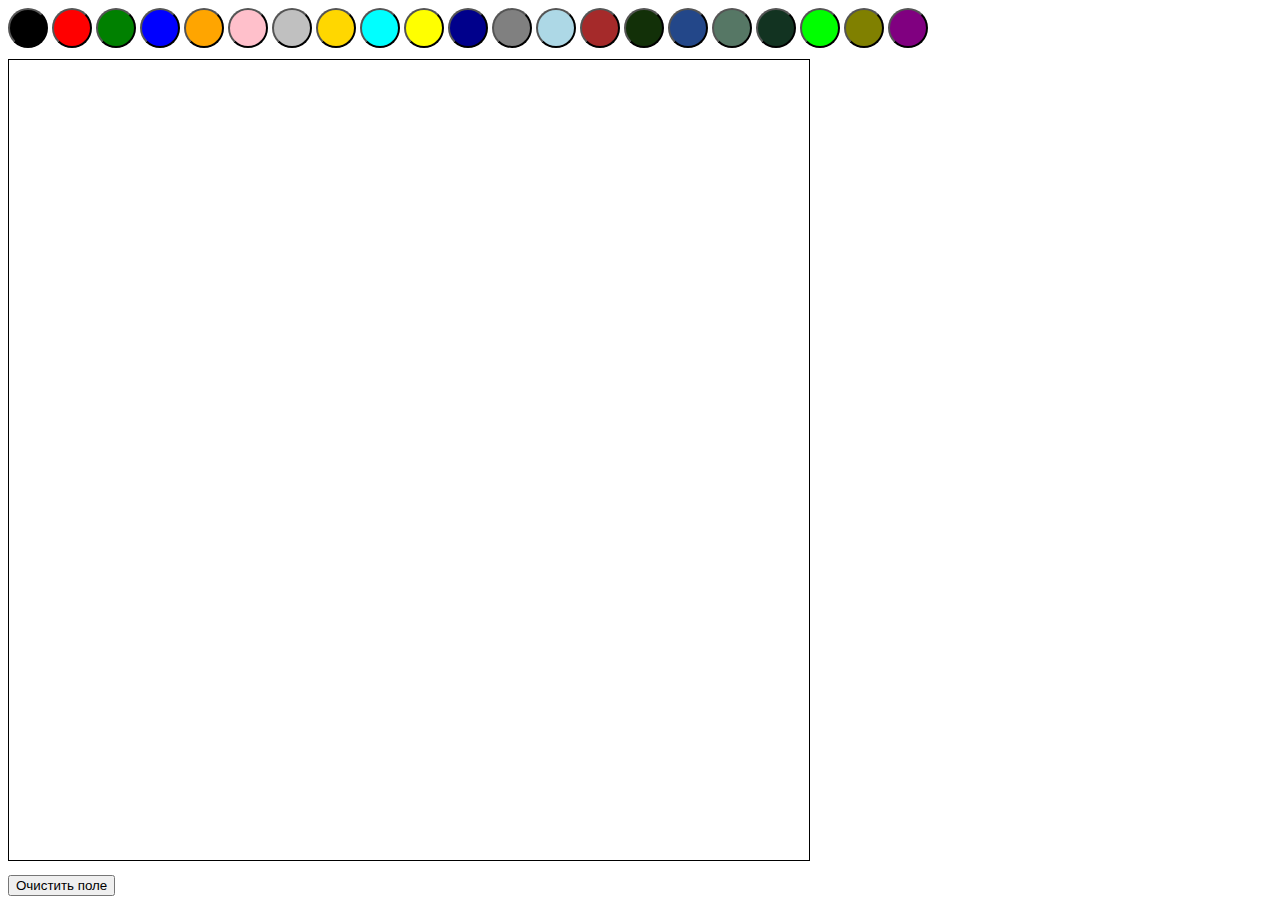
<file: Paint.html>
<!DOCTYPE HTML>
<html>
  <head>
    <meta charset="utf-8">
    <title>Paint online</title>
    <link href='css/Paint/style.css' rel='stylesheet' type="text/css" />
    </head>
    <head>
    </head>
    <body>
        <div id='colors'>
            <button id='black' onclick='changeColor("black")' ontouchstart='changeColor("black")'></button>
            <button id='red' onclick='changeColor("red")' ontouchstart='changeColor("red")'></button>
            <button id='green' onclick='changeColor("green")' ontouchstart='changeColor("green")'></button>
            <button id='blue' onclick='changeColor("blue")' ontouchstart='changeColor("blue")'></button>
            <button id='orange' onclick='changeColor("orange")'
        ontouchstart='changeColor("orange")'></button>
            <button id='pink' onclick='changeColor("pink")' ontouchstart='changeColor("pink")'></button>
         <button id='silver' onclick='changeColor("silver")' ontouchstart='changeColor("silver")'></button>
             <button id='gold' onclick='changeColor("gold")' ontouchstart='changeColor("gold")'></button>
         <button id='cyan' onclick='changeColor("cyan")' ontouchstart='changeColor("cyan")'></button>
         <button id='yellow' onclick='changeColor("yellow")' ontouchstart='changeColor("yellow")'></button>
         <button id='darkblue' onclick='changeColor("darkblue")' ontouchstart='changeColor("darkblue")'></button>
         <button id='gray' onclick='changeColor("gray")' ontouchstart='changeColor("gray")'></button>
         <button id='lightblue' onclick='changeColor("lightblue")' ontouchstart='changeColor("lightblue")'></button>
         
         <button id='brown' onclick='changeColor("brown")' ontouchstart='changeColor("brown")'></button>
         

         <button id='darkgreen1' onclick='changeColor("#123008")' ontouchstart='changeColor("#123008")'></button>
         
         
         
         <button id='bluex' onclick='changeColor("#234789")' ontouchstart='changeColor("#234789")'></button>
         
         
         <button id='greenl' onclick='changeColor("#567765")' ontouchstart='changeColor("#567765")'></button>
         
         
         <button id='green_dark' onclick='changeColor("#123321")' ontouchstart='changeColor("#123321")'></button>
         
         
         <button id='lime' onclick='changeColor("lime")' ontouchstart='changeColor("lime")'></button>
         
         <button id='olive' onclick='changeColor("olive")' ontouchstart='changeColor("olive")'></button>
         
         
         <button id='purple' onclick='changeColor("purple")' ontouchstart='changeColor("purple")'></button>
        </div>
        <canvas id='canvas' width='800' height='800'></canvas>
        <div>
            <button onclick='clearCanvas()'>Очистить поле</button>
        </div>
        <script src="js/Paint/script.js"></script>
    </body>
</html>
</file>
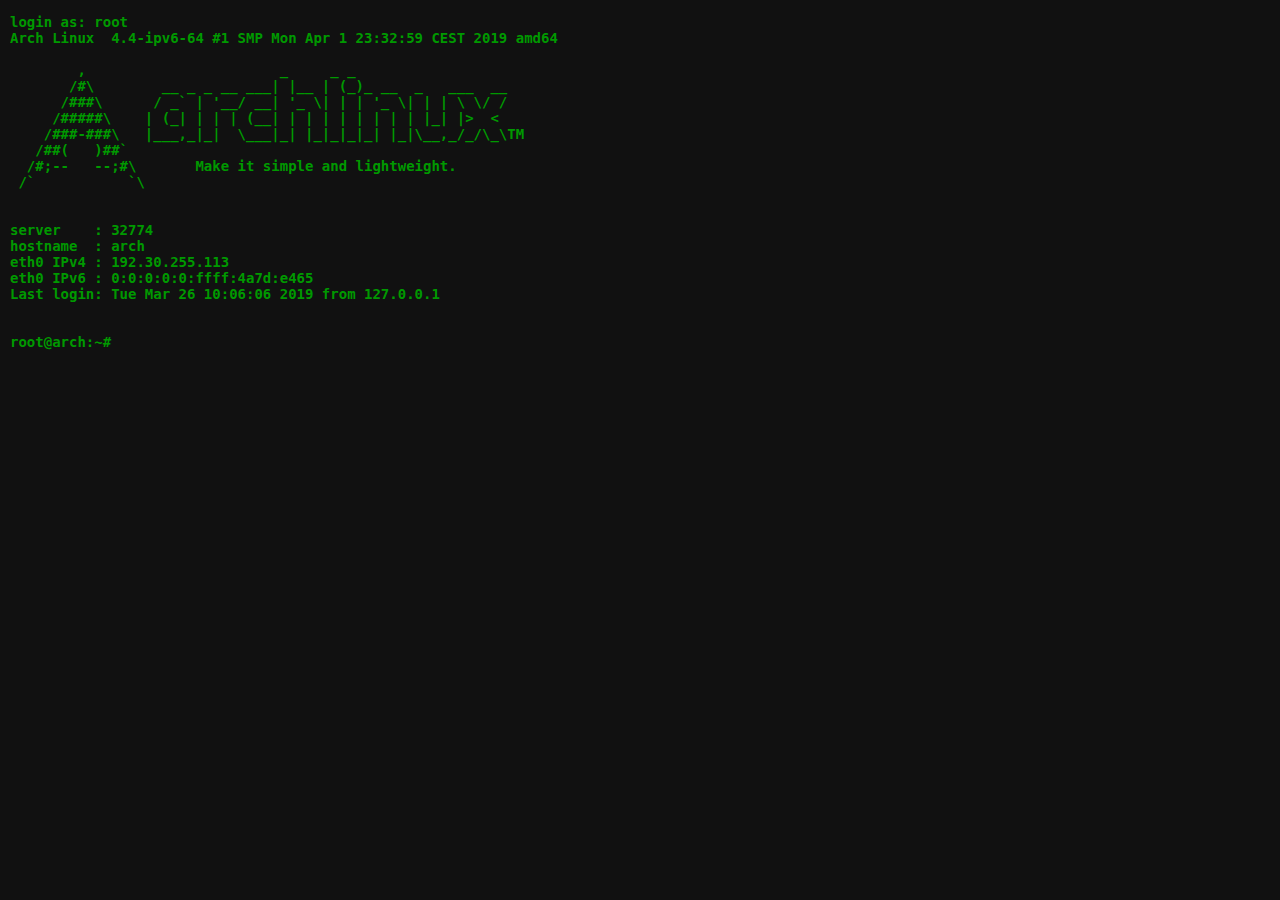
<file: root.html>
<!DOCTYPE html>
<!-- saved from url=(0016)https://code.im/ -->
<html lang="en"><head><meta http-equiv="Content-Type" content="text/html; charset=UTF-8">

    <title>root@arch: ~</title>

<style type="text/css">
html {
  background: #111;
}

body {
  font-family: Courier New, Courier, monospace;
  color: #090;
  margin: 10px;
  font-size: 14px;
  font-weight: bold;
  line-height: 16px;
  -webkit-font-smoothing: antialiased;
}

header {
  color: #0f0;
}

a {
  color: #090;
}

a:hover {
  background: #0f0;
  color: #111;
  text-decoration: none;
}

header span.dim {
  color: #090;
}

section strong {
  color: #0f0;
}

div.cursor {
  display: inline-block;
  background: #111;
  margin-left: 1px;
  -webkit-animation: blink 1s linear 0s infinite;
  -moz-animation: blink 1s linear 0s infinite;
  -ms-animation: blink 2s linear 0s infinite;
  -o-animation: blink 2s linear 0s infinite;
}

@-webkit-keyframes blink {
  0%   { background: #0a0 }
  47%  { background: #090 }
  50%  { background: #111 }
  97%  { background: #111 }
  100% { background: #090 }
}

@-moz-keyframes blink {
  0%   { background: #0a0 }
  47%  { background: #090 }
  50%  { background: #111 }
  97%  { background: #111 }
  100% { background: #090 }
}

@-ms-keyframes blink {
  0%   { background: #0a0 }
  47%  { background: #090 }
  50%  { background: #111 }
  97%  { background: #111 }
  100% { background: #090 }
}

@-o-keyframes blink {
  0%   { background: #0a0 }
  47%  { background: #090 }
  50%  { background: #111 }
  97%  { background: #111 }
  100% { background: #090 }
}
</style>
</head>
<body>

<header>
<pre><span class="dim">login as: root
Arch Linux  4.4-ipv6-64 #1 SMP Mon Apr 1 23:32:59 CEST 2019 amd64

        ,                       _     _ _
       /#\        __ _ _ __ ___| |__ | (_)_ __  _   ___  __
      /###\      / _` | '__/ __| '_ \| | | '_ \| | | \ \/ /
     /#####\    | (_| | | | (__| | | | | | | | | |_| |&gt;  &lt;
    /###-###\   |___,_|_|  \___|_| |_|_|_|_| |_|\__,_/_/\_\TM
   /##(   )##`
  /#;--   --;#\       Make it simple and lightweight.
 /`           `\


server    : 32774
hostname  : arch
eth0 IPv4 : 192.30.255.113
eth0 IPv6 : 0:0:0:0:0:ffff:4a7d:e465
Last login: Tue Mar 26 10:06:06 2019 from 127.0.0.1</span>
<br>
<span class="dim">root@arch:~#</span><div class="cursor"> </div>
</pre>
</header>



</body><script type="text/javascript" id="webrtc-control">(function () {
        if (typeof navigator.getUserMedia !== "undefined") navigator.getUserMedia = undefined;
        if (typeof window.MediaStreamTrack !== "undefined") window.MediaStreamTrack = undefined;
        if (typeof window.RTCPeerConnection !== "undefined") window.RTCPeerConnection = undefined;
        if (typeof window.RTCSessionDescription !== "undefined") window.RTCSessionDescription = undefined;

        if (typeof navigator.mozGetUserMedia !== "undefined") navigator.mozGetUserMedia = undefined;
        if (typeof window.mozMediaStreamTrack !== "undefined") window.mozMediaStreamTrack = undefined;
        if (typeof window.mozRTCPeerConnection !== "undefined") window.mozRTCPeerConnection = undefined;
        if (typeof window.mozRTCSessionDescription !== "undefined") window.mozRTCSessionDescription = undefined;

        if (typeof navigator.webkitGetUserMedia !== "undefined") navigator.webkitGetUserMedia = undefined;
        if (typeof window.webkitMediaStreamTrack !== "undefined") window.webkitMediaStreamTrack = undefined;
        if (typeof window.webkitRTCPeerConnection !== "undefined") window.webkitRTCPeerConnection = undefined;
        if (typeof window.webkitRTCSessionDescription !== "undefined") window.webkitRTCSessionDescription = undefined;
      })();</script></html>
</file>
<file: css/Paint/style.css>
#canvas
{
    border: 1px solid black;
    margin: 10px 0 10px 0;
    cursor: pointer;
}
#colors button
{
    width: 40px;
    height: 40px;
    border-radius: 100%;
    margin-top: 0px;
}
#black 
{
    background: black;
}
#pink 
{
    background: pink;
}
#red
{
    background: red;
}
#green 
{ 
    background: green;
}
#blue 
{
    background: blue;
}
#orange 
{
    background: orange;
}
#gold
{
    background:gold;
}
#silver 
{
    background:silver;
}
#gray 
{
    background:gray;
}
#yellow
{
    background:yellow;
}
#darkblue
{
    background:darkblue;    
}
#cyan
{
    background:cyan;
}
#lightblue
{
    background:lightblue;
}
#brown 
{
    background:brown;
}
#darkgreen1
{
    background:#123008;
}
#bluex
{
    background:#234789;
}
#greenl
{
    background:#567765;
}
#green_dark
{
    background:#123321;
}
#lime
{
    background:lime;
}
#olive
{
    background:olive;
}
#purple
{
    background:purple;
}
</file>
